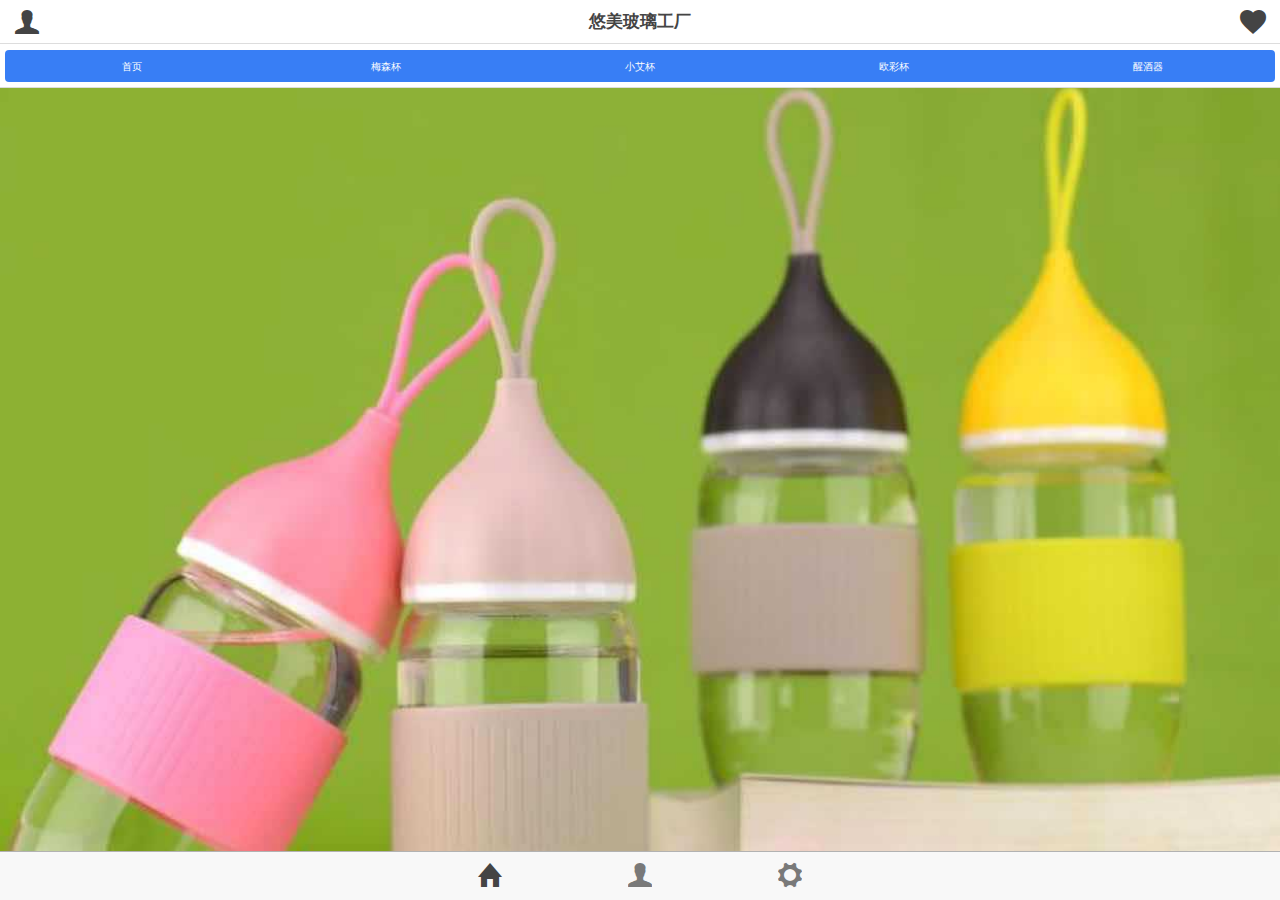
<file: index.html>
<!DOCTYPE html>
<html ng-app="YMGC">
<head lang="en">
  <meta name="viewport"
        content="width=device-width, user-scalable=no, initial-scale=1.0, maximum-scale=1.0, minimum-scale=1.0"/>
  <meta charset="UTF-8">
  <link rel="stylesheet" href="css/ionic.css"/>
  <link rel="stylesheet" href="css/all.css"/>
  <script src="js/ionic.bundle.js"></script>
  <script src="js/utilityModule.js"></script>
  <script src="js/YMGC.js"></script>
  <title></title>
</head>
<body ng-controller="bodyCtrl">

<ion-side-menus>
  <ion-side-menu side="left">
    <ul class="list list-inset">
      <li class="item" ui-sref="LOGIN_TWO"><i class="icon ion-person"></i>个人中心</li>
      <li class="item" ui-sref="settings"><i class="icon ion-gear-a"></i>设置</li>
      <li class="item"><i class="icon ion-paper-airplane"></i>切换用户</li>
      <li class="item" ui-sref="aboutUs"><i class="icon ion-android-bar"></i>关于我们</li>
      <li class="item" ui-sref="start"><button class="button button-full button-positive">返回首页</button></li>
    </ul>
  </ion-side-menu>
  <ion-side-menu-content>
    <ui-view>

    </ui-view>
  </ion-side-menu-content>
  </ion-side-menus>
</body>
</html>
</file>
<file: css/ionic.css>
@charset "UTF-8";
/*!
 * Copyright 2015 Drifty Co.
 * http://drifty.com/
 *
 * Ionic, v1.3.1
 * A powerful HTML5 mobile app framework.
 * http://ionicframework.com/
 *
 * By @maxlynch, @benjsperry, @adamdbradley <3
 *
 * Licensed under the MIT license. Please see LICENSE for more information.
 *
 */
/*!
  Ionicons, v2.0.1
  Created by Ben Sperry for the Ionic Framework, http://ionicons.com/
  https://twitter.com/benjsperry  https://twitter.com/ionicframework
  MIT License: https://github.com/driftyco/ionicons

  Android-style icons originally built by Google’s
  Material Design Icons: https://github.com/google/material-design-icons
  used under CC BY http://creativecommons.org/licenses/by/4.0/
  Modified icons to fit ionicon’s grid from original.
*/
@font-face {
  font-family: "Ionicons";
  src: url("../fonts/ionicons.eot?v=2.0.1");
  src: url("../fonts/ionicons.eot?v=2.0.1#iefix") format("embedded-opentype"), url("../fonts/ionicons.ttf?v=2.0.1") format("truetype"), url("../fonts/ionicons.woff?v=2.0.1") format("woff"), url("../fonts/ionicons.woff") format("woff"), url("../fonts/ionicons.svg?v=2.0.1#Ionicons") format("svg");
  font-weight: normal;
  font-style: normal; }

.ion, .ionicons,
.ion-alert:before,
.ion-alert-circled:before,
.ion-android-add:before,
.ion-android-add-circle:before,
.ion-android-alarm-clock:before,
.ion-android-alert:before,
.ion-android-apps:before,
.ion-android-archive:before,
.ion-android-arrow-back:before,
.ion-android-arrow-down:before,
.ion-android-arrow-dropdown:before,
.ion-android-arrow-dropdown-circle:before,
.ion-android-arrow-dropleft:before,
.ion-android-arrow-dropleft-circle:before,
.ion-android-arrow-dropright:before,
.ion-android-arrow-dropright-circle:before,
.ion-android-arrow-dropup:before,
.ion-android-arrow-dropup-circle:before,
.ion-android-arrow-forward:before,
.ion-android-arrow-up:before,
.ion-android-attach:before,
.ion-android-bar:before,
.ion-android-bicycle:before,
.ion-android-boat:before,
.ion-android-bookmark:before,
.ion-android-bulb:before,
.ion-android-bus:before,
.ion-android-calendar:before,
.ion-android-call:before,
.ion-android-camera:before,
.ion-android-cancel:before,
.ion-android-car:before,
.ion-android-cart:before,
.ion-android-chat:before,
.ion-android-checkbox:before,
.ion-android-checkbox-blank:before,
.ion-android-checkbox-outline:before,
.ion-android-checkbox-outline-blank:before,
.ion-android-checkmark-circle:before,
.ion-android-clipboard:before,
.ion-android-close:before,
.ion-android-cloud:before,
.ion-android-cloud-circle:before,
.ion-android-cloud-done:before,
.ion-android-cloud-outline:before,
.ion-android-color-palette:before,
.ion-android-compass:before,
.ion-android-contact:before,
.ion-android-contacts:before,
.ion-android-contract:before,
.ion-android-create:before,
.ion-android-delete:before,
.ion-android-desktop:before,
.ion-android-document:before,
.ion-android-done:before,
.ion-android-done-all:before,
.ion-android-download:before,
.ion-android-drafts:before,
.ion-android-exit:before,
.ion-android-expand:before,
.ion-android-favorite:before,
.ion-android-favorite-outline:before,
.ion-android-film:before,
.ion-android-folder:before,
.ion-android-folder-open:before,
.ion-android-funnel:before,
.ion-android-globe:before,
.ion-android-hand:before,
.ion-android-hangout:before,
.ion-android-happy:before,
.ion-android-home:before,
.ion-android-image:before,
.ion-android-laptop:before,
.ion-android-list:before,
.ion-android-locate:before,
.ion-android-lock:before,
.ion-android-mail:before,
.ion-android-map:before,
.ion-android-menu:before,
.ion-android-microphone:before,
.ion-android-microphone-off:before,
.ion-android-more-horizontal:before,
.ion-android-more-vertical:before,
.ion-android-navigate:before,
.ion-android-notifications:before,
.ion-android-notifications-none:before,
.ion-android-notifications-off:before,
.ion-android-open:before,
.ion-android-options:before,
.ion-android-people:before,
.ion-android-person:before,
.ion-android-person-add:before,
.ion-android-phone-landscape:before,
.ion-android-phone-portrait:before,
.ion-android-pin:before,
.ion-android-plane:before,
.ion-android-playstore:before,
.ion-android-print:before,
.ion-android-radio-button-off:before,
.ion-android-radio-button-on:before,
.ion-android-refresh:before,
.ion-android-remove:before,
.ion-android-remove-circle:before,
.ion-android-restaurant:before,
.ion-android-sad:before,
.ion-android-search:before,
.ion-android-send:before,
.ion-android-settings:before,
.ion-android-share:before,
.ion-android-share-alt:before,
.ion-android-star:before,
.ion-android-star-half:before,
.ion-android-star-outline:before,
.ion-android-stopwatch:before,
.ion-android-subway:before,
.ion-android-sunny:before,
.ion-android-sync:before,
.ion-android-textsms:before,
.ion-android-time:before,
.ion-android-train:before,
.ion-android-unlock:before,
.ion-android-upload:before,
.ion-android-volume-down:before,
.ion-android-volume-mute:before,
.ion-android-volume-off:before,
.ion-android-volume-up:before,
.ion-android-walk:before,
.ion-android-warning:before,
.ion-android-watch:before,
.ion-android-wifi:before,
.ion-aperture:before,
.ion-archive:before,
.ion-arrow-down-a:before,
.ion-arrow-down-b:before,
.ion-arrow-down-c:before,
.ion-arrow-expand:before,
.ion-arrow-graph-down-left:before,
.ion-arrow-graph-down-right:before,
.ion-arrow-graph-up-left:before,
.ion-arrow-graph-up-right:before,
.ion-arrow-left-a:before,
.ion-arrow-left-b:before,
.ion-arrow-left-c:before,
.ion-arrow-move:before,
.ion-arrow-resize:before,
.ion-arrow-return-left:before,
.ion-arrow-return-right:before,
.ion-arrow-right-a:before,
.ion-arrow-right-b:before,
.ion-arrow-right-c:before,
.ion-arrow-shrink:before,
.ion-arrow-swap:before,
.ion-arrow-up-a:before,
.ion-arrow-up-b:before,
.ion-arrow-up-c:before,
.ion-asterisk:before,
.ion-at:before,
.ion-backspace:before,
.ion-backspace-outline:before,
.ion-bag:before,
.ion-battery-charging:before,
.ion-battery-empty:before,
.ion-battery-full:before,
.ion-battery-half:before,
.ion-battery-low:before,
.ion-beaker:before,
.ion-beer:before,
.ion-bluetooth:before,
.ion-bonfire:before,
.ion-bookmark:before,
.ion-bowtie:before,
.ion-briefcase:before,
.ion-bug:before,
.ion-calculator:before,
.ion-calendar:before,
.ion-camera:before,
.ion-card:before,
.ion-cash:before,
.ion-chatbox:before,
.ion-chatbox-working:before,
.ion-chatboxes:before,
.ion-chatbubble:before,
.ion-chatbubble-working:before,
.ion-chatbubbles:before,
.ion-checkmark:before,
.ion-checkmark-circled:before,
.ion-checkmark-round:before,
.ion-chevron-down:before,
.ion-chevron-left:before,
.ion-chevron-right:before,
.ion-chevron-up:before,
.ion-clipboard:before,
.ion-clock:before,
.ion-close:before,
.ion-close-circled:before,
.ion-close-round:before,
.ion-closed-captioning:before,
.ion-cloud:before,
.ion-code:before,
.ion-code-download:before,
.ion-code-working:before,
.ion-coffee:before,
.ion-compass:before,
.ion-compose:before,
.ion-connection-bars:before,
.ion-contrast:before,
.ion-crop:before,
.ion-cube:before,
.ion-disc:before,
.ion-document:before,
.ion-document-text:before,
.ion-drag:before,
.ion-earth:before,
.ion-easel:before,
.ion-edit:before,
.ion-egg:before,
.ion-eject:before,
.ion-email:before,
.ion-email-unread:before,
.ion-erlenmeyer-flask:before,
.ion-erlenmeyer-flask-bubbles:before,
.ion-eye:before,
.ion-eye-disabled:before,
.ion-female:before,
.ion-filing:before,
.ion-film-marker:before,
.ion-fireball:before,
.ion-flag:before,
.ion-flame:before,
.ion-flash:before,
.ion-flash-off:before,
.ion-folder:before,
.ion-fork:before,
.ion-fork-repo:before,
.ion-forward:before,
.ion-funnel:before,
.ion-gear-a:before,
.ion-gear-b:before,
.ion-grid:before,
.ion-hammer:before,
.ion-happy:before,
.ion-happy-outline:before,
.ion-headphone:before,
.ion-heart:before,
.ion-heart-broken:before,
.ion-help:before,
.ion-help-buoy:before,
.ion-help-circled:before,
.ion-home:before,
.ion-icecream:before,
.ion-image:before,
.ion-images:before,
.ion-information:before,
.ion-information-circled:before,
.ion-ionic:before,
.ion-ios-alarm:before,
.ion-ios-alarm-outline:before,
.ion-ios-albums:before,
.ion-ios-albums-outline:before,
.ion-ios-americanfootball:before,
.ion-ios-americanfootball-outline:before,
.ion-ios-analytics:before,
.ion-ios-analytics-outline:before,
.ion-ios-arrow-back:before,
.ion-ios-arrow-down:before,
.ion-ios-arrow-forward:before,
.ion-ios-arrow-left:before,
.ion-ios-arrow-right:before,
.ion-ios-arrow-thin-down:before,
.ion-ios-arrow-thin-left:before,
.ion-ios-arrow-thin-right:before,
.ion-ios-arrow-thin-up:before,
.ion-ios-arrow-up:before,
.ion-ios-at:before,
.ion-ios-at-outline:before,
.ion-ios-barcode:before,
.ion-ios-barcode-outline:before,
.ion-ios-baseball:before,
.ion-ios-baseball-outline:before,
.ion-ios-basketball:before,
.ion-ios-basketball-outline:before,
.ion-ios-bell:before,
.ion-ios-bell-outline:before,
.ion-ios-body:before,
.ion-ios-body-outline:before,
.ion-ios-bolt:before,
.ion-ios-bolt-outline:before,
.ion-ios-book:before,
.ion-ios-book-outline:before,
.ion-ios-bookmarks:before,
.ion-ios-bookmarks-outline:before,
.ion-ios-box:before,
.ion-ios-box-outline:before,
.ion-ios-briefcase:before,
.ion-ios-briefcase-outline:before,
.ion-ios-browsers:before,
.ion-ios-browsers-outline:before,
.ion-ios-calculator:before,
.ion-ios-calculator-outline:before,
.ion-ios-calendar:before,
.ion-ios-calendar-outline:before,
.ion-ios-camera:before,
.ion-ios-camera-outline:before,
.ion-ios-cart:before,
.ion-ios-cart-outline:before,
.ion-ios-chatboxes:before,
.ion-ios-chatboxes-outline:before,
.ion-ios-chatbubble:before,
.ion-ios-chatbubble-outline:before,
.ion-ios-checkmark:before,
.ion-ios-checkmark-empty:before,
.ion-ios-checkmark-outline:before,
.ion-ios-circle-filled:before,
.ion-ios-circle-outline:before,
.ion-ios-clock:before,
.ion-ios-clock-outline:before,
.ion-ios-close:before,
.ion-ios-close-empty:before,
.ion-ios-close-outline:before,
.ion-ios-cloud:before,
.ion-ios-cloud-download:before,
.ion-ios-cloud-download-outline:before,
.ion-ios-cloud-outline:before,
.ion-ios-cloud-upload:before,
.ion-ios-cloud-upload-outline:before,
.ion-ios-cloudy:before,
.ion-ios-cloudy-night:before,
.ion-ios-cloudy-night-outline:before,
.ion-ios-cloudy-outline:before,
.ion-ios-cog:before,
.ion-ios-cog-outline:before,
.ion-ios-color-filter:before,
.ion-ios-color-filter-outline:before,
.ion-ios-color-wand:before,
.ion-ios-color-wand-outline:before,
.ion-ios-compose:before,
.ion-ios-compose-outline:before,
.ion-ios-contact:before,
.ion-ios-contact-outline:before,
.ion-ios-copy:before,
.ion-ios-copy-outline:before,
.ion-ios-crop:before,
.ion-ios-crop-strong:before,
.ion-ios-download:before,
.ion-ios-download-outline:before,
.ion-ios-drag:before,
.ion-ios-email:before,
.ion-ios-email-outline:before,
.ion-ios-eye:before,
.ion-ios-eye-outline:before,
.ion-ios-fastforward:before,
.ion-ios-fastforward-outline:before,
.ion-ios-filing:before,
.ion-ios-filing-outline:before,
.ion-ios-film:before,
.ion-ios-film-outline:before,
.ion-ios-flag:before,
.ion-ios-flag-outline:before,
.ion-ios-flame:before,
.ion-ios-flame-outline:before,
.ion-ios-flask:before,
.ion-ios-flask-outline:before,
.ion-ios-flower:before,
.ion-ios-flower-outline:before,
.ion-ios-folder:before,
.ion-ios-folder-outline:before,
.ion-ios-football:before,
.ion-ios-football-outline:before,
.ion-ios-game-controller-a:before,
.ion-ios-game-controller-a-outline:before,
.ion-ios-game-controller-b:before,
.ion-ios-game-controller-b-outline:before,
.ion-ios-gear:before,
.ion-ios-gear-outline:before,
.ion-ios-glasses:before,
.ion-ios-glasses-outline:before,
.ion-ios-grid-view:before,
.ion-ios-grid-view-outline:before,
.ion-ios-heart:before,
.ion-ios-heart-outline:before,
.ion-ios-help:before,
.ion-ios-help-empty:before,
.ion-ios-help-outline:before,
.ion-ios-home:before,
.ion-ios-home-outline:before,
.ion-ios-infinite:before,
.ion-ios-infinite-outline:before,
.ion-ios-information:before,
.ion-ios-information-empty:before,
.ion-ios-information-outline:before,
.ion-ios-ionic-outline:before,
.ion-ios-keypad:before,
.ion-ios-keypad-outline:before,
.ion-ios-lightbulb:before,
.ion-ios-lightbulb-outline:before,
.ion-ios-list:before,
.ion-ios-list-outline:before,
.ion-ios-location:before,
.ion-ios-location-outline:before,
.ion-ios-locked:before,
.ion-ios-locked-outline:before,
.ion-ios-loop:before,
.ion-ios-loop-strong:before,
.ion-ios-medical:before,
.ion-ios-medical-outline:before,
.ion-ios-medkit:before,
.ion-ios-medkit-outline:before,
.ion-ios-mic:before,
.ion-ios-mic-off:before,
.ion-ios-mic-outline:before,
.ion-ios-minus:before,
.ion-ios-minus-empty:before,
.ion-ios-minus-outline:before,
.ion-ios-monitor:before,
.ion-ios-monitor-outline:before,
.ion-ios-moon:before,
.ion-ios-moon-outline:before,
.ion-ios-more:before,
.ion-ios-more-outline:before,
.ion-ios-musical-note:before,
.ion-ios-musical-notes:before,
.ion-ios-navigate:before,
.ion-ios-navigate-outline:before,
.ion-ios-nutrition:before,
.ion-ios-nutrition-outline:before,
.ion-ios-paper:before,
.ion-ios-paper-outline:before,
.ion-ios-paperplane:before,
.ion-ios-paperplane-outline:before,
.ion-ios-partlysunny:before,
.ion-ios-partlysunny-outline:before,
.ion-ios-pause:before,
.ion-ios-pause-outline:before,
.ion-ios-paw:before,
.ion-ios-paw-outline:before,
.ion-ios-people:before,
.ion-ios-people-outline:before,
.ion-ios-person:before,
.ion-ios-person-outline:before,
.ion-ios-personadd:before,
.ion-ios-personadd-outline:before,
.ion-ios-photos:before,
.ion-ios-photos-outline:before,
.ion-ios-pie:before,
.ion-ios-pie-outline:before,
.ion-ios-pint:before,
.ion-ios-pint-outline:before,
.ion-ios-play:before,
.ion-ios-play-outline:before,
.ion-ios-plus:before,
.ion-ios-plus-empty:before,
.ion-ios-plus-outline:before,
.ion-ios-pricetag:before,
.ion-ios-pricetag-outline:before,
.ion-ios-pricetags:before,
.ion-ios-pricetags-outline:before,
.ion-ios-printer:before,
.ion-ios-printer-outline:before,
.ion-ios-pulse:before,
.ion-ios-pulse-strong:before,
.ion-ios-rainy:before,
.ion-ios-rainy-outline:before,
.ion-ios-recording:before,
.ion-ios-recording-outline:before,
.ion-ios-redo:before,
.ion-ios-redo-outline:before,
.ion-ios-refresh:before,
.ion-ios-refresh-empty:before,
.ion-ios-refresh-outline:before,
.ion-ios-reload:before,
.ion-ios-reverse-camera:before,
.ion-ios-reverse-camera-outline:before,
.ion-ios-rewind:before,
.ion-ios-rewind-outline:before,
.ion-ios-rose:before,
.ion-ios-rose-outline:before,
.ion-ios-search:before,
.ion-ios-search-strong:before,
.ion-ios-settings:before,
.ion-ios-settings-strong:before,
.ion-ios-shuffle:before,
.ion-ios-shuffle-strong:before,
.ion-ios-skipbackward:before,
.ion-ios-skipbackward-outline:before,
.ion-ios-skipforward:before,
.ion-ios-skipforward-outline:before,
.ion-ios-snowy:before,
.ion-ios-speedometer:before,
.ion-ios-speedometer-outline:before,
.ion-ios-star:before,
.ion-ios-star-half:before,
.ion-ios-star-outline:before,
.ion-ios-stopwatch:before,
.ion-ios-stopwatch-outline:before,
.ion-ios-sunny:before,
.ion-ios-sunny-outline:before,
.ion-ios-telephone:before,
.ion-ios-telephone-outline:before,
.ion-ios-tennisball:before,
.ion-ios-tennisball-outline:before,
.ion-ios-thunderstorm:before,
.ion-ios-thunderstorm-outline:before,
.ion-ios-time:before,
.ion-ios-time-outline:before,
.ion-ios-timer:before,
.ion-ios-timer-outline:before,
.ion-ios-toggle:before,
.ion-ios-toggle-outline:before,
.ion-ios-trash:before,
.ion-ios-trash-outline:before,
.ion-ios-undo:before,
.ion-ios-undo-outline:before,
.ion-ios-unlocked:before,
.ion-ios-unlocked-outline:before,
.ion-ios-upload:before,
.ion-ios-upload-outline:before,
.ion-ios-videocam:before,
.ion-ios-videocam-outline:before,
.ion-ios-volume-high:before,
.ion-ios-volume-low:before,
.ion-ios-wineglass:before,
.ion-ios-wineglass-outline:before,
.ion-ios-world:before,
.ion-ios-world-outline:before,
.ion-ipad:before,
.ion-iphone:before,
.ion-ipod:before,
.ion-jet:before,
.ion-key:before,
.ion-knife:before,
.ion-laptop:before,
.ion-leaf:before,
.ion-levels:before,
.ion-lightbulb:before,
.ion-link:before,
.ion-load-a:before,
.ion-load-b:before,
.ion-load-c:before,
.ion-load-d:before,
.ion-location:before,
.ion-lock-combination:before,
.ion-locked:before,
.ion-log-in:before,
.ion-log-out:before,
.ion-loop:before,
.ion-magnet:before,
.ion-male:before,
.ion-man:before,
.ion-map:before,
.ion-medkit:before,
.ion-merge:before,
.ion-mic-a:before,
.ion-mic-b:before,
.ion-mic-c:before,
.ion-minus:before,
.ion-minus-circled:before,
.ion-minus-round:before,
.ion-model-s:before,
.ion-monitor:before,
.ion-more:before,
.ion-mouse:before,
.ion-music-note:before,
.ion-navicon:before,
.ion-navicon-round:before,
.ion-navigate:before,
.ion-network:before,
.ion-no-smoking:before,
.ion-nuclear:before,
.ion-outlet:before,
.ion-paintbrush:before,
.ion-paintbucket:before,
.ion-paper-airplane:before,
.ion-paperclip:before,
.ion-pause:before,
.ion-person:before,
.ion-person-add:before,
.ion-person-stalker:before,
.ion-pie-graph:before,
.ion-pin:before,
.ion-pinpoint:before,
.ion-pizza:before,
.ion-plane:before,
.ion-planet:before,
.ion-play:before,
.ion-playstation:before,
.ion-plus:before,
.ion-plus-circled:before,
.ion-plus-round:before,
.ion-podium:before,
.ion-pound:before,
.ion-power:before,
.ion-pricetag:before,
.ion-pricetags:before,
.ion-printer:before,
.ion-pull-request:before,
.ion-qr-scanner:before,
.ion-quote:before,
.ion-radio-waves:before,
.ion-record:before,
.ion-refresh:before,
.ion-reply:before,
.ion-reply-all:before,
.ion-ribbon-a:before,
.ion-ribbon-b:before,
.ion-sad:before,
.ion-sad-outline:before,
.ion-scissors:before,
.ion-search:before,
.ion-settings:before,
.ion-share:before,
.ion-shuffle:before,
.ion-skip-backward:before,
.ion-skip-forward:before,
.ion-social-android:before,
.ion-social-android-outline:before,
.ion-social-angular:before,
.ion-social-angular-outline:before,
.ion-social-apple:before,
.ion-social-apple-outline:before,
.ion-social-bitcoin:before,
.ion-social-bitcoin-outline:before,
.ion-social-buffer:before,
.ion-social-buffer-outline:before,
.ion-social-chrome:before,
.ion-social-chrome-outline:before,
.ion-social-codepen:before,
.ion-social-codepen-outline:before,
.ion-social-css3:before,
.ion-social-css3-outline:before,
.ion-social-designernews:before,
.ion-social-designernews-outline:before,
.ion-social-dribbble:before,
.ion-social-dribbble-outline:before,
.ion-social-dropbox:before,
.ion-social-dropbox-outline:before,
.ion-social-euro:before,
.ion-social-euro-outline:before,
.ion-social-facebook:before,
.ion-social-facebook-outline:before,
.ion-social-foursquare:before,
.ion-social-foursquare-outline:before,
.ion-social-freebsd-devil:before,
.ion-social-github:before,
.ion-social-github-outline:before,
.ion-social-google:before,
.ion-social-google-outline:before,
.ion-social-googleplus:before,
.ion-social-googleplus-outline:before,
.ion-social-hackernews:before,
.ion-social-hackernews-outline:before,
.ion-social-html5:before,
.ion-social-html5-outline:before,
.ion-social-instagram:before,
.ion-social-instagram-outline:before,
.ion-social-javascript:before,
.ion-social-javascript-outline:before,
.ion-social-linkedin:before,
.ion-social-linkedin-outline:before,
.ion-social-markdown:before,
.ion-social-nodejs:before,
.ion-social-octocat:before,
.ion-social-pinterest:before,
.ion-social-pinterest-outline:before,
.ion-social-python:before,
.ion-social-reddit:before,
.ion-social-reddit-outline:before,
.ion-social-rss:before,
.ion-social-rss-outline:before,
.ion-social-sass:before,
.ion-social-skype:before,
.ion-social-skype-outline:before,
.ion-social-snapchat:before,
.ion-social-snapchat-outline:before,
.ion-social-tumblr:before,
.ion-social-tumblr-outline:before,
.ion-social-tux:before,
.ion-social-twitch:before,
.ion-social-twitch-outline:before,
.ion-social-twitter:before,
.ion-social-twitter-outline:before,
.ion-social-usd:before,
.ion-social-usd-outline:before,
.ion-social-vimeo:before,
.ion-social-vimeo-outline:before,
.ion-social-whatsapp:before,
.ion-social-whatsapp-outline:before,
.ion-social-windows:before,
.ion-social-windows-outline:before,
.ion-social-wordpress:before,
.ion-social-wordpress-outline:before,
.ion-social-yahoo:before,
.ion-social-yahoo-outline:before,
.ion-social-yen:before,
.ion-social-yen-outline:before,
.ion-social-youtube:before,
.ion-social-youtube-outline:before,
.ion-soup-can:before,
.ion-soup-can-outline:before,
.ion-speakerphone:before,
.ion-speedometer:before,
.ion-spoon:before,
.ion-star:before,
.ion-stats-bars:before,
.ion-steam:before,
.ion-stop:before,
.ion-thermometer:before,
.ion-thumbsdown:before,
.ion-thumbsup:before,
.ion-toggle:before,
.ion-toggle-filled:before,
.ion-transgender:before,
.ion-trash-a:before,
.ion-trash-b:before,
.ion-trophy:before,
.ion-tshirt:before,
.ion-tshirt-outline:before,
.ion-umbrella:before,
.ion-university:before,
.ion-unlocked:before,
.ion-upload:before,
.ion-usb:before,
.ion-videocamera:before,
.ion-volume-high:before,
.ion-volume-low:before,
.ion-volume-medium:before,
.ion-volume-mute:before,
.ion-wand:before,
.ion-waterdrop:before,
.ion-wifi:before,
.ion-wineglass:before,
.ion-woman:before,
.ion-wrench:before,
.ion-xbox:before {
  display: inline-block;
  font-family: "Ionicons";
  speak: none;
  font-style: normal;
  font-weight: normal;
  font-variant: normal;
  text-transform: none;
  text-rendering: auto;
  line-height: 1;
  -webkit-font-smoothing: antialiased;
  -moz-osx-font-smoothing: grayscale; }

.ion-alert:before {
  content: ""; }

.ion-alert-circled:before {
  content: ""; }

.ion-android-add:before {
  content: ""; }

.ion-android-add-circle:before {
  content: ""; }

.ion-android-alarm-clock:before {
  content: ""; }

.ion-android-alert:before {
  content: ""; }

.ion-android-apps:before {
  content: ""; }

.ion-android-archive:before {
  content: ""; }

.ion-android-arrow-back:before {
  content: ""; }

.ion-android-arrow-down:before {
  content: ""; }

.ion-android-arrow-dropdown:before {
  content: ""; }

.ion-android-arrow-dropdown-circle:before {
  content: ""; }

.ion-android-arrow-dropleft:before {
  content: ""; }

.ion-android-arrow-dropleft-circle:before {
  content: ""; }

.ion-android-arrow-dropright:before {
  content: ""; }

.ion-android-arrow-dropright-circle:before {
  content: ""; }

.ion-android-arrow-dropup:before {
  content: ""; }

.ion-android-arrow-dropup-circle:before {
  content: ""; }

.ion-android-arrow-forward:before {
  content: ""; }

.ion-android-arrow-up:before {
  content: ""; }

.ion-android-attach:before {
  content: ""; }

.ion-android-bar:before {
  content: ""; }

.ion-android-bicycle:before {
  content: ""; }

.ion-android-boat:before {
  content: ""; }

.ion-android-bookmark:before {
  content: ""; }

.ion-android-bulb:before {
  content: ""; }

.ion-android-bus:before {
  content: ""; }

.ion-android-calendar:before {
  content: ""; }

.ion-android-call:before {
  content: ""; }

.ion-android-camera:before {
  content: ""; }

.ion-android-cancel:before {
  content: ""; }

.ion-android-car:before {
  content: ""; }

.ion-android-cart:before {
  content: ""; }

.ion-android-chat:before {
  content: ""; }

.ion-android-checkbox:before {
  content: ""; }

.ion-android-checkbox-blank:before {
  content: ""; }

.ion-android-checkbox-outline:before {
  content: ""; }

.ion-android-checkbox-outline-blank:before {
  content: ""; }

.ion-android-checkmark-circle:before {
  content: ""; }

.ion-android-clipboard:before {
  content: ""; }

.ion-android-close:before {
  content: ""; }

.ion-android-cloud:before {
  content: ""; }

.ion-android-cloud-circle:before {
  content: ""; }

.ion-android-cloud-done:before {
  content: ""; }

.ion-android-cloud-outline:before {
  content: ""; }

.ion-android-color-palette:before {
  content: ""; }

.ion-android-compass:before {
  content: ""; }

.ion-android-contact:before {
  content: ""; }

.ion-android-contacts:before {
  content: ""; }

.ion-android-contract:before {
  content: ""; }

.ion-android-create:before {
  content: ""; }

.ion-android-delete:before {
  content: ""; }

.ion-android-desktop:before {
  content: ""; }

.ion-android-document:before {
  content: ""; }

.ion-android-done:before {
  content: ""; }

.ion-android-done-all:before {
  content: ""; }

.ion-android-download:before {
  content: ""; }

.ion-android-drafts:before {
  content: ""; }

.ion-android-exit:before {
  content: ""; }

.ion-android-expand:before {
  content: ""; }

.ion-android-favorite:before {
  content: ""; }

.ion-android-favorite-outline:before {
  content: ""; }

.ion-android-film:before {
  content: ""; }

.ion-android-folder:before {
  content: ""; }

.ion-android-folder-open:before {
  content: ""; }

.ion-android-funnel:before {
  content: ""; }

.ion-android-globe:before {
  content: ""; }

.ion-android-hand:before {
  content: ""; }

.ion-android-hangout:before {
  content: ""; }

.ion-android-happy:before {
  content: ""; }

.ion-android-home:before {
  content: ""; }

.ion-android-image:before {
  content: ""; }

.ion-android-laptop:before {
  content: ""; }

.ion-android-list:before {
  content: ""; }

.ion-android-locate:before {
  content: ""; }

.ion-android-lock:before {
  content: ""; }

.ion-android-mail:before {
  content: ""; }

.ion-android-map:before {
  content: ""; }

.ion-android-menu:before {
  content: ""; }

.ion-android-microphone:before {
  content: ""; }

.ion-android-microphone-off:before {
  content: ""; }

.ion-android-more-horizontal:before {
  content: ""; }

.ion-android-more-vertical:before {
  content: ""; }

.ion-android-navigate:before {
  content: ""; }

.ion-android-notifications:before {
  content: ""; }

.ion-android-notifications-none:before {
  content: ""; }

.ion-android-notifications-off:before {
  content: ""; }

.ion-android-open:before {
  content: ""; }

.ion-android-options:before {
  content: ""; }

.ion-android-people:before {
  content: ""; }

.ion-android-person:before {
  content: ""; }

.ion-android-person-add:before {
  content: ""; }

.ion-android-phone-landscape:before {
  content: ""; }

.ion-android-phone-portrait:before {
  content: ""; }

.ion-android-pin:before {
  content: ""; }

.ion-android-plane:before {
  content: ""; }

.ion-android-playstore:before {
  content: ""; }

.ion-android-print:before {
  content: ""; }

.ion-android-radio-button-off:before {
  content: ""; }

.ion-android-radio-button-on:before {
  content: ""; }

.ion-android-refresh:before {
  content: ""; }

.ion-android-remove:before {
  content: ""; }

.ion-android-remove-circle:before {
  content: ""; }

.ion-android-restaurant:before {
  content: ""; }

.ion-android-sad:before {
  content: ""; }

.ion-android-search:before {
  content: ""; }

.ion-android-send:before {
  content: ""; }

.ion-android-settings:before {
  content: ""; }

.ion-android-share:before {
  content: ""; }

.ion-android-share-alt:before {
  content: ""; }

.ion-android-star:before {
  content: ""; }

.ion-android-star-half:before {
  content: ""; }

.ion-android-star-outline:before {
  content: ""; }

.ion-android-stopwatch:before {
  content: ""; }

.ion-android-subway:before {
  content: ""; }

.ion-android-sunny:before {
  content: ""; }

.ion-android-sync:before {
  content: ""; }

.ion-android-textsms:before {
  content: ""; }

.ion-android-time:before {
  content: ""; }

.ion-android-train:before {
  content: ""; }

.ion-android-unlock:before {
  content: ""; }

.ion-android-upload:before {
  content: ""; }

.ion-android-volume-down:before {
  content: ""; }

.ion-android-volume-mute:before {
  content: ""; }

.ion-android-volume-off:before {
  content: ""; }

.ion-android-volume-up:before {
  content: ""; }

.ion-android-walk:before {
  content: ""; }

.ion-android-warning:before {
  content: ""; }

.ion-android-watch:before {
  content: ""; }

.ion-android-wifi:before {
  content: ""; }

.ion-aperture:before {
  content: ""; }

.ion-archive:before {
  content: ""; }

.ion-arrow-down-a:before {
  content: ""; }

.ion-arrow-down-b:before {
  content: ""; }

.ion-arrow-down-c:before {
  content: ""; }

.ion-arrow-expand:before {
  content: ""; }

.ion-arrow-graph-down-left:before {
  content: ""; }

.ion-arrow-graph-down-right:before {
  content: ""; }

.ion-arrow-graph-up-left:before {
  content: ""; }

.ion-arrow-graph-up-right:before {
  content: ""; }

.ion-arrow-left-a:before {
  content: ""; }

.ion-arrow-left-b:before {
  content: ""; }

.ion-arrow-left-c:before {
  content: ""; }

.ion-arrow-move:before {
  content: ""; }

.ion-arrow-resize:before {
  content: ""; }

.ion-arrow-return-left:before {
  content: ""; }

.ion-arrow-return-right:before {
  content: ""; }

.ion-arrow-right-a:before {
  content: ""; }

.ion-arrow-right-b:before {
  content: ""; }

.ion-arrow-right-c:before {
  content: ""; }

.ion-arrow-shrink:before {
  content: ""; }

.ion-arrow-swap:before {
  content: ""; }

.ion-arrow-up-a:before {
  content: ""; }

.ion-arrow-up-b:before {
  content: ""; }

.ion-arrow-up-c:before {
  content: ""; }

.ion-asterisk:before {
  content: ""; }

.ion-at:before {
  content: ""; }

.ion-backspace:before {
  content: ""; }

.ion-backspace-outline:before {
  content: ""; }

.ion-bag:before {
  content: ""; }

.ion-battery-charging:before {
  content: ""; }

.ion-battery-empty:before {
  content: ""; }

.ion-battery-full:before {
  content: ""; }

.ion-battery-half:before {
  content: ""; }

.ion-battery-low:before {
  content: ""; }

.ion-beaker:before {
  content: ""; }

.ion-beer:before {
  content: ""; }

.ion-bluetooth:before {
  content: ""; }

.ion-bonfire:before {
  content: ""; }

.ion-bookmark:before {
  content: ""; }

.ion-bowtie:before {
  content: ""; }

.ion-briefcase:before {
  content: ""; }

.ion-bug:before {
  content: ""; }

.ion-calculator:before {
  content: ""; }

.ion-calendar:before {
  content: ""; }

.ion-camera:before {
  content: ""; }

.ion-card:before {
  content: ""; }

.ion-cash:before {
  content: ""; }

.ion-chatbox:before {
  content: ""; }

.ion-chatbox-working:before {
  content: ""; }

.ion-chatboxes:before {
  content: ""; }

.ion-chatbubble:before {
  content: ""; }

.ion-chatbubble-working:before {
  content: ""; }

.ion-chatbubbles:before {
  content: ""; }

.ion-checkmark:before {
  content: ""; }

.ion-checkmark-circled:before {
  content: ""; }

.ion-checkmark-round:before {
  content: ""; }

.ion-chevron-down:before {
  content: ""; }

.ion-chevron-left:before {
  content: ""; }

.ion-chevron-right:before {
  content: ""; }

.ion-chevron-up:before {
  content: ""; }

.ion-clipboard:before {
  content: ""; }

.ion-clock:before {
  content: ""; }

.ion-close:before {
  content: ""; }

.ion-close-circled:before {
  content: ""; }

.ion-close-round:before {
  content: ""; }

.ion-closed-captioning:before {
  content: ""; }

.ion-cloud:before {
  content: ""; }

.ion-code:before {
  content: ""; }

.ion-code-download:before {
  content: ""; }

.ion-code-working:before {
  content: ""; }

.ion-coffee:before {
  content: ""; }

.ion-compass:before {
  content: ""; }

.ion-compose:before {
  content: ""; }

.ion-connection-bars:before {
  content: ""; }

.ion-contrast:before {
  content: ""; }

.ion-crop:before {
  content: ""; }

.ion-cube:before {
  content: ""; }

.ion-disc:before {
  content: ""; }

.ion-document:before {
  content: ""; }

.ion-document-text:before {
  content: ""; }

.ion-drag:before {
  content: ""; }

.ion-earth:before {
  content: ""; }

.ion-easel:before {
  content: ""; }

.ion-edit:before {
  content: ""; }

.ion-egg:before {
  content: ""; }

.ion-eject:before {
  content: ""; }

.ion-email:before {
  content: ""; }

.ion-email-unread:before {
  content: ""; }

.ion-erlenmeyer-flask:before {
  content: ""; }

.ion-erlenmeyer-flask-bubbles:before {
  content: ""; }

.ion-eye:before {
  content: ""; }

.ion-eye-disabled:before {
  content: ""; }

.ion-female:before {
  content: ""; }

.ion-filing:before {
  content: ""; }

.ion-film-marker:before {
  content: ""; }

.ion-fireball:before {
  content: ""; }

.ion-flag:before {
  content: ""; }

.ion-flame:before {
  content: ""; }

.ion-flash:before {
  content: ""; }

.ion-flash-off:before {
  content: ""; }

.ion-folder:before {
  content: ""; }

.ion-fork:before {
  content: ""; }

.ion-fork-repo:before {
  content: ""; }

.ion-forward:before {
  content: ""; }

.ion-funnel:before {
  content: ""; }

.ion-gear-a:before {
  content: ""; }

.ion-gear-b:before {
  content: ""; }

.ion-grid:before {
  content: ""; }

.ion-hammer:before {
  content: ""; }

.ion-happy:before {
  content: ""; }

.ion-happy-outline:before {
  content: ""; }

.ion-headphone:before {
  content: ""; }

.ion-heart:before {
  content: ""; }

.ion-heart-broken:before {
  content: ""; }

.ion-help:before {
  content: ""; }

.ion-help-buoy:before {
  content: ""; }

.ion-help-circled:before {
  content: ""; }

.ion-home:before {
  content: ""; }

.ion-icecream:before {
  content: ""; }

.ion-image:before {
  content: ""; }

.ion-images:before {
  content: ""; }

.ion-information:before {
  content: ""; }

.ion-information-circled:before {
  content: ""; }

.ion-ionic:before {
  content: ""; }

.ion-ios-alarm:before {
  content: ""; }

.ion-ios-alarm-outline:before {
  content: ""; }

.ion-ios-albums:before {
  content: ""; }

.ion-ios-albums-outline:before {
  content: ""; }

.ion-ios-americanfootball:before {
  content: ""; }

.ion-ios-americanfootball-outline:before {
  content: ""; }

.ion-ios-analytics:before {
  content: ""; }

.ion-ios-analytics-outline:before {
  content: ""; }

.ion-ios-arrow-back:before {
  content: ""; }

.ion-ios-arrow-down:before {
  content: ""; }

.ion-ios-arrow-forward:before {
  content: ""; }

.ion-ios-arrow-left:before {
  content: ""; }

.ion-ios-arrow-right:before {
  content: ""; }

.ion-ios-arrow-thin-down:before {
  content: ""; }

.ion-ios-arrow-thin-left:before {
  content: ""; }

.ion-ios-arrow-thin-right:before {
  content: ""; }

.ion-ios-arrow-thin-up:before {
  content: ""; }

.ion-ios-arrow-up:before {
  content: ""; }

.ion-ios-at:before {
  content: ""; }

.ion-ios-at-outline:before {
  content: ""; }

.ion-ios-barcode:before {
  content: ""; }

.ion-ios-barcode-outline:before {
  content: ""; }

.ion-ios-baseball:before {
  content: ""; }

.ion-ios-baseball-outline:before {
  content: ""; }

.ion-ios-basketball:before {
  content: ""; }

.ion-ios-basketball-outline:before {
  content: ""; }

.ion-ios-bell:before {
  content: ""; }

.ion-ios-bell-outline:before {
  content: ""; }

.ion-ios-body:before {
  content: ""; }

.ion-ios-body-outline:before {
  content: ""; }

.ion-ios-bolt:before {
  content: ""; }

.ion-ios-bolt-outline:before {
  content: ""; }

.ion-ios-book:before {
  content: ""; }

.ion-ios-book-outline:before {
  content: ""; }

.ion-ios-bookmarks:before {
  content: ""; }

.ion-ios-bookmarks-outline:before {
  content: ""; }

.ion-ios-box:before {
  content: ""; }

.ion-ios-box-outline:before {
  content: ""; }

.ion-ios-briefcase:before {
  content: ""; }

.ion-ios-briefcase-outline:before {
  content: ""; }

.ion-ios-browsers:before {
  content: ""; }

.ion-ios-browsers-outline:before {
  content: ""; }

.ion-ios-calculator:before {
  content: ""; }

.ion-ios-calculator-outline:before {
  content: ""; }

.ion-ios-calendar:before {
  content: ""; }

.ion-ios-calendar-outline:before {
  content: ""; }

.ion-ios-camera:before {
  content: ""; }

.ion-ios-camera-outline:before {
  content: ""; }

.ion-ios-cart:before {
  content: ""; }

.ion-ios-cart-outline:before {
  content: ""; }

.ion-ios-chatboxes:before {
  content: ""; }

.ion-ios-chatboxes-outline:before {
  content: ""; }

.ion-ios-chatbubble:before {
  content: ""; }

.ion-ios-chatbubble-outline:before {
  content: ""; }

.ion-ios-checkmark:before {
  content: ""; }

.ion-ios-checkmark-empty:before {
  content: ""; }

.ion-ios-checkmark-outline:before {
  content: ""; }

.ion-ios-circle-filled:before {
  content: ""; }

.ion-ios-circle-outline:before {
  content: ""; }

.ion-ios-clock:before {
  content: ""; }

.ion-ios-clock-outline:before {
  content: ""; }

.ion-ios-close:before {
  content: ""; }

.ion-ios-close-empty:before {
  content: ""; }

.ion-ios-close-outline:before {
  content: ""; }

.ion-ios-cloud:before {
  content: ""; }

.ion-ios-cloud-download:before {
  content: ""; }

.ion-ios-cloud-download-outline:before {
  content: ""; }

.ion-ios-cloud-outline:before {
  content: ""; }

.ion-ios-cloud-upload:before {
  content: ""; }

.ion-ios-cloud-upload-outline:before {
  content: ""; }

.ion-ios-cloudy:before {
  content: ""; }

.ion-ios-cloudy-night:before {
  content: ""; }

.ion-ios-cloudy-night-outline:before {
  content: ""; }

.ion-ios-cloudy-outline:before {
  content: ""; }

.ion-ios-cog:before {
  content: ""; }

.ion-ios-cog-outline:before {
  content: ""; }

.ion-ios-color-filter:before {
  content: ""; }

.ion-ios-color-filter-outline:before {
  content: ""; }

.ion-ios-color-wand:before {
  content: ""; }

.ion-ios-color-wand-outline:before {
  content: ""; }

.ion-ios-compose:before {
  content: ""; }

.ion-ios-compose-outline:before {
  content: ""; }

.ion-ios-contact:before {
  content: ""; }

.ion-ios-contact-outline:before {
  content: ""; }

.ion-ios-copy:before {
  content: ""; }

.ion-ios-copy-outline:before {
  content: ""; }

.ion-ios-crop:before {
  content: ""; }

.ion-ios-crop-strong:before {
  content: ""; }

.ion-ios-download:before {
  content: ""; }

.ion-ios-download-outline:before {
  content: ""; }

.ion-ios-drag:before {
  content: ""; }

.ion-ios-email:before {
  content: ""; }

.ion-ios-email-outline:before {
  content: ""; }

.ion-ios-eye:before {
  content: ""; }

.ion-ios-eye-outline:before {
  content: ""; }

.ion-ios-fastforward:before {
  content: ""; }

.ion-ios-fastforward-outline:before {
  content: ""; }

.ion-ios-filing:before {
  content: ""; }

.ion-ios-filing-outline:before {
  content: ""; }

.ion-ios-film:before {
  content: ""; }

.ion-ios-film-outline:before {
  content: ""; }

.ion-ios-flag:before {
  content: ""; }

.ion-ios-flag-outline:before {
  content: ""; }

.ion-ios-flame:before {
  content: ""; }

.ion-ios-flame-outline:before {
  content: ""; }

.ion-ios-flask:before {
  content: ""; }

.ion-ios-flask-outline:before {
  content: ""; }

.ion-ios-flower:before {
  content: ""; }

.ion-ios-flower-outline:before {
  content: ""; }

.ion-ios-folder:before {
  content: ""; }

.ion-ios-folder-outline:before {
  content: ""; }

.ion-ios-football:before {
  content: ""; }

.ion-ios-football-outline:before {
  content: ""; }

.ion-ios-game-controller-a:before {
  content: ""; }

.ion-ios-game-controller-a-outline:before {
  content: ""; }

.ion-ios-game-controller-b:before {
  content: ""; }

.ion-ios-game-controller-b-outline:before {
  content: ""; }

.ion-ios-gear:before {
  content: ""; }

.ion-ios-gear-outline:before {
  content: ""; }

.ion-ios-glasses:before {
  content: ""; }

.ion-ios-glasses-outline:before {
  content: ""; }

.ion-ios-grid-view:before {
  content: ""; }

.ion-ios-grid-view-outline:before {
  content: ""; }

.ion-ios-heart:before {
  content: ""; }

.ion-ios-heart-outline:before {
  content: ""; }

.ion-ios-help:before {
  content: ""; }

.ion-ios-help-empty:before {
  content: ""; }

.ion-ios-help-outline:before {
  content: ""; }

.ion-ios-home:before {
  content: ""; }

.ion-ios-home-outline:before {
  content: ""; }

.ion-ios-infinite:before {
  content: ""; }

.ion-ios-infinite-outline:before {
  content: ""; }

.ion-ios-information:before {
  content: ""; }

.ion-ios-information-empty:before {
  content: ""; }

.ion-ios-information-outline:before {
  content: ""; }

.ion-ios-ionic-outline:before {
  content: ""; }

.ion-ios-keypad:before {
  content: ""; }

.ion-ios-keypad-outline:before {
  content: ""; }

.ion-ios-lightbulb:before {
  content: ""; }

.ion-ios-lightbulb-outline:before {
  content: ""; }

.ion-ios-list:before {
  content: ""; }

.ion-ios-list-outline:before {
  content: ""; }

.ion-ios-location:before {
  content: ""; }

.ion-ios-location-outline:before {
  content: ""; }

.ion-ios-locked:before {
  content: ""; }

.ion-ios-locked-outline:before {
  content: ""; }

.ion-ios-loop:before {
  content: ""; }

.ion-ios-loop-strong:before {
  content: ""; }

.ion-ios-medical:before {
  content: ""; }

.ion-ios-medical-outline:before {
  content: ""; }

.ion-ios-medkit:before {
  content: ""; }

.ion-ios-medkit-outline:before {
  content: ""; }

.ion-ios-mic:before {
  content: ""; }

.ion-ios-mic-off:before {
  content: ""; }

.ion-ios-mic-outline:before {
  content: ""; }

.ion-ios-minus:before {
  content: ""; }

.ion-ios-minus-empty:before {
  content: ""; }

.ion-ios-minus-outline:before {
  content: ""; }

.ion-ios-monitor:before {
  content: ""; }

.ion-ios-monitor-outline:before {
  content: ""; }

.ion-ios-moon:before {
  content: ""; }

.ion-ios-moon-outline:before {
  content: ""; }

.ion-ios-more:before {
  content: ""; }

.ion-ios-more-outline:before {
  content: ""; }

.ion-ios-musical-note:before {
  content: ""; }

.ion-ios-musical-notes:before {
  content: ""; }

.ion-ios-navigate:before {
  content: ""; }

.ion-ios-navigate-outline:before {
  content: ""; }

.ion-ios-nutrition:before {
  content: ""; }

.ion-ios-nutrition-outline:before {
  content: ""; }

.ion-ios-paper:before {
  content: ""; }

.ion-ios-paper-outline:before {
  content: ""; }

.ion-ios-paperplane:before {
  content: ""; }

.ion-ios-paperplane-outline:before {
  content: ""; }

.ion-ios-partlysunny:before {
  content: ""; }

.ion-ios-partlysunny-outline:before {
  content: ""; }

.ion-ios-pause:before {
  content: ""; }

.ion-ios-pause-outline:before {
  content: ""; }

.ion-ios-paw:before {
  content: ""; }

.ion-ios-paw-outline:before {
  content: ""; }

.ion-ios-people:before {
  content: ""; }

.ion-ios-people-outline:before {
  content: ""; }

.ion-ios-person:before {
  content: ""; }

.ion-ios-person-outline:before {
  content: ""; }

.ion-ios-personadd:before {
  content: ""; }

.ion-ios-personadd-outline:before {
  content: ""; }

.ion-ios-photos:before {
  content: ""; }

.ion-ios-photos-outline:before {
  content: ""; }

.ion-ios-pie:before {
  content: ""; }

.ion-ios-pie-outline:before {
  content: ""; }

.ion-ios-pint:before {
  content: ""; }

.ion-ios-pint-outline:before {
  content: ""; }

.ion-ios-play:before {
  content: ""; }

.ion-ios-play-outline:before {
  content: ""; }

.ion-ios-plus:before {
  content: ""; }

.ion-ios-plus-empty:before {
  content: ""; }

.ion-ios-plus-outline:before {
  content: ""; }

.ion-ios-pricetag:before {
  content: ""; }

.ion-ios-pricetag-outline:before {
  content: ""; }

.ion-ios-pricetags:before {
  content: ""; }

.ion-ios-pricetags-outline:before {
  content: ""; }

.ion-ios-printer:before {
  content: ""; }

.ion-ios-printer-outline:before {
  content: ""; }

.ion-ios-pulse:before {
  content: ""; }

.ion-ios-pulse-strong:before {
  content: ""; }

.ion-ios-rainy:before {
  content: ""; }

.ion-ios-rainy-outline:before {
  content: ""; }

.ion-ios-recording:before {
  content: ""; }

.ion-ios-recording-outline:before {
  content: ""; }

.ion-ios-redo:before {
  content: ""; }

.ion-ios-redo-outline:before {
  content: ""; }

.ion-ios-refresh:before {
  content: ""; }

.ion-ios-refresh-empty:before {
  content: ""; }

.ion-ios-refresh-outline:before {
  content: ""; }

.ion-ios-reload:before {
  content: ""; }

.ion-ios-reverse-camera:before {
  content: ""; }

.ion-ios-reverse-camera-outline:before {
  content: ""; }

.ion-ios-rewind:before {
  content: ""; }

.ion-ios-rewind-outline:before {
  content: ""; }

.ion-ios-rose:before {
  content: ""; }

.ion-ios-rose-outline:before {
  content: ""; }

.ion-ios-search:before {
  content: ""; }

.ion-ios-search-strong:before {
  content: ""; }

.ion-ios-settings:before {
  content: ""; }

.ion-ios-settings-strong:before {
  content: ""; }

.ion-ios-shuffle:before {
  content: ""; }

.ion-ios-shuffle-strong:before {
  content: ""; }

.ion-ios-skipbackward:before {
  content: ""; }

.ion-ios-skipbackward-outline:before {
  content: ""; }

.ion-ios-skipforward:before {
  content: ""; }

.ion-ios-skipforward-outline:before {
  content: ""; }

.ion-ios-snowy:before {
  content: ""; }

.ion-ios-speedometer:before {
  content: ""; }

.ion-ios-speedometer-outline:before {
  content: ""; }

.ion-ios-star:before {
  content: ""; }

.ion-ios-star-half:before {
  content: ""; }

.ion-ios-star-outline:before {
  content: ""; }

.ion-ios-stopwatch:before {
  content: ""; }

.ion-ios-stopwatch-outline:before {
  content: ""; }

.ion-ios-sunny:before {
  content: ""; }

.ion-ios-sunny-outline:before {
  content: ""; }

.ion-ios-telephone:before {
  content: ""; }

.ion-ios-telephone-outline:before {
  content: ""; }

.ion-ios-tennisball:before {
  content: ""; }

.ion-ios-tennisball-outline:before {
  content: ""; }

.ion-ios-thunderstorm:before {
  content: ""; }

.ion-ios-thunderstorm-outline:before {
  content: ""; }

.ion-ios-time:before {
  content: ""; }

.ion-ios-time-outline:before {
  content: ""; }

.ion-ios-timer:before {
  content: ""; }

.ion-ios-timer-outline:before {
  content: ""; }

.ion-ios-toggle:before {
  content: ""; }

.ion-ios-toggle-outline:before {
  content: ""; }

.ion-ios-trash:before {
  content: ""; }

.ion-ios-trash-outline:before {
  content: ""; }

.ion-ios-undo:before {
  content: ""; }

.ion-ios-undo-outline:before {
  content: ""; }

.ion-ios-unlocked:before {
  content: ""; }

.ion-ios-unlocked-outline:before {
  content: ""; }

.ion-ios-upload:before {
  content: ""; }

.ion-ios-upload-outline:before {
  content: ""; }

.ion-ios-videocam:before {
  content: ""; }

.ion-ios-videocam-outline:before {
  content: ""; }

.ion-ios-volume-high:before {
  content: ""; }

.ion-ios-volume-low:before {
  content: ""; }

.ion-ios-wineglass:before {
  content: ""; }

.ion-ios-wineglass-outline:before {
  content: ""; }

.ion-ios-world:before {
  content: ""; }

.ion-ios-world-outline:before {
  content: ""; }

.ion-ipad:before {
  content: ""; }

.ion-iphone:before {
  content: ""; }

.ion-ipod:before {
  content: ""; }

.ion-jet:before {
  content: ""; }

.ion-key:before {
  content: ""; }

.ion-knife:before {
  content: ""; }

.ion-laptop:before {
  content: ""; }

.ion-leaf:before {
  content: ""; }

.ion-levels:before {
  content: ""; }

.ion-lightbulb:before {
  content: ""; }

.ion-link:before {
  content: ""; }

.ion-load-a:before {
  content: ""; }

.ion-load-b:before {
  content: ""; }

.ion-load-c:before {
  content: ""; }

.ion-load-d:before {
  content: ""; }

.ion-location:before {
  content: ""; }

.ion-lock-combination:before {
  content: ""; }

.ion-locked:before {
  content: ""; }

.ion-log-in:before {
  content: ""; }

.ion-log-out:before {
  content: ""; }

.ion-loop:before {
  content: ""; }

.ion-magnet:before {
  content: ""; }

.ion-male:before {
  content: ""; }

.ion-man:before {
  content: ""; }

.ion-map:before {
  content: ""; }

.ion-medkit:before {
  content: ""; }

.ion-merge:before {
  content: ""; }

.ion-mic-a:before {
  content: ""; }

.ion-mic-b:before {
  content: ""; }

.ion-mic-c:before {
  content: ""; }

.ion-minus:before {
  content: ""; }

.ion-minus-circled:before {
  content: ""; }

.ion-minus-round:before {
  content: ""; }

.ion-model-s:before {
  content: ""; }

.ion-monitor:before {
  content: ""; }

.ion-more:before {
  content: ""; }

.ion-mouse:before {
  content: ""; }

.ion-music-note:before {
  content: ""; }

.ion-navicon:before {
  content: ""; }

.ion-navicon-round:before {
  content: ""; }

.ion-navigate:before {
  content: ""; }

.ion-network:before {
  content: ""; }

.ion-no-smoking:before {
  content: ""; }

.ion-nuclear:before {
  content: ""; }

.ion-outlet:before {
  content: ""; }

.ion-paintbrush:before {
  content: ""; }

.ion-paintbucket:before {
  content: ""; }

.ion-paper-airplane:before {
  content: ""; }

.ion-paperclip:before {
  content: ""; }

.ion-pause:before {
  content: ""; }

.ion-person:before {
  content: ""; }

.ion-person-add:before {
  content: ""; }

.ion-person-stalker:before {
  content: ""; }

.ion-pie-graph:before {
  content: ""; }

.ion-pin:before {
  content: ""; }

.ion-pinpoint:before {
  content: ""; }

.ion-pizza:before {
  content: ""; }

.ion-plane:before {
  content: ""; }

.ion-planet:before {
  content: ""; }

.ion-play:before {
  content: ""; }

.ion-playstation:before {
  content: ""; }

.ion-plus:before {
  content: ""; }

.ion-plus-circled:before {
  content: ""; }

.ion-plus-round:before {
  content: ""; }

.ion-podium:before {
  content: ""; }

.ion-pound:before {
  content: ""; }

.ion-power:before {
  content: ""; }

.ion-pricetag:before {
  content: ""; }

.ion-pricetags:before {
  content: ""; }

.ion-printer:before {
  content: ""; }

.ion-pull-request:before {
  content: ""; }

.ion-qr-scanner:before {
  content: ""; }

.ion-quote:before {
  content: ""; }

.ion-radio-waves:before {
  content: ""; }

.ion-record:before {
  content: ""; }

.ion-refresh:before {
  content: ""; }

.ion-reply:before {
  content: ""; }

.ion-reply-all:before {
  content: ""; }

.ion-ribbon-a:before {
  content: ""; }

.ion-ribbon-b:before {
  content: ""; }

.ion-sad:before {
  content: ""; }

.ion-sad-outline:before {
  content: ""; }

.ion-scissors:before {
  content: ""; }

.ion-search:before {
  content: ""; }

.ion-settings:before {
  content: ""; }

.ion-share:before {
  content: ""; }

.ion-shuffle:before {
  content: ""; }

.ion-skip-backward:before {
  content: ""; }

.ion-skip-forward:before {
  content: ""; }

.ion-social-android:before {
  content: ""; }

.ion-social-android-outline:before {
  content: ""; }

.ion-social-angular:before {
  content: ""; }

.ion-social-angular-outline:before {
  content: ""; }

.ion-social-apple:before {
  content: ""; }

.ion-social-apple-outline:before {
  content: ""; }

.ion-social-bitcoin:before {
  content: ""; }

.ion-social-bitcoin-outline:before {
  content: ""; }

.ion-social-buffer:before {
  content: ""; }

.ion-social-buffer-outline:before {
  content: ""; }

.ion-social-chrome:before {
  content: ""; }

.ion-social-chrome-outline:before {
  content: ""; }

.ion-social-codepen:before {
  content: ""; }

.ion-social-codepen-outline:before {
  content: ""; }

.ion-social-css3:before {
  content: ""; }

.ion-social-css3-outline:before {
  content: ""; }

.ion-social-designernews:before {
  content: ""; }

.ion-social-designernews-outline:before {
  content: ""; }

.ion-social-dribbble:before {
  content: ""; }

.ion-social-dribbble-outline:before {
  content: ""; }

.ion-social-dropbox:before {
  content: ""; }

.ion-social-dropbox-outline:before {
  content: ""; }

.ion-social-euro:before {
  content: ""; }

.ion-social-euro-outline:before {
  content: ""; }

.ion-social-facebook:before {
  content: ""; }

.ion-social-facebook-outline:before {
  content: ""; }

.ion-social-foursquare:before {
  content: ""; }

.ion-social-foursquare-outline:before {
  content: ""; }

.ion-social-freebsd-devil:before {
  content: ""; }

.ion-social-github:before {
  content: ""; }

.ion-social-github-outline:before {
  content: ""; }

.ion-social-google:before {
  content: ""; }

.ion-social-google-outline:before {
  content: ""; }

.ion-social-googleplus:before {
  content: ""; }

.ion-social-googleplus-outline:before {
  content: ""; }

.ion-social-hackernews:before {
  content: ""; }

.ion-social-hackernews-outline:before {
  content: ""; }

.ion-social-html5:before {
  content: ""; }

.ion-social-html5-outline:before {
  content: ""; }

.ion-social-instagram:before {
  content: ""; }

.ion-social-instagram-outline:before {
  content: ""; }

.ion-social-javascript:before {
  content: ""; }

.ion-social-javascript-outline:before {
  content: ""; }

.ion-social-linkedin:before {
  content: ""; }

.ion-social-linkedin-outline:before {
  content: ""; }

.ion-social-markdown:before {
  content: ""; }

.ion-social-nodejs:before {
  content: ""; }

.ion-social-octocat:before {
  content: ""; }

.ion-social-pinterest:before {
  content: ""; }

.ion-social-pinterest-outline:before {
  content: ""; }

.ion-social-python:before {
  content: ""; }

.ion-social-reddit:before {
  content: ""; }

.ion-social-reddit-outline:before {
  content: ""; }

.ion-social-rss:before {
  content: ""; }

.ion-social-rss-outline:before {
  content: ""; }

.ion-social-sass:before {
  content: ""; }

.ion-social-skype:before {
  content: ""; }

.ion-social-skype-outline:before {
  content: ""; }

.ion-social-snapchat:before {
  content: ""; }

.ion-social-snapchat-outline:before {
  content: ""; }

.ion-social-tumblr:before {
  content: ""; }

.ion-social-tumblr-outline:before {
  content: ""; }

.ion-social-tux:before {
  content: ""; }

.ion-social-twitch:before {
  content: ""; }

.ion-social-twitch-outline:before {
  content: ""; }

.ion-social-twitter:before {
  content: ""; }

.ion-social-twitter-outline:before {
  content: ""; }

.ion-social-usd:before {
  content: ""; }

.ion-social-usd-outline:before {
  content: ""; }

.ion-social-vimeo:before {
  content: ""; }

.ion-social-vimeo-outline:before {
  content: ""; }

.ion-social-whatsapp:before {
  content: ""; }

.ion-social-whatsapp-outline:before {
  content: ""; }

.ion-social-windows:before {
  content: ""; }

.ion-social-windows-outline:before {
  content: ""; }

.ion-social-wordpress:before {
  content: ""; }

.ion-social-wordpress-outline:before {
  content: ""; }

.ion-social-yahoo:before {
  content: ""; }

.ion-social-yahoo-outline:before {
  content: ""; }

.ion-social-yen:before {
  content: ""; }

.ion-social-yen-outline:before {
  content: ""; }

.ion-social-youtube:before {
  content: ""; }

.ion-social-youtube-outline:before {
  content: ""; }

.ion-soup-can:before {
  content: ""; }

.ion-soup-can-outline:before {
  content: ""; }

.ion-speakerphone:before {
  content: ""; }

.ion-speedometer:before {
  content: ""; }

.ion-spoon:before {
  content: ""; }

.ion-star:before {
  content: ""; }

.ion-stats-bars:before {
  content: ""; }

.ion-steam:before {
  content: ""; }

.ion-stop:before {
  content: ""; }

.ion-thermometer:before {
  content: ""; }

.ion-thumbsdown:before {
  content: ""; }

.ion-thumbsup:before {
  content: ""; }

.ion-toggle:before {
  content: ""; }

.ion-toggle-filled:before {
  content: ""; }

.ion-transgender:before {
  content: ""; }

.ion-trash-a:before {
  content: ""; }

.ion-trash-b:before {
  content: ""; }

.ion-trophy:before {
  content: ""; }

.ion-tshirt:before {
  content: ""; }

.ion-tshirt-outline:before {
  content: ""; }

.ion-umbrella:before {
  content: ""; }

.ion-university:before {
  content: ""; }

.ion-unlocked:before {
  content: ""; }

.ion-upload:before {
  content: ""; }

.ion-usb:before {
  content: ""; }

.ion-videocamera:before {
  content: ""; }

.ion-volume-high:before {
  content: ""; }

.ion-volume-low:before {
  content: ""; }

.ion-volume-medium:before {
  content: ""; }

.ion-volume-mute:before {
  content: ""; }

.ion-wand:before {
  content: ""; }

.ion-waterdrop:before {
  content: ""; }

.ion-wifi:before {
  content: ""; }

.ion-wineglass:before {
  content: ""; }

.ion-woman:before {
  content: ""; }

.ion-wrench:before {
  content: ""; }

.ion-xbox:before {
  content: ""; }

/**
 * Resets
 * --------------------------------------------------
 * Adapted from normalize.css and some reset.css. We don't care even one
 * bit about old IE, so we don't need any hacks for that in here.
 *
 * There are probably other things we could remove here, as well.
 *
 * normalize.css v2.1.2 | MIT License | git.io/normalize

 * Eric Meyer's Reset CSS v2.0 (http://meyerweb.com/eric/tools/css/reset/)
 * http://cssreset.com
 */
html, body, div, span, applet, object, iframe,
h1, h2, h3, h4, h5, h6, p, blockquote, pre,
a, abbr, acronym, address, big, cite, code,
del, dfn, em, img, ins, kbd, q, s, samp,
small, strike, strong, sub, sup, tt, var,
b, i, u, center,
dl, dt, dd, ol, ul, li,
fieldset, form, label, legend,
table, caption, tbody, tfoot, thead, tr, th, td,
article, aside, canvas, details, embed, fieldset,
figure, figcaption, footer, header, hgroup,
menu, nav, output, ruby, section, summary,
time, mark, audio, video {
  margin: 0;
  padding: 0;
  border: 0;
  vertical-align: baseline;
  font: inherit;
  font-size: 100%; }

ol, ul {
  list-style: none; }

blockquote, q {
  quotes: none; }

blockquote:before, blockquote:after,
q:before, q:after {
  content: '';
  content: none; }

/**
 * Prevent modern browsers from displaying `audio` without controls.
 * Remove excess height in iOS 5 devices.
 */
audio:not([controls]) {
  display: none;
  height: 0; }

/**
 * Hide the `template` element in IE, Safari, and Firefox < 22.
 */
[hidden],
template {
  display: none; }

script {
  display: none !important; }

/* ==========================================================================
   Base
   ========================================================================== */
/**
 * 1. Set default font family to sans-serif.
 * 2. Prevent iOS text size adjust after orientation change, without disabling
 *  user zoom.
 */
html {
  -webkit-user-select: none;
  -moz-user-select: none;
  -ms-user-select: none;
  user-select: none;
  font-family: sans-serif;
  /* 1 */
  -webkit-text-size-adjust: 100%;
  -ms-text-size-adjust: 100%;
  /* 2 */
  -webkit-text-size-adjust: 100%;
  /* 2 */ }

/**
 * Remove default margin.
 */
body {
  margin: 0;
  line-height: 1; }

/**
 * Remove default outlines.
 */
a,
button,
:focus,
a:focus,
button:focus,
a:active,
a:hover {
  outline: 0; }

/* *
 * Remove tap highlight color
 */
a {
  -webkit-user-drag: none;
  -webkit-tap-highlight-color: transparent;
  -webkit-tap-highlight-color: transparent; }
  a[href]:hover {
    cursor: pointer; }

/* ==========================================================================
   Typography
   ========================================================================== */
/**
 * Address style set to `bolder` in Firefox 4+, Safari 5, and Chrome.
 */
b,
strong {
  font-weight: bold; }

/**
 * Address styling not present in Safari 5 and Chrome.
 */
dfn {
  font-style: italic; }

/**
 * Address differences between Firefox and other browsers.
 */
hr {
  -moz-box-sizing: content-box;
  box-sizing: content-box;
  height: 0; }

/**
 * Correct font family set oddly in Safari 5 and Chrome.
 */
code,
kbd,
pre,
samp {
  font-size: 1em;
  font-family: monospace, serif; }

/**
 * Improve readability of pre-formatted text in all browsers.
 */
pre {
  white-space: pre-wrap; }

/**
 * Set consistent quote types.
 */
q {
  quotes: "\201C" "\201D" "\2018" "\2019"; }

/**
 * Address inconsistent and variable font size in all browsers.
 */
small {
  font-size: 80%; }

/**
 * Prevent `sub` and `sup` affecting `line-height` in all browsers.
 */
sub,
sup {
  position: relative;
  vertical-align: baseline;
  font-size: 75%;
  line-height: 0; }

sup {
  top: -0.5em; }

sub {
  bottom: -0.25em; }

/**
 * Define consistent border, margin, and padding.
 */
fieldset {
  margin: 0 2px;
  padding: 0.35em 0.625em 0.75em;
  border: 1px solid #c0c0c0; }

/**
 * 1. Correct `color` not being inherited in IE 8/9.
 * 2. Remove padding so people aren't caught out if they zero out fieldsets.
 */
legend {
  padding: 0;
  /* 2 */
  border: 0;
  /* 1 */ }

/**
 * 1. Correct font family not being inherited in all browsers.
 * 2. Correct font size not being inherited in all browsers.
 * 3. Address margins set differently in Firefox 4+, Safari 5, and Chrome.
 * 4. Remove any default :focus styles
 * 5. Make sure webkit font smoothing is being inherited
 * 6. Remove default gradient in Android Firefox / FirefoxOS
 */
button,
input,
select,
textarea {
  margin: 0;
  /* 3 */
  font-size: 100%;
  /* 2 */
  font-family: inherit;
  /* 1 */
  outline-offset: 0;
  /* 4 */
  outline-style: none;
  /* 4 */
  outline-width: 0;
  /* 4 */
  -webkit-font-smoothing: inherit;
  /* 5 */
  background-image: none;
  /* 6 */ }

/**
 * Address Firefox 4+ setting `line-height` on `input` using `importnt` in
 * the UA stylesheet.
 */
button,
input {
  line-height: normal; }

/**
 * Address inconsistent `text-transform` inheritance for `button` and `select`.
 * All other form control elements do not inherit `text-transform` values.
 * Correct `button` style inheritance in Chrome, Safari 5+, and IE 8+.
 * Correct `select` style inheritance in Firefox 4+ and Opera.
 */
button,
select {
  text-transform: none; }

/**
 * 1. Avoid the WebKit bug in Android 4.0.* where (2) destroys native `audio`
 *  and `video` controls.
 * 2. Correct inability to style clickable `input` types in iOS.
 * 3. Improve usability and consistency of cursor style between image-type
 *  `input` and others.
 */
button,
html input[type="button"],
input[type="reset"],
input[type="submit"] {
  cursor: pointer;
  /* 3 */
  -webkit-appearance: button;
  /* 2 */ }

/**
 * Re-set default cursor for disabled elements.
 */
button[disabled],
html input[disabled] {
  cursor: default; }

/**
 * 1. Address `appearance` set to `searchfield` in Safari 5 and Chrome.
 * 2. Address `box-sizing` set to `border-box` in Safari 5 and Chrome
 *  (include `-moz` to future-proof).
 */
input[type="search"] {
  -webkit-box-sizing: content-box;
  /* 2 */
  -moz-box-sizing: content-box;
  box-sizing: content-box;
  -webkit-appearance: textfield;
  /* 1 */ }

/**
 * Remove inner padding and search cancel button in Safari 5 and Chrome
 * on OS X.
 */
input[type="search"]::-webkit-search-cancel-button,
input[type="search"]::-webkit-search-decoration {
  -webkit-appearance: none; }

/**
 * Remove inner padding and border in Firefox 4+.
 */
button::-moz-focus-inner,
input::-moz-focus-inner {
  padding: 0;
  border: 0; }

/**
 * 1. Remove default vertical scrollbar in IE 8/9.
 * 2. Improve readability and alignment in all browsers.
 */
textarea {
  overflow: auto;
  /* 1 */
  vertical-align: top;
  /* 2 */ }

img {
  -webkit-user-drag: none; }

/* ==========================================================================
   Tables
   ========================================================================== */
/**
 * Remove most spacing between table cells.
 */
table {
  border-spacing: 0;
  border-collapse: collapse; }

/**
 * Scaffolding
 * --------------------------------------------------
 */
*,
*:before,
*:after {
  -webkit-box-sizing: border-box;
  -moz-box-sizing: border-box;
  box-sizing: border-box; }

html {
  overflow: hidden;
  -ms-touch-action: pan-y;
  touch-action: pan-y; }

body,
.ionic-body {
  -webkit-touch-callout: none;
  -webkit-font-smoothing: antialiased;
  font-smoothing: antialiased;
  -webkit-text-size-adjust: none;
  -moz-text-size-adjust: none;
  text-size-adjust: none;
  -webkit-tap-highlight-color: transparent;
  -webkit-tap-highlight-color: transparent;
  -webkit-user-select: none;
  -moz-user-select: none;
  -ms-user-select: none;
  user-select: none;
  top: 0;
  right: 0;
  bottom: 0;
  left: 0;
  overflow: hidden;
  margin: 0;
  padding: 0;
  color: #000;
  word-wrap: break-word;
  font-size: 14px;
  font-family: -apple-system;
  font-family: "-apple-system", "Helvetica Neue", "Roboto", "Segoe UI", sans-serif;
  line-height: 20px;
  text-rendering: optimizeLegibility;
  -webkit-backface-visibility: hidden;
  -webkit-user-drag: none;
  -ms-content-zooming: none; }

body.grade-b,
body.grade-c {
  text-rendering: auto; }

.content {
  position: relative; }

.scroll-content {
  position: absolute;
  top: 0;
  right: 0;
  bottom: 0;
  left: 0;
  overflow: hidden;
  margin-top: -1px;
  padding-top: 1px;
  margin-bottom: -1px;
  width: auto;
  height: auto; }

.menu .scroll-content.scroll-content-false {
  z-index: 11; }

.scroll-view {
  position: relative;
  display: block;
  overflow: hidden;
  margin-top: -1px; }
  .scroll-view.overflow-scroll {
    position: relative; }
  .scroll-view.scroll-x {
    overflow-x: scroll;
    overflow-y: hidden; }
  .scroll-view.scroll-y {
    overflow-x: hidden;
    overflow-y: scroll; }
  .scroll-view.scroll-xy {
    overflow-x: scroll;
    overflow-y: scroll; }

/**
 * Scroll is the scroll view component available for complex and custom
 * scroll view functionality.
 */
.scroll {
  -webkit-user-select: none;
  -moz-user-select: none;
  -ms-user-select: none;
  user-select: none;
  -webkit-touch-callout: none;
  -webkit-text-size-adjust: none;
  -moz-text-size-adjust: none;
  text-size-adjust: none;
  -webkit-transform-origin: left top;
  transform-origin: left top; }

/**
 * Set ms-viewport to prevent MS "page squish" and allow fluid scrolling
 * https://msdn.microsoft.com/en-us/library/ie/hh869615(v=vs.85).aspx
 */
@-ms-viewport {
  width: device-width; }

.scroll-bar {
  position: absolute;
  z-index: 9999; }

.ng-animate .scroll-bar {
  visibility: hidden; }

.scroll-bar-h {
  right: 2px;
  bottom: 3px;
  left: 2px;
  height: 3px; }
  .scroll-bar-h .scroll-bar-indicator {
    height: 100%; }

.scroll-bar-v {
  top: 2px;
  right: 3px;
  bottom: 2px;
  width: 3px; }
  .scroll-bar-v .scroll-bar-indicator {
    width: 100%; }

.scroll-bar-indicator {
  position: absolute;
  border-radius: 4px;
  background: rgba(0, 0, 0, 0.3);
  opacity: 1;
  -webkit-transition: opacity 0.3s linear;
  transition: opacity 0.3s linear; }
  .scroll-bar-indicator.scroll-bar-fade-out {
    opacity: 0; }

.platform-android .scroll-bar-indicator {
  border-radius: 0; }

.grade-b .scroll-bar-indicator,
.grade-c .scroll-bar-indicator {
  background: #aaa; }
  .grade-b .scroll-bar-indicator.scroll-bar-fade-out,
  .grade-c .scroll-bar-indicator.scroll-bar-fade-out {
    -webkit-transition: none;
    transition: none; }

ion-infinite-scroll {
  height: 60px;
  width: 100%;
  display: block;
  display: -webkit-box;
  display: -webkit-flex;
  display: -moz-box;
  display: -moz-flex;
  display: -ms-flexbox;
  display: flex;
  -webkit-box-direction: normal;
  -webkit-box-orient: horizontal;
  -webkit-flex-direction: row;
  -moz-flex-direction: row;
  -ms-flex-direction: row;
  flex-direction: row;
  -webkit-box-pack: center;
  -ms-flex-pack: center;
  -webkit-justify-content: center;
  -moz-justify-content: center;
  justify-content: center;
  -webkit-box-align: center;
  -ms-flex-align: center;
  -webkit-align-items: center;
  -moz-align-items: center;
  align-items: center; }
  ion-infinite-scroll .icon {
    color: #666666;
    font-size: 30px;
    color: #666666; }
  ion-infinite-scroll:not(.active) .spinner,
  ion-infinite-scroll:not(.active) .icon:before {
    display: none; }

.overflow-scroll {
  overflow-x: hidden;
  overflow-y: scroll;
  -webkit-overflow-scrolling: touch;
  -ms-overflow-style: -ms-autohiding-scrollbar;
  top: 0;
  right: 0;
  bottom: 0;
  left: 0;
  position: absolute; }
  .overflow-scroll.pane {
    overflow-x: hidden;
    overflow-y: scroll; }
  .overflow-scroll .scroll {
    position: static;
    height: 100%;
    -webkit-transform: translate3d(0, 0, 0); }

/* If you change these, change platform.scss as well */
.has-header {
  top: 44px; }

.no-header {
  top: 0; }

.has-subheader {
  top: 88px; }

.has-tabs-top {
  top: 93px; }

.has-header.has-subheader.has-tabs-top {
  top: 137px; }

.has-footer {
  bottom: 44px; }

.has-subfooter {
  bottom: 88px; }

.has-tabs,
.bar-footer.has-tabs {
  bottom: 49px; }
  .has-tabs.pane,
  .bar-footer.has-tabs.pane {
    bottom: 49px;
    height: auto; }

.bar-subfooter.has-tabs {
  bottom: 93px; }

.has-footer.has-tabs {
  bottom: 93px; }

.pane {
  -webkit-transform: translate3d(0, 0, 0);
  transform: translate3d(0, 0, 0);
  -webkit-transition-duration: 0;
  transition-duration: 0;
  z-index: 1; }

.view {
  z-index: 1; }

.pane,
.view {
  position: absolute;
  top: 0;
  right: 0;
  bottom: 0;
  left: 0;
  width: 100%;
  height: 100%;
  background-color: #fff;
  overflow: hidden; }

.view-container {
  position: absolute;
  display: block;
  width: 100%;
  height: 100%; }

/**
 * Typography
 * --------------------------------------------------
 */
p {
  margin: 0 0 10px; }

small {
  font-size: 85%; }

cite {
  font-style: normal; }

.text-left {
  text-align: left; }

.text-right {
  text-align: right; }

.text-center {
  text-align: center; }

h1, h2, h3, h4, h5, h6,
.h1, .h2, .h3, .h4, .h5, .h6 {
  color: #000;
  font-weight: 500;
  font-family: "-apple-system", "Helvetica Neue", "Roboto", "Segoe UI", sans-serif;
  line-height: 1.2; }
  h1 small, h2 small, h3 small, h4 small, h5 small, h6 small,
  .h1 small, .h2 small, .h3 small, .h4 small, .h5 small, .h6 small {
    font-weight: normal;
    line-height: 1; }

h1, .h1,
h2, .h2,
h3, .h3 {
  margin-top: 20px;
  margin-bottom: 10px; }
  h1:first-child, .h1:first-child,
  h2:first-child, .h2:first-child,
  h3:first-child, .h3:first-child {
    margin-top: 0; }
  h1 + h1, h1 + .h1,
  h1 + h2, h1 + .h2,
  h1 + h3, h1 + .h3, .h1 + h1, .h1 + .h1,
  .h1 + h2, .h1 + .h2,
  .h1 + h3, .h1 + .h3,
  h2 + h1,
  h2 + .h1,
  h2 + h2,
  h2 + .h2,
  h2 + h3,
  h2 + .h3, .h2 + h1, .h2 + .h1,
  .h2 + h2, .h2 + .h2,
  .h2 + h3, .h2 + .h3,
  h3 + h1,
  h3 + .h1,
  h3 + h2,
  h3 + .h2,
  h3 + h3,
  h3 + .h3, .h3 + h1, .h3 + .h1,
  .h3 + h2, .h3 + .h2,
  .h3 + h3, .h3 + .h3 {
    margin-top: 10px; }

h4, .h4,
h5, .h5,
h6, .h6 {
  margin-top: 10px;
  margin-bottom: 10px; }

h1, .h1 {
  font-size: 36px; }

h2, .h2 {
  font-size: 30px; }

h3, .h3 {
  font-size: 24px; }

h4, .h4 {
  font-size: 18px; }

h5, .h5 {
  font-size: 14px; }

h6, .h6 {
  font-size: 12px; }

h1 small, .h1 small {
  font-size: 24px; }

h2 small, .h2 small {
  font-size: 18px; }

h3 small, .h3 small,
h4 small, .h4 small {
  font-size: 14px; }

dl {
  margin-bottom: 20px; }

dt,
dd {
  line-height: 1.42857; }

dt {
  font-weight: bold; }

blockquote {
  margin: 0 0 20px;
  padding: 10px 20px;
  border-left: 5px solid gray; }
  blockquote p {
    font-weight: 300;
    font-size: 17.5px;
    line-height: 1.25; }
  blockquote p:last-child {
    margin-bottom: 0; }
  blockquote small {
    display: block;
    line-height: 1.42857; }
    blockquote small:before {
      content: '\2014 \00A0'; }

q:before,
q:after,
blockquote:before,
blockquote:after {
  content: ""; }

address {
  display: block;
  margin-bottom: 20px;
  font-style: normal;
  line-height: 1.42857; }

a {
  color: #387ef5; }

a.subdued {
  padding-right: 10px;
  color: #888;
  text-decoration: none; }
  a.subdued:hover {
    text-decoration: none; }
  a.subdued:last-child {
    padding-right: 0; }

/**
 * Action Sheets
 * --------------------------------------------------
 */
.action-sheet-backdrop {
  -webkit-transition: background-color 150ms ease-in-out;
  transition: background-color 150ms ease-in-out;
  position: fixed;
  top: 0;
  left: 0;
  z-index: 11;
  width: 100%;
  height: 100%;
  background-color: transparent; }
  .action-sheet-backdrop.active {
    background-color: rgba(0, 0, 0, 0.4); }

.action-sheet-wrapper {
  -webkit-transform: translate3d(0, 100%, 0);
  transform: translate3d(0, 100%, 0);
  -webkit-transition: all cubic-bezier(0.36, 0.66, 0.04, 1) 500ms;
  transition: all cubic-bezier(0.36, 0.66, 0.04, 1) 500ms;
  position: absolute;
  bottom: 0;
  left: 0;
  right: 0;
  width: 100%;
  max-width: 500px;
  margin: auto; }

.action-sheet-up {
  -webkit-transform: translate3d(0, 0, 0);
  transform: translate3d(0, 0, 0); }

.action-sheet {
  margin-left: 8px;
  margin-right: 8px;
  width: auto;
  z-index: 11;
  overflow: hidden; }
  .action-sheet .button {
    display: block;
    padding: 1px;
    width: 100%;
    border-radius: 0;
    border-color: #d1d3d6;
    background-color: transparent;
    color: #007aff;
    font-size: 21px; }
    .action-sheet .button:hover {
      color: #007aff; }
    .action-sheet .button.destructive {
      color: #ff3b30; }
      .action-sheet .button.destructive:hover {
        color: #ff3b30; }
  .action-sheet .button.active, .action-sheet .button.activated {
    box-shadow: none;
    border-color: #d1d3d6;
    color: #007aff;
    background: #e4e5e7; }

.action-sheet-has-icons .icon {
  position: absolute;
  left: 16px; }

.action-sheet-title {
  padding: 16px;
  color: #8f8f8f;
  text-align: center;
  font-size: 13px; }

.action-sheet-group {
  margin-bottom: 8px;
  border-radius: 4px;
  background-color: #fff;
  overflow: hidden; }
  .action-sheet-group .button {
    border-width: 1px 0px 0px 0px; }
  .action-sheet-group .button:first-child:last-child {
    border-width: 0; }

.action-sheet-options {
  background: #f1f2f3; }

.action-sheet-cancel .button {
  font-weight: 500; }

.action-sheet-open {
  pointer-events: none; }
  .action-sheet-open.modal-open .modal {
    pointer-events: none; }
  .action-sheet-open .action-sheet-backdrop {
    pointer-events: auto; }

.platform-android .action-sheet-backdrop.active {
  background-color: rgba(0, 0, 0, 0.2); }

.platform-android .action-sheet {
  margin: 0; }
  .platform-android .action-sheet .action-sheet-title,
  .platform-android .action-sheet .button {
    text-align: left;
    border-color: transparent;
    font-size: 16px;
    color: inherit; }
  .platform-android .action-sheet .action-sheet-title {
    font-size: 14px;
    padding: 16px;
    color: #666; }
  .platform-android .action-sheet .button.active,
  .platform-android .action-sheet .button.activated {
    background: #e8e8e8; }

.platform-android .action-sheet-group {
  margin: 0;
  border-radius: 0;
  background-color: #fafafa; }

.platform-android .action-sheet-cancel {
  display: none; }

.platform-android .action-sheet-has-icons .button {
  padding-left: 56px; }

.backdrop {
  position: fixed;
  top: 0;
  left: 0;
  z-index: 11;
  width: 100%;
  height: 100%;
  background-color: rgba(0, 0, 0, 0.4);
  visibility: hidden;
  opacity: 0;
  -webkit-transition: 0.1s opacity linear;
  transition: 0.1s opacity linear; }
  .backdrop.visible {
    visibility: visible; }
  .backdrop.active {
    opacity: 1; }

/**
 * Bar (Headers and Footers)
 * --------------------------------------------------
 */
.bar {
  display: -webkit-box;
  display: -webkit-flex;
  display: -moz-box;
  display: -moz-flex;
  display: -ms-flexbox;
  display: flex;
  -webkit-transform: translate3d(0, 0, 0);
  transform: translate3d(0, 0, 0);
  -webkit-user-select: none;
  -moz-user-select: none;
  -ms-user-select: none;
  user-select: none;
  position: absolute;
  right: 0;
  left: 0;
  z-index: 9;
  -webkit-box-sizing: border-box;
  -moz-box-sizing: border-box;
  box-sizing: border-box;
  padding: 5px;
  width: 100%;
  height: 44px;
  border-width: 0;
  border-style: solid;
  border-top: 1px solid transparent;
  border-bottom: 1px solid #ddd;
  background-color: white;
  /* border-width: 1px will actually create 2 device pixels on retina */
  /* this nifty trick sets an actual 1px border on hi-res displays */
  background-size: 0; }
  @media (min--moz-device-pixel-ratio: 1.5), (-webkit-min-device-pixel-ratio: 1.5), (min-device-pixel-ratio: 1.5), (min-resolution: 144dpi), (min-resolution: 1.5dppx) {
    .bar {
      border: none;
      background-image: linear-gradient(0deg, #ddd, #ddd 50%, transparent 50%);
      background-position: bottom;
      background-size: 100% 1px;
      background-repeat: no-repeat; } }
  .bar.bar-clear {
    border: none;
    background: none;
    color: #fff; }
    .bar.bar-clear .button {
      color: #fff; }
    .bar.bar-clear .title {
      color: #fff; }
  .bar.item-input-inset .item-input-wrapper {
    margin-top: -1px; }
    .bar.item-input-inset .item-input-wrapper input {
      padding-left: 8px;
      width: 94%;
      height: 28px;
      background: transparent; }
  .bar.bar-light {
    border-color: #ddd;
    background-color: white;
    background-image: linear-gradient(0deg, #ddd, #ddd 50%, transparent 50%);
    color: #444; }
    .bar.bar-light .title {
      color: #444; }
    .bar.bar-light.bar-footer {
      background-image: linear-gradient(180deg, #ddd, #ddd 50%, transparent 50%); }
  .bar.bar-stable {
    border-color: #b2b2b2;
    background-color: #f8f8f8;
    background-image: linear-gradient(0deg, #b2b2b2, #b2b2b2 50%, transparent 50%);
    color: #444; }
    .bar.bar-stable .title {
      color: #444; }
    .bar.bar-stable.bar-footer {
      background-image: linear-gradient(180deg, #b2b2b2, #b2b2b2 50%, transparent 50%); }
  .bar.bar-positive {
    border-color: #0c60ee;
    background-color: #387ef5;
    background-image: linear-gradient(0deg, #0c60ee, #0c60ee 50%, transparent 50%);
    color: #fff; }
    .bar.bar-positive .title {
      color: #fff; }
    .bar.bar-positive.bar-footer {
      background-image: linear-gradient(180deg, #0c60ee, #0c60ee 50%, transparent 50%); }
  .bar.bar-calm {
    border-color: #0a9dc7;
    background-color: #11c1f3;
    background-image: linear-gradient(0deg, #0a9dc7, #0a9dc7 50%, transparent 50%);
    color: #fff; }
    .bar.bar-calm .title {
      color: #fff; }
    .bar.bar-calm.bar-footer {
      background-image: linear-gradient(180deg, #0a9dc7, #0a9dc7 50%, transparent 50%); }
  .bar.bar-assertive {
    border-color: #e42112;
    background-color: #ef473a;
    background-image: linear-gradient(0deg, #e42112, #e42112 50%, transparent 50%);
    color: #fff; }
    .bar.bar-assertive .title {
      color: #fff; }
    .bar.bar-assertive.bar-footer {
      background-image: linear-gradient(180deg, #e42112, #e42112 50%, transparent 50%); }
  .bar.bar-balanced {
    border-color: #28a54c;
    background-color: #33cd5f;
    background-image: linear-gradient(0deg, #28a54c, #28a54c 50%, transparent 50%);
    color: #fff; }
    .bar.bar-balanced .title {
      color: #fff; }
    .bar.bar-balanced.bar-footer {
      background-image: linear-gradient(180deg, #28a54c, #28a54c 50%, transparent 50%); }
  .bar.bar-energized {
    border-color: #e6b500;
    background-color: #ffc900;
    background-image: linear-gradient(0deg, #e6b500, #e6b500 50%, transparent 50%);
    color: #fff; }
    .bar.bar-energized .title {
      color: #fff; }
    .bar.bar-energized.bar-footer {
      background-image: linear-gradient(180deg, #e6b500, #e6b500 50%, transparent 50%); }
  .bar.bar-royal {
    border-color: #6b46e5;
    background-color: #886aea;
    background-image: linear-gradient(0deg, #6b46e5, #6b46e5 50%, transparent 50%);
    color: #fff; }
    .bar.bar-royal .title {
      color: #fff; }
    .bar.bar-royal.bar-footer {
      background-image: linear-gradient(180deg, #6b46e5, #6b46e5 50%, transparent 50%); }
  .bar.bar-dark {
    border-color: #111;
    background-color: #444444;
    background-image: linear-gradient(0deg, #111, #111 50%, transparent 50%);
    color: #fff; }
    .bar.bar-dark .title {
      color: #fff; }
    .bar.bar-dark.bar-footer {
      background-image: linear-gradient(180deg, #111, #111 50%, transparent 50%); }
  .bar .title {
    display: block;
    position: absolute;
    top: 0;
    right: 0;
    left: 0;
    z-index: 0;
    overflow: hidden;
    margin: 0 10px;
    min-width: 30px;
    height: 43px;
    text-align: center;
    text-overflow: ellipsis;
    white-space: nowrap;
    font-size: 17px;
    font-weight: 500;
    line-height: 44px; }
    .bar .title.title-left {
      text-align: left; }
    .bar .title.title-right {
      text-align: right; }
  .bar .title a {
    color: inherit; }
  .bar .button, .bar button {
    z-index: 1;
    padding: 0 8px;
    min-width: initial;
    min-height: 31px;
    font-weight: 400;
    font-size: 13px;
    line-height: 32px; }
    .bar .button.button-icon:before,
    .bar .button .icon:before, .bar .button.icon:before, .bar .button.icon-left:before, .bar .button.icon-right:before, .bar button.button-icon:before,
    .bar button .icon:before, .bar button.icon:before, .bar button.icon-left:before, .bar button.icon-right:before {
      padding-right: 2px;
      padding-left: 2px;
      font-size: 20px;
      line-height: 32px; }
    .bar .button.button-icon, .bar button.button-icon {
      font-size: 17px; }
      .bar .button.button-icon .icon:before, .bar .button.button-icon:before, .bar .button.button-icon.icon-left:before, .bar .button.button-icon.icon-right:before, .bar button.button-icon .icon:before, .bar button.button-icon:before, .bar button.button-icon.icon-left:before, .bar button.button-icon.icon-right:before {
        vertical-align: top;
        font-size: 32px;
        line-height: 32px; }
    .bar .button.button-clear, .bar button.button-clear {
      padding-right: 2px;
      padding-left: 2px;
      font-weight: 300;
      font-size: 17px; }
      .bar .button.button-clear .icon:before, .bar .button.button-clear.icon:before, .bar .button.button-clear.icon-left:before, .bar .button.button-clear.icon-right:before, .bar button.button-clear .icon:before, .bar button.button-clear.icon:before, .bar button.button-clear.icon-left:before, .bar button.button-clear.icon-right:before {
        font-size: 32px;
        line-height: 32px; }
    .bar .button.back-button, .bar button.back-button {
      display: block;
      margin-right: 5px;
      padding: 0;
      white-space: nowrap;
      font-weight: 400; }
    .bar .button.back-button.active, .bar .button.back-button.activated, .bar button.back-button.active, .bar button.back-button.activated {
      opacity: 0.2; }
  .bar .button-bar > .button,
  .bar .buttons > .button {
    min-height: 31px;
    line-height: 32px; }
  .bar .button-bar + .button,
  .bar .button + .button-bar {
    margin-left: 5px; }
  .bar .buttons,
  .bar .buttons.primary-buttons,
  .bar .buttons.secondary-buttons {
    display: inherit; }
  .bar .buttons span {
    display: inline-block; }
  .bar .buttons-left span {
    margin-right: 5px;
    display: inherit; }
  .bar .buttons-right span {
    margin-left: 5px;
    display: inherit; }
  .bar .title + .button:last-child,
  .bar > .button + .button:last-child,
  .bar > .button.pull-right,
  .bar .buttons.pull-right,
  .bar .title + .buttons {
    position: absolute;
    top: 5px;
    right: 5px;
    bottom: 5px; }

.platform-android .nav-bar-has-subheader .bar {
  background-image: none; }

.platform-android .bar .back-button .icon:before {
  font-size: 24px; }

.platform-android .bar .title {
  font-size: 19px;
  line-height: 44px; }

.bar-light .button {
  border-color: #ddd;
  background-color: white;
  color: #444; }
  .bar-light .button:hover {
    color: #444;
    text-decoration: none; }
  .bar-light .button.active, .bar-light .button.activated {
    border-color: #ccc;
    background-color: #fafafa; }
  .bar-light .button.button-clear {
    border-color: transparent;
    background: none;
    box-shadow: none;
    color: #444;
    font-size: 17px; }
  .bar-light .button.button-icon {
    border-color: transparent;
    background: none; }

.bar-stable .button {
  border-color: #b2b2b2;
  background-color: #f8f8f8;
  color: #444; }
  .bar-stable .button:hover {
    color: #444;
    text-decoration: none; }
  .bar-stable .button.active, .bar-stable .button.activated {
    border-color: #a2a2a2;
    background-color: #e5e5e5; }
  .bar-stable .button.button-clear {
    border-color: transparent;
    background: none;
    box-shadow: none;
    color: #444;
    font-size: 17px; }
  .bar-stable .button.button-icon {
    border-color: transparent;
    background: none; }

.bar-positive .button {
  border-color: #0c60ee;
  background-color: #387ef5;
  color: #fff; }
  .bar-positive .button:hover {
    color: #fff;
    text-decoration: none; }
  .bar-positive .button.active, .bar-positive .button.activated {
    border-color: #0c60ee;
    background-color: #0c60ee; }
  .bar-positive .button.button-clear {
    border-color: transparent;
    background: none;
    box-shadow: none;
    color: #fff;
    font-size: 17px; }
  .bar-positive .button.button-icon {
    border-color: transparent;
    background: none; }

.bar-calm .button {
  border-color: #0a9dc7;
  background-color: #11c1f3;
  color: #fff; }
  .bar-calm .button:hover {
    color: #fff;
    text-decoration: none; }
  .bar-calm .button.active, .bar-calm .button.activated {
    border-color: #0a9dc7;
    background-color: #0a9dc7; }
  .bar-calm .button.button-clear {
    border-color: transparent;
    background: none;
    box-shadow: none;
    color: #fff;
    font-size: 17px; }
  .bar-calm .button.button-icon {
    border-color: transparent;
    background: none; }

.bar-assertive .button {
  border-color: #e42112;
  background-color: #ef473a;
  color: #fff; }
  .bar-assertive .button:hover {
    color: #fff;
    text-decoration: none; }
  .bar-assertive .button.active, .bar-assertive .button.activated {
    border-color: #e42112;
    background-color: #e42112; }
  .bar-assertive .button.button-clear {
    border-color: transparent;
    background: none;
    box-shadow: none;
    color: #fff;
    font-size: 17px; }
  .bar-assertive .button.button-icon {
    border-color: transparent;
    background: none; }

.bar-balanced .button {
  border-color: #28a54c;
  background-color: #33cd5f;
  color: #fff; }
  .bar-balanced .button:hover {
    color: #fff;
    text-decoration: none; }
  .bar-balanced .button.active, .bar-balanced .button.activated {
    border-color: #28a54c;
    background-color: #28a54c; }
  .bar-balanced .button.button-clear {
    border-color: transparent;
    background: none;
    box-shadow: none;
    color: #fff;
    font-size: 17px; }
  .bar-balanced .button.button-icon {
    border-color: transparent;
    background: none; }

.bar-energized .button {
  border-color: #e6b500;
  background-color: #ffc900;
  color: #fff; }
  .bar-energized .button:hover {
    color: #fff;
    text-decoration: none; }
  .bar-energized .button.active, .bar-energized .button.activated {
    border-color: #e6b500;
    background-color: #e6b500; }
  .bar-energized .button.button-clear {
    border-color: transparent;
    background: none;
    box-shadow: none;
    color: #fff;
    font-size: 17px; }
  .bar-energized .button.button-icon {
    border-color: transparent;
    background: none; }

.bar-royal .button {
  border-color: #6b46e5;
  background-color: #886aea;
  color: #fff; }
  .bar-royal .button:hover {
    color: #fff;
    text-decoration: none; }
  .bar-royal .button.active, .bar-royal .button.activated {
    border-color: #6b46e5;
    background-color: #6b46e5; }
  .bar-royal .button.button-clear {
    border-color: transparent;
    background: none;
    box-shadow: none;
    color: #fff;
    font-size: 17px; }
  .bar-royal .button.button-icon {
    border-color: transparent;
    background: none; }

.bar-dark .button {
  border-color: #111;
  background-color: #444444;
  color: #fff; }
  .bar-dark .button:hover {
    color: #fff;
    text-decoration: none; }
  .bar-dark .button.active, .bar-dark .button.activated {
    border-color: #000;
    background-color: #262626; }
  .bar-dark .button.button-clear {
    border-color: transparent;
    background: none;
    box-shadow: none;
    color: #fff;
    font-size: 17px; }
  .bar-dark .button.button-icon {
    border-color: transparent;
    background: none; }

.bar-header {
  top: 0;
  border-top-width: 0;
  border-bottom-width: 1px; }
  .bar-header.has-tabs-top {
    border-bottom-width: 0px;
    background-image: none; }

.tabs-top .bar-header {
  border-bottom-width: 0px;
  background-image: none; }

.bar-footer {
  bottom: 0;
  border-top-width: 1px;
  border-bottom-width: 0;
  background-position: top;
  height: 44px; }
  .bar-footer.item-input-inset {
    position: absolute; }
  .bar-footer .title {
    height: 43px;
    line-height: 44px; }

.bar-tabs {
  padding: 0; }

.bar-subheader {
  top: 44px;
  height: 44px; }
  .bar-subheader .title {
    height: 43px;
    line-height: 44px; }

.bar-subfooter {
  bottom: 44px;
  height: 44px; }
  .bar-subfooter .title {
    height: 43px;
    line-height: 44px; }

.nav-bar-block {
  position: absolute;
  top: 0;
  right: 0;
  left: 0;
  z-index: 9; }

.bar .back-button.hide,
.bar .buttons .hide {
  display: none; }

.nav-bar-tabs-top .bar {
  background-image: none; }

/**
 * Tabs
 * --------------------------------------------------
 * A navigation bar with any number of tab items supported.
 */
.tabs {
  display: -webkit-box;
  display: -webkit-flex;
  display: -moz-box;
  display: -moz-flex;
  display: -ms-flexbox;
  display: flex;
  -webkit-box-direction: normal;
  -webkit-box-orient: horizontal;
  -webkit-flex-direction: horizontal;
  -moz-flex-direction: horizontal;
  -ms-flex-direction: horizontal;
  flex-direction: horizontal;
  -webkit-box-pack: center;
  -ms-flex-pack: center;
  -webkit-justify-content: center;
  -moz-justify-content: center;
  justify-content: center;
  -webkit-transform: translate3d(0, 0, 0);
  transform: translate3d(0, 0, 0);
  border-color: #b2b2b2;
  background-color: #f8f8f8;
  background-image: linear-gradient(0deg, #b2b2b2, #b2b2b2 50%, transparent 50%);
  color: #444;
  position: absolute;
  bottom: 0;
  z-index: 5;
  width: 100%;
  height: 49px;
  border-style: solid;
  border-top-width: 1px;
  background-size: 0;
  line-height: 49px; }
  .tabs .tab-item .badge {
    background-color: #444;
    color: #f8f8f8; }
  @media (min--moz-device-pixel-ratio: 1.5), (-webkit-min-device-pixel-ratio: 1.5), (min-device-pixel-ratio: 1.5), (min-resolution: 144dpi), (min-resolution: 1.5dppx) {
    .tabs {
      padding-top: 2px;
      border-top: none !important;
      border-bottom: none;
      background-position: top;
      background-size: 100% 1px;
      background-repeat: no-repeat; } }

/* Allow parent element of tabs to define color, or just the tab itself */
.tabs-light > .tabs,
.tabs.tabs-light {
  border-color: #ddd;
  background-color: #fff;
  background-image: linear-gradient(0deg, #ddd, #ddd 50%, transparent 50%);
  color: #444; }
  .tabs-light > .tabs .tab-item .badge,
  .tabs.tabs-light .tab-item .badge {
    background-color: #444;
    color: #fff; }

.tabs-stable > .tabs,
.tabs.tabs-stable {
  border-color: #b2b2b2;
  background-color: #f8f8f8;
  background-image: linear-gradient(0deg, #b2b2b2, #b2b2b2 50%, transparent 50%);
  color: #444; }
  .tabs-stable > .tabs .tab-item .badge,
  .tabs.tabs-stable .tab-item .badge {
    background-color: #444;
    color: #f8f8f8; }

.tabs-positive > .tabs,
.tabs.tabs-positive {
  border-color: #0c60ee;
  background-color: #387ef5;
  background-image: linear-gradient(0deg, #0c60ee, #0c60ee 50%, transparent 50%);
  color: #fff; }
  .tabs-positive > .tabs .tab-item .badge,
  .tabs.tabs-positive .tab-item .badge {
    background-color: #fff;
    color: #387ef5; }

.tabs-calm > .tabs,
.tabs.tabs-calm {
  border-color: #0a9dc7;
  background-color: #11c1f3;
  background-image: linear-gradient(0deg, #0a9dc7, #0a9dc7 50%, transparent 50%);
  color: #fff; }
  .tabs-calm > .tabs .tab-item .badge,
  .tabs.tabs-calm .tab-item .badge {
    background-color: #fff;
    color: #11c1f3; }

.tabs-assertive > .tabs,
.tabs.tabs-assertive {
  border-color: #e42112;
  background-color: #ef473a;
  background-image: linear-gradient(0deg, #e42112, #e42112 50%, transparent 50%);
  color: #fff; }
  .tabs-assertive > .tabs .tab-item .badge,
  .tabs.tabs-assertive .tab-item .badge {
    background-color: #fff;
    color: #ef473a; }

.tabs-balanced > .tabs,
.tabs.tabs-balanced {
  border-color: #28a54c;
  background-color: #33cd5f;
  background-image: linear-gradient(0deg, #28a54c, #28a54c 50%, transparent 50%);
  color: #fff; }
  .tabs-balanced > .tabs .tab-item .badge,
  .tabs.tabs-balanced .tab-item .badge {
    background-color: #fff;
    color: #33cd5f; }

.tabs-energized > .tabs,
.tabs.tabs-energized {
  border-color: #e6b500;
  background-color: #ffc900;
  background-image: linear-gradient(0deg, #e6b500, #e6b500 50%, transparent 50%);
  color: #fff; }
  .tabs-energized > .tabs .tab-item .badge,
  .tabs.tabs-energized .tab-item .badge {
    background-color: #fff;
    color: #ffc900; }

.tabs-royal > .tabs,
.tabs.tabs-royal {
  border-color: #6b46e5;
  background-color: #886aea;
  background-image: linear-gradient(0deg, #6b46e5, #6b46e5 50%, transparent 50%);
  color: #fff; }
  .tabs-royal > .tabs .tab-item .badge,
  .tabs.tabs-royal .tab-item .badge {
    background-color: #fff;
    color: #886aea; }

.tabs-dark > .tabs,
.tabs.tabs-dark {
  border-color: #111;
  background-color: #444;
  background-image: linear-gradient(0deg, #111, #111 50%, transparent 50%);
  color: #fff; }
  .tabs-dark > .tabs .tab-item .badge,
  .tabs.tabs-dark .tab-item .badge {
    background-color: #fff;
    color: #444; }

.tabs-striped .tabs {
  background-color: white;
  background-image: none;
  border: none;
  border-bottom: 1px solid #ddd;
  padding-top: 2px; }

.tabs-striped .tab-item.tab-item-active, .tabs-striped .tab-item.active, .tabs-striped .tab-item.activated {
  margin-top: -2px;
  border-style: solid;
  border-width: 2px 0 0 0;
  border-color: #444; }
  .tabs-striped .tab-item.tab-item-active .badge, .tabs-striped .tab-item.active .badge, .tabs-striped .tab-item.activated .badge {
    top: 2px;
    opacity: 1; }

.tabs-striped.tabs-light .tabs {
  background-color: #fff; }

.tabs-striped.tabs-light .tab-item {
  color: rgba(68, 68, 68, 0.4);
  opacity: 1; }
  .tabs-striped.tabs-light .tab-item .badge {
    opacity: 0.4; }
  .tabs-striped.tabs-light .tab-item.tab-item-active, .tabs-striped.tabs-light .tab-item.active, .tabs-striped.tabs-light .tab-item.activated {
    margin-top: -2px;
    color: #444;
    border-style: solid;
    border-width: 2px 0 0 0;
    border-color: #444; }

.tabs-striped.tabs-top .tab-item.tab-item-active .badge, .tabs-striped.tabs-top .tab-item.active .badge, .tabs-striped.tabs-top .tab-item.activated .badge {
  top: 4%; }

.tabs-striped.tabs-stable .tabs {
  background-color: #f8f8f8; }

.tabs-striped.tabs-stable .tab-item {
  color: rgba(68, 68, 68, 0.4);
  opacity: 1; }
  .tabs-striped.tabs-stable .tab-item .badge {
    opacity: 0.4; }
  .tabs-striped.tabs-stable .tab-item.tab-item-active, .tabs-striped.tabs-stable .tab-item.active, .tabs-striped.tabs-stable .tab-item.activated {
    margin-top: -2px;
    color: #444;
    border-style: solid;
    border-width: 2px 0 0 0;
    border-color: #444; }

.tabs-striped.tabs-top .tab-item.tab-item-active .badge, .tabs-striped.tabs-top .tab-item.active .badge, .tabs-striped.tabs-top .tab-item.activated .badge {
  top: 4%; }

.tabs-striped.tabs-positive .tabs {
  background-color: #387ef5; }

.tabs-striped.tabs-positive .tab-item {
  color: rgba(255, 255, 255, 0.4);
  opacity: 1; }
  .tabs-striped.tabs-positive .tab-item .badge {
    opacity: 0.4; }
  .tabs-striped.tabs-positive .tab-item.tab-item-active, .tabs-striped.tabs-positive .tab-item.active, .tabs-striped.tabs-positive .tab-item.activated {
    margin-top: -2px;
    color: #fff;
    border-style: solid;
    border-width: 2px 0 0 0;
    border-color: #fff; }

.tabs-striped.tabs-top .tab-item.tab-item-active .badge, .tabs-striped.tabs-top .tab-item.active .badge, .tabs-striped.tabs-top .tab-item.activated .badge {
  top: 4%; }

.tabs-striped.tabs-calm .tabs {
  background-color: #11c1f3; }

.tabs-striped.tabs-calm .tab-item {
  color: rgba(255, 255, 255, 0.4);
  opacity: 1; }
  .tabs-striped.tabs-calm .tab-item .badge {
    opacity: 0.4; }
  .tabs-striped.tabs-calm .tab-item.tab-item-active, .tabs-striped.tabs-calm .tab-item.active, .tabs-striped.tabs-calm .tab-item.activated {
    margin-top: -2px;
    color: #fff;
    border-style: solid;
    border-width: 2px 0 0 0;
    border-color: #fff; }

.tabs-striped.tabs-top .tab-item.tab-item-active .badge, .tabs-striped.tabs-top .tab-item.active .badge, .tabs-striped.tabs-top .tab-item.activated .badge {
  top: 4%; }

.tabs-striped.tabs-assertive .tabs {
  background-color: #ef473a; }

.tabs-striped.tabs-assertive .tab-item {
  color: rgba(255, 255, 255, 0.4);
  opacity: 1; }
  .tabs-striped.tabs-assertive .tab-item .badge {
    opacity: 0.4; }
  .tabs-striped.tabs-assertive .tab-item.tab-item-active, .tabs-striped.tabs-assertive .tab-item.active, .tabs-striped.tabs-assertive .tab-item.activated {
    margin-top: -2px;
    color: #fff;
    border-style: solid;
    border-width: 2px 0 0 0;
    border-color: #fff; }

.tabs-striped.tabs-top .tab-item.tab-item-active .badge, .tabs-striped.tabs-top .tab-item.active .badge, .tabs-striped.tabs-top .tab-item.activated .badge {
  top: 4%; }

.tabs-striped.tabs-balanced .tabs {
  background-color: #33cd5f; }

.tabs-striped.tabs-balanced .tab-item {
  color: rgba(255, 255, 255, 0.4);
  opacity: 1; }
  .tabs-striped.tabs-balanced .tab-item .badge {
    opacity: 0.4; }
  .tabs-striped.tabs-balanced .tab-item.tab-item-active, .tabs-striped.tabs-balanced .tab-item.active, .tabs-striped.tabs-balanced .tab-item.activated {
    margin-top: -2px;
    color: #fff;
    border-style: solid;
    border-width: 2px 0 0 0;
    border-color: #fff; }

.tabs-striped.tabs-top .tab-item.tab-item-active .badge, .tabs-striped.tabs-top .tab-item.active .badge, .tabs-striped.tabs-top .tab-item.activated .badge {
  top: 4%; }

.tabs-striped.tabs-energized .tabs {
  background-color: #ffc900; }

.tabs-striped.tabs-energized .tab-item {
  color: rgba(255, 255, 255, 0.4);
  opacity: 1; }
  .tabs-striped.tabs-energized .tab-item .badge {
    opacity: 0.4; }
  .tabs-striped.tabs-energized .tab-item.tab-item-active, .tabs-striped.tabs-energized .tab-item.active, .tabs-striped.tabs-energized .tab-item.activated {
    margin-top: -2px;
    color: #fff;
    border-style: solid;
    border-width: 2px 0 0 0;
    border-color: #fff; }

.tabs-striped.tabs-top .tab-item.tab-item-active .badge, .tabs-striped.tabs-top .tab-item.active .badge, .tabs-striped.tabs-top .tab-item.activated .badge {
  top: 4%; }

.tabs-striped.tabs-royal .tabs {
  background-color: #886aea; }

.tabs-striped.tabs-royal .tab-item {
  color: rgba(255, 255, 255, 0.4);
  opacity: 1; }
  .tabs-striped.tabs-royal .tab-item .badge {
    opacity: 0.4; }
  .tabs-striped.tabs-royal .tab-item.tab-item-active, .tabs-striped.tabs-royal .tab-item.active, .tabs-striped.tabs-royal .tab-item.activated {
    margin-top: -2px;
    color: #fff;
    border-style: solid;
    border-width: 2px 0 0 0;
    border-color: #fff; }

.tabs-striped.tabs-top .tab-item.tab-item-active .badge, .tabs-striped.tabs-top .tab-item.active .badge, .tabs-striped.tabs-top .tab-item.activated .badge {
  top: 4%; }

.tabs-striped.tabs-dark .tabs {
  background-color: #444; }

.tabs-striped.tabs-dark .tab-item {
  color: rgba(255, 255, 255, 0.4);
  opacity: 1; }
  .tabs-striped.tabs-dark .tab-item .badge {
    opacity: 0.4; }
  .tabs-striped.tabs-dark .tab-item.tab-item-active, .tabs-striped.tabs-dark .tab-item.active, .tabs-striped.tabs-dark .tab-item.activated {
    margin-top: -2px;
    color: #fff;
    border-style: solid;
    border-width: 2px 0 0 0;
    border-color: #fff; }

.tabs-striped.tabs-top .tab-item.tab-item-active .badge, .tabs-striped.tabs-top .tab-item.active .badge, .tabs-striped.tabs-top .tab-item.activated .badge {
  top: 4%; }

.tabs-striped.tabs-background-light .tabs {
  background-color: #fff;
  background-image: none; }

.tabs-striped.tabs-background-stable .tabs {
  background-color: #f8f8f8;
  background-image: none; }

.tabs-striped.tabs-background-positive .tabs {
  background-color: #387ef5;
  background-image: none; }

.tabs-striped.tabs-background-calm .tabs {
  background-color: #11c1f3;
  background-image: none; }

.tabs-striped.tabs-background-assertive .tabs {
  background-color: #ef473a;
  background-image: none; }

.tabs-striped.tabs-background-balanced .tabs {
  background-color: #33cd5f;
  background-image: none; }

.tabs-striped.tabs-background-energized .tabs {
  background-color: #ffc900;
  background-image: none; }

.tabs-striped.tabs-background-royal .tabs {
  background-color: #886aea;
  background-image: none; }

.tabs-striped.tabs-background-dark .tabs {
  background-color: #444;
  background-image: none; }

.tabs-striped.tabs-color-light .tab-item {
  color: rgba(255, 255, 255, 0.4);
  opacity: 1; }
  .tabs-striped.tabs-color-light .tab-item .badge {
    opacity: 0.4; }
  .tabs-striped.tabs-color-light .tab-item.tab-item-active, .tabs-striped.tabs-color-light .tab-item.active, .tabs-striped.tabs-color-light .tab-item.activated {
    margin-top: -2px;
    color: #fff;
    border: 0 solid #fff;
    border-top-width: 2px; }
    .tabs-striped.tabs-color-light .tab-item.tab-item-active .badge, .tabs-striped.tabs-color-light .tab-item.active .badge, .tabs-striped.tabs-color-light .tab-item.activated .badge {
      top: 2px;
      opacity: 1; }

.tabs-striped.tabs-color-stable .tab-item {
  color: rgba(248, 248, 248, 0.4);
  opacity: 1; }
  .tabs-striped.tabs-color-stable .tab-item .badge {
    opacity: 0.4; }
  .tabs-striped.tabs-color-stable .tab-item.tab-item-active, .tabs-striped.tabs-color-stable .tab-item.active, .tabs-striped.tabs-color-stable .tab-item.activated {
    margin-top: -2px;
    color: #f8f8f8;
    border: 0 solid #f8f8f8;
    border-top-width: 2px; }
    .tabs-striped.tabs-color-stable .tab-item.tab-item-active .badge, .tabs-striped.tabs-color-stable .tab-item.active .badge, .tabs-striped.tabs-color-stable .tab-item.activated .badge {
      top: 2px;
      opacity: 1; }

.tabs-striped.tabs-color-positive .tab-item {
  color: rgba(56, 126, 245, 0.4);
  opacity: 1; }
  .tabs-striped.tabs-color-positive .tab-item .badge {
    opacity: 0.4; }
  .tabs-striped.tabs-color-positive .tab-item.tab-item-active, .tabs-striped.tabs-color-positive .tab-item.active, .tabs-striped.tabs-color-positive .tab-item.activated {
    margin-top: -2px;
    color: #387ef5;
    border: 0 solid #387ef5;
    border-top-width: 2px; }
    .tabs-striped.tabs-color-positive .tab-item.tab-item-active .badge, .tabs-striped.tabs-color-positive .tab-item.active .badge, .tabs-striped.tabs-color-positive .tab-item.activated .badge {
      top: 2px;
      opacity: 1; }

.tabs-striped.tabs-color-calm .tab-item {
  color: rgba(17, 193, 243, 0.4);
  opacity: 1; }
  .tabs-striped.tabs-color-calm .tab-item .badge {
    opacity: 0.4; }
  .tabs-striped.tabs-color-calm .tab-item.tab-item-active, .tabs-striped.tabs-color-calm .tab-item.active, .tabs-striped.tabs-color-calm .tab-item.activated {
    margin-top: -2px;
    color: #11c1f3;
    border: 0 solid #11c1f3;
    border-top-width: 2px; }
    .tabs-striped.tabs-color-calm .tab-item.tab-item-active .badge, .tabs-striped.tabs-color-calm .tab-item.active .badge, .tabs-striped.tabs-color-calm .tab-item.activated .badge {
      top: 2px;
      opacity: 1; }

.tabs-striped.tabs-color-assertive .tab-item {
  color: rgba(239, 71, 58, 0.4);
  opacity: 1; }
  .tabs-striped.tabs-color-assertive .tab-item .badge {
    opacity: 0.4; }
  .tabs-striped.tabs-color-assertive .tab-item.tab-item-active, .tabs-striped.tabs-color-assertive .tab-item.active, .tabs-striped.tabs-color-assertive .tab-item.activated {
    margin-top: -2px;
    color: #ef473a;
    border: 0 solid #ef473a;
    border-top-width: 2px; }
    .tabs-striped.tabs-color-assertive .tab-item.tab-item-active .badge, .tabs-striped.tabs-color-assertive .tab-item.active .badge, .tabs-striped.tabs-color-assertive .tab-item.activated .badge {
      top: 2px;
      opacity: 1; }

.tabs-striped.tabs-color-balanced .tab-item {
  color: rgba(51, 205, 95, 0.4);
  opacity: 1; }
  .tabs-striped.tabs-color-balanced .tab-item .badge {
    opacity: 0.4; }
  .tabs-striped.tabs-color-balanced .tab-item.tab-item-active, .tabs-striped.tabs-color-balanced .tab-item.active, .tabs-striped.tabs-color-balanced .tab-item.activated {
    margin-top: -2px;
    color: #33cd5f;
    border: 0 solid #33cd5f;
    border-top-width: 2px; }
    .tabs-striped.tabs-color-balanced .tab-item.tab-item-active .badge, .tabs-striped.tabs-color-balanced .tab-item.active .badge, .tabs-striped.tabs-color-balanced .tab-item.activated .badge {
      top: 2px;
      opacity: 1; }

.tabs-striped.tabs-color-energized .tab-item {
  color: rgba(255, 201, 0, 0.4);
  opacity: 1; }
  .tabs-striped.tabs-color-energized .tab-item .badge {
    opacity: 0.4; }
  .tabs-striped.tabs-color-energized .tab-item.tab-item-active, .tabs-striped.tabs-color-energized .tab-item.active, .tabs-striped.tabs-color-energized .tab-item.activated {
    margin-top: -2px;
    color: #ffc900;
    border: 0 solid #ffc900;
    border-top-width: 2px; }
    .tabs-striped.tabs-color-energized .tab-item.tab-item-active .badge, .tabs-striped.tabs-color-energized .tab-item.active .badge, .tabs-striped.tabs-color-energized .tab-item.activated .badge {
      top: 2px;
      opacity: 1; }

.tabs-striped.tabs-color-royal .tab-item {
  color: rgba(136, 106, 234, 0.4);
  opacity: 1; }
  .tabs-striped.tabs-color-royal .tab-item .badge {
    opacity: 0.4; }
  .tabs-striped.tabs-color-royal .tab-item.tab-item-active, .tabs-striped.tabs-color-royal .tab-item.active, .tabs-striped.tabs-color-royal .tab-item.activated {
    margin-top: -2px;
    color: #886aea;
    border: 0 solid #886aea;
    border-top-width: 2px; }
    .tabs-striped.tabs-color-royal .tab-item.tab-item-active .badge, .tabs-striped.tabs-color-royal .tab-item.active .badge, .tabs-striped.tabs-color-royal .tab-item.activated .badge {
      top: 2px;
      opacity: 1; }

.tabs-striped.tabs-color-dark .tab-item {
  color: rgba(68, 68, 68, 0.4);
  opacity: 1; }
  .tabs-striped.tabs-color-dark .tab-item .badge {
    opacity: 0.4; }
  .tabs-striped.tabs-color-dark .tab-item.tab-item-active, .tabs-striped.tabs-color-dark .tab-item.active, .tabs-striped.tabs-color-dark .tab-item.activated {
    margin-top: -2px;
    color: #444;
    border: 0 solid #444;
    border-top-width: 2px; }
    .tabs-striped.tabs-color-dark .tab-item.tab-item-active .badge, .tabs-striped.tabs-color-dark .tab-item.active .badge, .tabs-striped.tabs-color-dark .tab-item.activated .badge {
      top: 2px;
      opacity: 1; }

.tabs-background-light .tabs,
.tabs-background-light > .tabs {
  background-color: #fff;
  background-image: linear-gradient(0deg, #ddd, #ddd 50%, transparent 50%);
  border-color: #ddd; }

.tabs-background-stable .tabs,
.tabs-background-stable > .tabs {
  background-color: #f8f8f8;
  background-image: linear-gradient(0deg, #b2b2b2, #b2b2b2 50%, transparent 50%);
  border-color: #b2b2b2; }

.tabs-background-positive .tabs,
.tabs-background-positive > .tabs {
  background-color: #387ef5;
  background-image: linear-gradient(0deg, #0c60ee, #0c60ee 50%, transparent 50%);
  border-color: #0c60ee; }

.tabs-background-calm .tabs,
.tabs-background-calm > .tabs {
  background-color: #11c1f3;
  background-image: linear-gradient(0deg, #0a9dc7, #0a9dc7 50%, transparent 50%);
  border-color: #0a9dc7; }

.tabs-background-assertive .tabs,
.tabs-background-assertive > .tabs {
  background-color: #ef473a;
  background-image: linear-gradient(0deg, #e42112, #e42112 50%, transparent 50%);
  border-color: #e42112; }

.tabs-background-balanced .tabs,
.tabs-background-balanced > .tabs {
  background-color: #33cd5f;
  background-image: linear-gradient(0deg, #28a54c, #28a54c 50%, transparent 50%);
  border-color: #28a54c; }

.tabs-background-energized .tabs,
.tabs-background-energized > .tabs {
  background-color: #ffc900;
  background-image: linear-gradient(0deg, #e6b500, #e6b500 50%, transparent 50%);
  border-color: #e6b500; }

.tabs-background-royal .tabs,
.tabs-background-royal > .tabs {
  background-color: #886aea;
  background-image: linear-gradient(0deg, #6b46e5, #6b46e5 50%, transparent 50%);
  border-color: #6b46e5; }

.tabs-background-dark .tabs,
.tabs-background-dark > .tabs {
  background-color: #444;
  background-image: linear-gradient(0deg, #111, #111 50%, transparent 50%);
  border-color: #111; }

.tabs-color-light .tab-item {
  color: rgba(255, 255, 255, 0.4);
  opacity: 1; }
  .tabs-color-light .tab-item .badge {
    opacity: 0.4; }
  .tabs-color-light .tab-item.tab-item-active, .tabs-color-light .tab-item.active, .tabs-color-light .tab-item.activated {
    color: #fff;
    border: 0 solid #fff; }
    .tabs-color-light .tab-item.tab-item-active .badge, .tabs-color-light .tab-item.active .badge, .tabs-color-light .tab-item.activated .badge {
      opacity: 1; }

.tabs-color-stable .tab-item {
  color: rgba(248, 248, 248, 0.4);
  opacity: 1; }
  .tabs-color-stable .tab-item .badge {
    opacity: 0.4; }
  .tabs-color-stable .tab-item.tab-item-active, .tabs-color-stable .tab-item.active, .tabs-color-stable .tab-item.activated {
    color: #f8f8f8;
    border: 0 solid #f8f8f8; }
    .tabs-color-stable .tab-item.tab-item-active .badge, .tabs-color-stable .tab-item.active .badge, .tabs-color-stable .tab-item.activated .badge {
      opacity: 1; }

.tabs-color-positive .tab-item {
  color: rgba(56, 126, 245, 0.4);
  opacity: 1; }
  .tabs-color-positive .tab-item .badge {
    opacity: 0.4; }
  .tabs-color-positive .tab-item.tab-item-active, .tabs-color-positive .tab-item.active, .tabs-color-positive .tab-item.activated {
    color: #387ef5;
    border: 0 solid #387ef5; }
    .tabs-color-positive .tab-item.tab-item-active .badge, .tabs-color-positive .tab-item.active .badge, .tabs-color-positive .tab-item.activated .badge {
      opacity: 1; }

.tabs-color-calm .tab-item {
  color: rgba(17, 193, 243, 0.4);
  opacity: 1; }
  .tabs-color-calm .tab-item .badge {
    opacity: 0.4; }
  .tabs-color-calm .tab-item.tab-item-active, .tabs-color-calm .tab-item.active, .tabs-color-calm .tab-item.activated {
    color: #11c1f3;
    border: 0 solid #11c1f3; }
    .tabs-color-calm .tab-item.tab-item-active .badge, .tabs-color-calm .tab-item.active .badge, .tabs-color-calm .tab-item.activated .badge {
      opacity: 1; }

.tabs-color-assertive .tab-item {
  color: rgba(239, 71, 58, 0.4);
  opacity: 1; }
  .tabs-color-assertive .tab-item .badge {
    opacity: 0.4; }
  .tabs-color-assertive .tab-item.tab-item-active, .tabs-color-assertive .tab-item.active, .tabs-color-assertive .tab-item.activated {
    color: #ef473a;
    border: 0 solid #ef473a; }
    .tabs-color-assertive .tab-item.tab-item-active .badge, .tabs-color-assertive .tab-item.active .badge, .tabs-color-assertive .tab-item.activated .badge {
      opacity: 1; }

.tabs-color-balanced .tab-item {
  color: rgba(51, 205, 95, 0.4);
  opacity: 1; }
  .tabs-color-balanced .tab-item .badge {
    opacity: 0.4; }
  .tabs-color-balanced .tab-item.tab-item-active, .tabs-color-balanced .tab-item.active, .tabs-color-balanced .tab-item.activated {
    color: #33cd5f;
    border: 0 solid #33cd5f; }
    .tabs-color-balanced .tab-item.tab-item-active .badge, .tabs-color-balanced .tab-item.active .badge, .tabs-color-balanced .tab-item.activated .badge {
      opacity: 1; }

.tabs-color-energized .tab-item {
  color: rgba(255, 201, 0, 0.4);
  opacity: 1; }
  .tabs-color-energized .tab-item .badge {
    opacity: 0.4; }
  .tabs-color-energized .tab-item.tab-item-active, .tabs-color-energized .tab-item.active, .tabs-color-energized .tab-item.activated {
    color: #ffc900;
    border: 0 solid #ffc900; }
    .tabs-color-energized .tab-item.tab-item-active .badge, .tabs-color-energized .tab-item.active .badge, .tabs-color-energized .tab-item.activated .badge {
      opacity: 1; }

.tabs-color-royal .tab-item {
  color: rgba(136, 106, 234, 0.4);
  opacity: 1; }
  .tabs-color-royal .tab-item .badge {
    opacity: 0.4; }
  .tabs-color-royal .tab-item.tab-item-active, .tabs-color-royal .tab-item.active, .tabs-color-royal .tab-item.activated {
    color: #886aea;
    border: 0 solid #886aea; }
    .tabs-color-royal .tab-item.tab-item-active .badge, .tabs-color-royal .tab-item.active .badge, .tabs-color-royal .tab-item.activated .badge {
      opacity: 1; }

.tabs-color-dark .tab-item {
  color: rgba(68, 68, 68, 0.4);
  opacity: 1; }
  .tabs-color-dark .tab-item .badge {
    opacity: 0.4; }
  .tabs-color-dark .tab-item.tab-item-active, .tabs-color-dark .tab-item.active, .tabs-color-dark .tab-item.activated {
    color: #444;
    border: 0 solid #444; }
    .tabs-color-dark .tab-item.tab-item-active .badge, .tabs-color-dark .tab-item.active .badge, .tabs-color-dark .tab-item.activated .badge {
      opacity: 1; }

ion-tabs.tabs-color-active-light .tab-item {
  color: #444; }
  ion-tabs.tabs-color-active-light .tab-item.tab-item-active, ion-tabs.tabs-color-active-light .tab-item.active, ion-tabs.tabs-color-active-light .tab-item.activated {
    color: #fff; }

ion-tabs.tabs-striped.tabs-color-active-light .tab-item.tab-item-active, ion-tabs.tabs-striped.tabs-color-active-light .tab-item.active, ion-tabs.tabs-striped.tabs-color-active-light .tab-item.activated {
  border-color: #fff;
  color: #fff; }

ion-tabs.tabs-color-active-stable .tab-item {
  color: #444; }
  ion-tabs.tabs-color-active-stable .tab-item.tab-item-active, ion-tabs.tabs-color-active-stable .tab-item.active, ion-tabs.tabs-color-active-stable .tab-item.activated {
    color: #f8f8f8; }

ion-tabs.tabs-striped.tabs-color-active-stable .tab-item.tab-item-active, ion-tabs.tabs-striped.tabs-color-active-stable .tab-item.active, ion-tabs.tabs-striped.tabs-color-active-stable .tab-item.activated {
  border-color: #f8f8f8;
  color: #f8f8f8; }

ion-tabs.tabs-color-active-positive .tab-item {
  color: #444; }
  ion-tabs.tabs-color-active-positive .tab-item.tab-item-active, ion-tabs.tabs-color-active-positive .tab-item.active, ion-tabs.tabs-color-active-positive .tab-item.activated {
    color: #387ef5; }

ion-tabs.tabs-striped.tabs-color-active-positive .tab-item.tab-item-active, ion-tabs.tabs-striped.tabs-color-active-positive .tab-item.active, ion-tabs.tabs-striped.tabs-color-active-positive .tab-item.activated {
  border-color: #387ef5;
  color: #387ef5; }

ion-tabs.tabs-color-active-calm .tab-item {
  color: #444; }
  ion-tabs.tabs-color-active-calm .tab-item.tab-item-active, ion-tabs.tabs-color-active-calm .tab-item.active, ion-tabs.tabs-color-active-calm .tab-item.activated {
    color: #11c1f3; }

ion-tabs.tabs-striped.tabs-color-active-calm .tab-item.tab-item-active, ion-tabs.tabs-striped.tabs-color-active-calm .tab-item.active, ion-tabs.tabs-striped.tabs-color-active-calm .tab-item.activated {
  border-color: #11c1f3;
  color: #11c1f3; }

ion-tabs.tabs-color-active-assertive .tab-item {
  color: #444; }
  ion-tabs.tabs-color-active-assertive .tab-item.tab-item-active, ion-tabs.tabs-color-active-assertive .tab-item.active, ion-tabs.tabs-color-active-assertive .tab-item.activated {
    color: #ef473a; }

ion-tabs.tabs-striped.tabs-color-active-assertive .tab-item.tab-item-active, ion-tabs.tabs-striped.tabs-color-active-assertive .tab-item.active, ion-tabs.tabs-striped.tabs-color-active-assertive .tab-item.activated {
  border-color: #ef473a;
  color: #ef473a; }

ion-tabs.tabs-color-active-balanced .tab-item {
  color: #444; }
  ion-tabs.tabs-color-active-balanced .tab-item.tab-item-active, ion-tabs.tabs-color-active-balanced .tab-item.active, ion-tabs.tabs-color-active-balanced .tab-item.activated {
    color: #33cd5f; }

ion-tabs.tabs-striped.tabs-color-active-balanced .tab-item.tab-item-active, ion-tabs.tabs-striped.tabs-color-active-balanced .tab-item.active, ion-tabs.tabs-striped.tabs-color-active-balanced .tab-item.activated {
  border-color: #33cd5f;
  color: #33cd5f; }

ion-tabs.tabs-color-active-energized .tab-item {
  color: #444; }
  ion-tabs.tabs-color-active-energized .tab-item.tab-item-active, ion-tabs.tabs-color-active-energized .tab-item.active, ion-tabs.tabs-color-active-energized .tab-item.activated {
    color: #ffc900; }

ion-tabs.tabs-striped.tabs-color-active-energized .tab-item.tab-item-active, ion-tabs.tabs-striped.tabs-color-active-energized .tab-item.active, ion-tabs.tabs-striped.tabs-color-active-energized .tab-item.activated {
  border-color: #ffc900;
  color: #ffc900; }

ion-tabs.tabs-color-active-royal .tab-item {
  color: #444; }
  ion-tabs.tabs-color-active-royal .tab-item.tab-item-active, ion-tabs.tabs-color-active-royal .tab-item.active, ion-tabs.tabs-color-active-royal .tab-item.activated {
    color: #886aea; }

ion-tabs.tabs-striped.tabs-color-active-royal .tab-item.tab-item-active, ion-tabs.tabs-striped.tabs-color-active-royal .tab-item.active, ion-tabs.tabs-striped.tabs-color-active-royal .tab-item.activated {
  border-color: #886aea;
  color: #886aea; }

ion-tabs.tabs-color-active-dark .tab-item {
  color: #fff; }
  ion-tabs.tabs-color-active-dark .tab-item.tab-item-active, ion-tabs.tabs-color-active-dark .tab-item.active, ion-tabs.tabs-color-active-dark .tab-item.activated {
    color: #444; }

ion-tabs.tabs-striped.tabs-color-active-dark .tab-item.tab-item-active, ion-tabs.tabs-striped.tabs-color-active-dark .tab-item.active, ion-tabs.tabs-striped.tabs-color-active-dark .tab-item.activated {
  border-color: #444;
  color: #444; }

.tabs-top.tabs-striped {
  padding-bottom: 0; }
  .tabs-top.tabs-striped .tab-item {
    background: transparent;
    -webkit-transition: color .1s ease;
    -moz-transition: color .1s ease;
    -ms-transition: color .1s ease;
    -o-transition: color .1s ease;
    transition: color .1s ease; }
    .tabs-top.tabs-striped .tab-item.tab-item-active, .tabs-top.tabs-striped .tab-item.active, .tabs-top.tabs-striped .tab-item.activated {
      margin-top: 1px;
      border-width: 0px 0px 2px 0px !important;
      border-style: solid; }
      .tabs-top.tabs-striped .tab-item.tab-item-active > .badge, .tabs-top.tabs-striped .tab-item.tab-item-active > i, .tabs-top.tabs-striped .tab-item.active > .badge, .tabs-top.tabs-striped .tab-item.active > i, .tabs-top.tabs-striped .tab-item.activated > .badge, .tabs-top.tabs-striped .tab-item.activated > i {
        margin-top: -1px; }
    .tabs-top.tabs-striped .tab-item .badge {
      -webkit-transition: color .2s ease;
      -moz-transition: color .2s ease;
      -ms-transition: color .2s ease;
      -o-transition: color .2s ease;
      transition: color .2s ease; }
  .tabs-top.tabs-striped:not(.tabs-icon-left):not(.tabs-icon-top) .tab-item.tab-item-active .tab-title, .tabs-top.tabs-striped:not(.tabs-icon-left):not(.tabs-icon-top) .tab-item.tab-item-active i, .tabs-top.tabs-striped:not(.tabs-icon-left):not(.tabs-icon-top) .tab-item.active .tab-title, .tabs-top.tabs-striped:not(.tabs-icon-left):not(.tabs-icon-top) .tab-item.active i, .tabs-top.tabs-striped:not(.tabs-icon-left):not(.tabs-icon-top) .tab-item.activated .tab-title, .tabs-top.tabs-striped:not(.tabs-icon-left):not(.tabs-icon-top) .tab-item.activated i {
    display: block;
    margin-top: -1px; }
  .tabs-top.tabs-striped.tabs-icon-left .tab-item {
    margin-top: 1px; }
    .tabs-top.tabs-striped.tabs-icon-left .tab-item.tab-item-active .tab-title, .tabs-top.tabs-striped.tabs-icon-left .tab-item.tab-item-active i, .tabs-top.tabs-striped.tabs-icon-left .tab-item.active .tab-title, .tabs-top.tabs-striped.tabs-icon-left .tab-item.active i, .tabs-top.tabs-striped.tabs-icon-left .tab-item.activated .tab-title, .tabs-top.tabs-striped.tabs-icon-left .tab-item.activated i {
      margin-top: -0.1em; }

/* Allow parent element to have tabs-top */
/* If you change this, change platform.scss as well */
.tabs-top > .tabs,
.tabs.tabs-top {
  top: 44px;
  padding-top: 0;
  background-position: bottom;
  border-top-width: 0;
  border-bottom-width: 1px; }
  .tabs-top > .tabs .tab-item.tab-item-active .badge, .tabs-top > .tabs .tab-item.active .badge, .tabs-top > .tabs .tab-item.activated .badge,
  .tabs.tabs-top .tab-item.tab-item-active .badge,
  .tabs.tabs-top .tab-item.active .badge,
  .tabs.tabs-top .tab-item.activated .badge {
    top: 4%; }

.tabs-top ~ .bar-header {
  border-bottom-width: 0; }

.tab-item {
  -webkit-box-flex: 1;
  -webkit-flex: 1;
  -moz-box-flex: 1;
  -moz-flex: 1;
  -ms-flex: 1;
  flex: 1;
  display: block;
  overflow: hidden;
  max-width: 150px;
  height: 100%;
  color: inherit;
  text-align: center;
  text-decoration: none;
  text-overflow: ellipsis;
  white-space: nowrap;
  font-weight: 400;
  font-size: 14px;
  font-family: "-apple-system", "Helvetica Neue", "Roboto", "Segoe UI", sans-serif;
  opacity: 0.7; }
  .tab-item:hover {
    cursor: pointer; }
  .tab-item.tab-hidden {
    display: none; }

.tabs-item-hide > .tabs,
.tabs.tabs-item-hide {
  display: none; }

.tabs-icon-top > .tabs .tab-item,
.tabs-icon-top.tabs .tab-item,
.tabs-icon-bottom > .tabs .tab-item,
.tabs-icon-bottom.tabs .tab-item {
  font-size: 10px;
  line-height: 14px; }

.tab-item .icon {
  display: block;
  margin: 0 auto;
  height: 32px;
  font-size: 32px; }

.tabs-icon-left.tabs .tab-item,
.tabs-icon-left > .tabs .tab-item,
.tabs-icon-right.tabs .tab-item,
.tabs-icon-right > .tabs .tab-item {
  font-size: 10px; }
  .tabs-icon-left.tabs .tab-item .icon, .tabs-icon-left.tabs .tab-item .tab-title,
  .tabs-icon-left > .tabs .tab-item .icon,
  .tabs-icon-left > .tabs .tab-item .tab-title,
  .tabs-icon-right.tabs .tab-item .icon,
  .tabs-icon-right.tabs .tab-item .tab-title,
  .tabs-icon-right > .tabs .tab-item .icon,
  .tabs-icon-right > .tabs .tab-item .tab-title {
    display: inline-block;
    vertical-align: top;
    margin-top: -.1em; }
    .tabs-icon-left.tabs .tab-item .icon:before, .tabs-icon-left.tabs .tab-item .tab-title:before,
    .tabs-icon-left > .tabs .tab-item .icon:before,
    .tabs-icon-left > .tabs .tab-item .tab-title:before,
    .tabs-icon-right.tabs .tab-item .icon:before,
    .tabs-icon-right.tabs .tab-item .tab-title:before,
    .tabs-icon-right > .tabs .tab-item .icon:before,
    .tabs-icon-right > .tabs .tab-item .tab-title:before {
      font-size: 24px;
      line-height: 49px; }

.tabs-icon-left > .tabs .tab-item .icon,
.tabs-icon-left.tabs .tab-item .icon {
  padding-right: 3px; }

.tabs-icon-right > .tabs .tab-item .icon,
.tabs-icon-right.tabs .tab-item .icon {
  padding-left: 3px; }

.tabs-icon-only > .tabs .icon,
.tabs-icon-only.tabs .icon {
  line-height: inherit; }

.tab-item.has-badge {
  position: relative; }

.tab-item .badge {
  position: absolute;
  top: 4%;
  right: 33%;
  right: calc(50% - 26px);
  padding: 1px 6px;
  height: auto;
  font-size: 12px;
  line-height: 16px; }

/* Navigational tab */
/* Active state for tab */
.tab-item.tab-item-active,
.tab-item.active,
.tab-item.activated {
  opacity: 1; }
  .tab-item.tab-item-active.tab-item-light,
  .tab-item.active.tab-item-light,
  .tab-item.activated.tab-item-light {
    color: #fff; }
  .tab-item.tab-item-active.tab-item-stable,
  .tab-item.active.tab-item-stable,
  .tab-item.activated.tab-item-stable {
    color: #f8f8f8; }
  .tab-item.tab-item-active.tab-item-positive,
  .tab-item.active.tab-item-positive,
  .tab-item.activated.tab-item-positive {
    color: #387ef5; }
  .tab-item.tab-item-active.tab-item-calm,
  .tab-item.active.tab-item-calm,
  .tab-item.activated.tab-item-calm {
    color: #11c1f3; }
  .tab-item.tab-item-active.tab-item-assertive,
  .tab-item.active.tab-item-assertive,
  .tab-item.activated.tab-item-assertive {
    color: #ef473a; }
  .tab-item.tab-item-active.tab-item-balanced,
  .tab-item.active.tab-item-balanced,
  .tab-item.activated.tab-item-balanced {
    color: #33cd5f; }
  .tab-item.tab-item-active.tab-item-energized,
  .tab-item.active.tab-item-energized,
  .tab-item.activated.tab-item-energized {
    color: #ffc900; }
  .tab-item.tab-item-active.tab-item-royal,
  .tab-item.active.tab-item-royal,
  .tab-item.activated.tab-item-royal {
    color: #886aea; }
  .tab-item.tab-item-active.tab-item-dark,
  .tab-item.active.tab-item-dark,
  .tab-item.activated.tab-item-dark {
    color: #444; }

.item.tabs {
  display: -webkit-box;
  display: -webkit-flex;
  display: -moz-box;
  display: -moz-flex;
  display: -ms-flexbox;
  display: flex;
  padding: 0; }
  .item.tabs .icon:before {
    position: relative; }

.tab-item.disabled,
.tab-item[disabled] {
  opacity: .4;
  cursor: default;
  pointer-events: none; }

.nav-bar-tabs-top.hide ~ .view-container .tabs-top .tabs {
  top: 0; }

.pane[hide-nav-bar="true"] .has-tabs-top {
  top: 49px; }

/**
 * Menus
 * --------------------------------------------------
 * Side panel structure
 */
.menu {
  position: absolute;
  top: 0;
  bottom: 0;
  z-index: 0;
  overflow: hidden;
  min-height: 100%;
  max-height: 100%;
  width: 275px;
  background-color: #fff; }
  .menu .scroll-content {
    z-index: 10; }
  .menu .bar-header {
    z-index: 11; }

.menu-content {
  -webkit-transform: none;
  transform: none;
  box-shadow: -1px 0px 2px rgba(0, 0, 0, 0.2), 1px 0px 2px rgba(0, 0, 0, 0.2); }

.menu-open .menu-content .pane,
.menu-open .menu-content .scroll-content {
  pointer-events: none; }

.menu-open .menu-content .scroll-content .scroll {
  pointer-events: none; }

.menu-open .menu-content .scroll-content:not(.overflow-scroll) {
  overflow: hidden; }

.grade-b .menu-content,
.grade-c .menu-content {
  -webkit-box-sizing: content-box;
  -moz-box-sizing: content-box;
  box-sizing: content-box;
  right: -1px;
  left: -1px;
  border-right: 1px solid #ccc;
  border-left: 1px solid #ccc;
  box-shadow: none; }

.menu-left {
  left: 0; }

.menu-right {
  right: 0; }

.aside-open.aside-resizing .menu-right {
  display: none; }

.menu-animated {
  -webkit-transition: -webkit-transform 200ms ease;
  transition: transform 200ms ease; }

/**
 * Modals
 * --------------------------------------------------
 * Modals are independent windows that slide in from off-screen.
 */
.modal-backdrop,
.modal-backdrop-bg {
  position: fixed;
  top: 0;
  left: 0;
  z-index: 10;
  width: 100%;
  height: 100%; }

.modal-backdrop-bg {
  pointer-events: none; }

.modal {
  display: block;
  position: absolute;
  top: 0;
  z-index: 10;
  overflow: hidden;
  min-height: 100%;
  width: 100%;
  background-color: #fff; }

@media (min-width: 680px) {
  .modal {
    top: 20%;
    right: 20%;
    bottom: 20%;
    left: 20%;
    min-height: 240px;
    width: 60%; }
  .modal.ng-leave-active {
    bottom: 0; }
  .platform-ios.platform-cordova .modal-wrapper .modal .bar-header:not(.bar-subheader) {
    height: 44px; }
    .platform-ios.platform-cordova .modal-wrapper .modal .bar-header:not(.bar-subheader) > * {
      margin-top: 0; }
  .platform-ios.platform-cordova .modal-wrapper .modal .tabs-top > .tabs,
  .platform-ios.platform-cordova .modal-wrapper .modal .tabs.tabs-top {
    top: 44px; }
  .platform-ios.platform-cordova .modal-wrapper .modal .has-header,
  .platform-ios.platform-cordova .modal-wrapper .modal .bar-subheader {
    top: 44px; }
  .platform-ios.platform-cordova .modal-wrapper .modal .has-subheader {
    top: 88px; }
  .platform-ios.platform-cordova .modal-wrapper .modal .has-header.has-tabs-top {
    top: 93px; }
  .platform-ios.platform-cordova .modal-wrapper .modal .has-header.has-subheader.has-tabs-top {
    top: 137px; }
  .modal-backdrop-bg {
    -webkit-transition: opacity 300ms ease-in-out;
    transition: opacity 300ms ease-in-out;
    background-color: #000;
    opacity: 0; }
  .active .modal-backdrop-bg {
    opacity: 0.5; } }

.modal-open {
  pointer-events: none; }
  .modal-open .modal,
  .modal-open .modal-backdrop {
    pointer-events: auto; }
  .modal-open.loading-active .modal,
  .modal-open.loading-active .modal-backdrop {
    pointer-events: none; }

/**
 * Popovers
 * --------------------------------------------------
 * Popovers are independent views which float over content
 */
.popover-backdrop {
  position: fixed;
  top: 0;
  left: 0;
  z-index: 10;
  width: 100%;
  height: 100%;
  background-color: transparent; }
  .popover-backdrop.active {
    background-color: rgba(0, 0, 0, 0.1); }

.popover {
  position: absolute;
  top: 25%;
  left: 50%;
  z-index: 10;
  display: block;
  margin-top: 12px;
  margin-left: -110px;
  height: 280px;
  width: 220px;
  background-color: #fff;
  box-shadow: 0 1px 3px rgba(0, 0, 0, 0.4);
  opacity: 0; }
  .popover .item:first-child {
    border-top: 0; }
  .popover .item:last-child {
    border-bottom: 0; }
  .popover.popover-bottom {
    margin-top: -12px; }

.popover,
.popover .bar-header {
  border-radius: 2px; }

.popover .scroll-content {
  z-index: 1;
  margin: 2px 0; }

.popover .bar-header {
  border-bottom-right-radius: 0;
  border-bottom-left-radius: 0; }

.popover .has-header {
  border-top-right-radius: 0;
  border-top-left-radius: 0; }

.popover-arrow {
  display: none; }

.platform-ios .popover {
  box-shadow: 0 0 40px rgba(0, 0, 0, 0.08);
  border-radius: 10px; }

.platform-ios .popover .bar-header {
  -webkit-border-top-right-radius: 10px;
  border-top-right-radius: 10px;
  -webkit-border-top-left-radius: 10px;
  border-top-left-radius: 10px; }

.platform-ios .popover .scroll-content {
  margin: 8px 0;
  border-radius: 10px; }

.platform-ios .popover .scroll-content.has-header {
  margin-top: 0; }

.platform-ios .popover-arrow {
  position: absolute;
  display: block;
  top: -17px;
  width: 30px;
  height: 19px;
  overflow: hidden; }
  .platform-ios .popover-arrow:after {
    position: absolute;
    top: 12px;
    left: 5px;
    width: 20px;
    height: 20px;
    background-color: #fff;
    border-radius: 3px;
    content: '';
    -webkit-transform: rotate(-45deg);
    transform: rotate(-45deg); }

.platform-ios .popover-bottom .popover-arrow {
  top: auto;
  bottom: -10px; }
  .platform-ios .popover-bottom .popover-arrow:after {
    top: -6px; }

.platform-android .popover {
  margin-top: -32px;
  background-color: #fafafa;
  box-shadow: 0 2px 6px rgba(0, 0, 0, 0.35); }
  .platform-android .popover .item {
    border-color: #fafafa;
    background-color: #fafafa;
    color: #4d4d4d; }
  .platform-android .popover.popover-bottom {
    margin-top: 32px; }

.platform-android .popover-backdrop,
.platform-android .popover-backdrop.active {
  background-color: transparent; }

.popover-open {
  pointer-events: none; }
  .popover-open .popover,
  .popover-open .popover-backdrop {
    pointer-events: auto; }
  .popover-open.loading-active .popover,
  .popover-open.loading-active .popover-backdrop {
    pointer-events: none; }

@media (min-width: 680px) {
  .popover {
    width: 360px;
    margin-left: -180px; } }

/**
 * Popups
 * --------------------------------------------------
 */
.popup-container {
  position: absolute;
  top: 0;
  left: 0;
  bottom: 0;
  right: 0;
  background: transparent;
  display: -webkit-box;
  display: -webkit-flex;
  display: -moz-box;
  display: -moz-flex;
  display: -ms-flexbox;
  display: flex;
  -webkit-box-pack: center;
  -ms-flex-pack: center;
  -webkit-justify-content: center;
  -moz-justify-content: center;
  justify-content: center;
  -webkit-box-align: center;
  -ms-flex-align: center;
  -webkit-align-items: center;
  -moz-align-items: center;
  align-items: center;
  z-index: 12;
  visibility: hidden; }
  .popup-container.popup-showing {
    visibility: visible; }
  .popup-container.popup-hidden .popup {
    -webkit-animation-name: scaleOut;
    animation-name: scaleOut;
    -webkit-animation-duration: 0.1s;
    animation-duration: 0.1s;
    -webkit-animation-timing-function: ease-in-out;
    animation-timing-function: ease-in-out;
    -webkit-animation-fill-mode: both;
    animation-fill-mode: both; }
  .popup-container.active .popup {
    -webkit-animation-name: superScaleIn;
    animation-name: superScaleIn;
    -webkit-animation-duration: 0.2s;
    animation-duration: 0.2s;
    -webkit-animation-timing-function: ease-in-out;
    animation-timing-function: ease-in-out;
    -webkit-animation-fill-mode: both;
    animation-fill-mode: both; }
  .popup-container .popup {
    width: 250px;
    max-width: 100%;
    max-height: 90%;
    border-radius: 0px;
    background-color: rgba(255, 255, 255, 0.9);
    display: -webkit-box;
    display: -webkit-flex;
    display: -moz-box;
    display: -moz-flex;
    display: -ms-flexbox;
    display: flex;
    -webkit-box-direction: normal;
    -webkit-box-orient: vertical;
    -webkit-flex-direction: column;
    -moz-flex-direction: column;
    -ms-flex-direction: column;
    flex-direction: column; }
  .popup-container input,
  .popup-container textarea {
    width: 100%; }

.popup-head {
  padding: 15px 10px;
  border-bottom: 1px solid #eee;
  text-align: center; }

.popup-title {
  margin: 0;
  padding: 0;
  font-size: 15px; }

.popup-sub-title {
  margin: 5px 0 0 0;
  padding: 0;
  font-weight: normal;
  font-size: 11px; }

.popup-body {
  padding: 10px;
  overflow: auto; }

.popup-buttons {
  display: -webkit-box;
  display: -webkit-flex;
  display: -moz-box;
  display: -moz-flex;
  display: -ms-flexbox;
  display: flex;
  -webkit-box-direction: normal;
  -webkit-box-orient: horizontal;
  -webkit-flex-direction: row;
  -moz-flex-direction: row;
  -ms-flex-direction: row;
  flex-direction: row;
  padding: 10px;
  min-height: 65px; }
  .popup-buttons .button {
    -webkit-box-flex: 1;
    -webkit-flex: 1;
    -moz-box-flex: 1;
    -moz-flex: 1;
    -ms-flex: 1;
    flex: 1;
    display: block;
    min-height: 45px;
    border-radius: 2px;
    line-height: 20px;
    margin-right: 5px; }
    .popup-buttons .button:last-child {
      margin-right: 0px; }

.popup-open {
  pointer-events: none; }
  .popup-open.modal-open .modal {
    pointer-events: none; }
  .popup-open .popup-backdrop, .popup-open .popup {
    pointer-events: auto; }

/**
 * Loading
 * --------------------------------------------------
 */
.loading-container {
  position: absolute;
  left: 0;
  top: 0;
  right: 0;
  bottom: 0;
  z-index: 13;
  display: -webkit-box;
  display: -webkit-flex;
  display: -moz-box;
  display: -moz-flex;
  display: -ms-flexbox;
  display: flex;
  -webkit-box-pack: center;
  -ms-flex-pack: center;
  -webkit-justify-content: center;
  -moz-justify-content: center;
  justify-content: center;
  -webkit-box-align: center;
  -ms-flex-align: center;
  -webkit-align-items: center;
  -moz-align-items: center;
  align-items: center;
  -webkit-transition: 0.2s opacity linear;
  transition: 0.2s opacity linear;
  visibility: hidden;
  opacity: 0; }
  .loading-container:not(.visible) .icon,
  .loading-container:not(.visible) .spinner {
    display: none; }
  .loading-container.visible {
    visibility: visible; }
  .loading-container.active {
    opacity: 1; }
  .loading-container .loading {
    padding: 20px;
    border-radius: 5px;
    background-color: rgba(0, 0, 0, 0.7);
    color: #fff;
    text-align: center;
    text-overflow: ellipsis;
    font-size: 15px; }
    .loading-container .loading h1, .loading-container .loading h2, .loading-container .loading h3, .loading-container .loading h4, .loading-container .loading h5, .loading-container .loading h6 {
      color: #fff; }

/**
 * Items
 * --------------------------------------------------
 */
.item {
  border-color: #ddd;
  background-color: #fff;
  color: #444;
  position: relative;
  z-index: 2;
  display: block;
  margin: -1px;
  padding: 16px;
  border-width: 1px;
  border-style: solid;
  font-size: 16px; }
  .item h2 {
    margin: 0 0 2px 0;
    font-size: 16px;
    font-weight: normal; }
  .item h3 {
    margin: 0 0 4px 0;
    font-size: 14px; }
  .item h4 {
    margin: 0 0 4px 0;
    font-size: 12px; }
  .item h5, .item h6 {
    margin: 0 0 3px 0;
    font-size: 10px; }
  .item p {
    color: #666;
    font-size: 14px;
    margin-bottom: 2px; }
  .item h1:last-child,
  .item h2:last-child,
  .item h3:last-child,
  .item h4:last-child,
  .item h5:last-child,
  .item h6:last-child,
  .item p:last-child {
    margin-bottom: 0; }
  .item .badge {
    display: -webkit-box;
    display: -webkit-flex;
    display: -moz-box;
    display: -moz-flex;
    display: -ms-flexbox;
    display: flex;
    position: absolute;
    top: 16px;
    right: 32px; }
  .item.item-button-right .badge {
    right: 67px; }
  .item.item-divider .badge {
    top: 8px; }
  .item .badge + .badge {
    margin-right: 5px; }
  .item.item-light {
    border-color: #ddd;
    background-color: #fff;
    color: #444; }
  .item.item-stable {
    border-color: #b2b2b2;
    background-color: #f8f8f8;
    color: #444; }
  .item.item-positive {
    border-color: #0c60ee;
    background-color: #387ef5;
    color: #fff; }
  .item.item-calm {
    border-color: #0a9dc7;
    background-color: #11c1f3;
    color: #fff; }
  .item.item-assertive {
    border-color: #e42112;
    background-color: #ef473a;
    color: #fff; }
  .item.item-balanced {
    border-color: #28a54c;
    background-color: #33cd5f;
    color: #fff; }
  .item.item-energized {
    border-color: #e6b500;
    background-color: #ffc900;
    color: #fff; }
  .item.item-royal {
    border-color: #6b46e5;
    background-color: #886aea;
    color: #fff; }
  .item.item-dark {
    border-color: #111;
    background-color: #444;
    color: #fff; }
  .item[ng-click]:hover {
    cursor: pointer; }

.list-borderless .item,
.item-borderless {
  border-width: 0; }

.item.active,
.item.activated,
.item-complex.active .item-content,
.item-complex.activated .item-content,
.item .item-content.active,
.item .item-content.activated {
  border-color: #ccc;
  background-color: #D9D9D9; }
  .item.active.item-complex > .item-content,
  .item.activated.item-complex > .item-content,
  .item-complex.active .item-content.item-complex > .item-content,
  .item-complex.activated .item-content.item-complex > .item-content,
  .item .item-content.active.item-complex > .item-content,
  .item .item-content.activated.item-complex > .item-content {
    border-color: #ccc;
    background-color: #D9D9D9; }
  .item.active.item-light,
  .item.activated.item-light,
  .item-complex.active .item-content.item-light,
  .item-complex.activated .item-content.item-light,
  .item .item-content.active.item-light,
  .item .item-content.activated.item-light {
    border-color: #ccc;
    background-color: #fafafa; }
    .item.active.item-light.item-complex > .item-content,
    .item.activated.item-light.item-complex > .item-content,
    .item-complex.active .item-content.item-light.item-complex > .item-content,
    .item-complex.activated .item-content.item-light.item-complex > .item-content,
    .item .item-content.active.item-light.item-complex > .item-content,
    .item .item-content.activated.item-light.item-complex > .item-content {
      border-color: #ccc;
      background-color: #fafafa; }
  .item.active.item-stable,
  .item.activated.item-stable,
  .item-complex.active .item-content.item-stable,
  .item-complex.activated .item-content.item-stable,
  .item .item-content.active.item-stable,
  .item .item-content.activated.item-stable {
    border-color: #a2a2a2;
    background-color: #e5e5e5; }
    .item.active.item-stable.item-complex > .item-content,
    .item.activated.item-stable.item-complex > .item-content,
    .item-complex.active .item-content.item-stable.item-complex > .item-content,
    .item-complex.activated .item-content.item-stable.item-complex > .item-content,
    .item .item-content.active.item-stable.item-complex > .item-content,
    .item .item-content.activated.item-stable.item-complex > .item-content {
      border-color: #a2a2a2;
      background-color: #e5e5e5; }
  .item.active.item-positive,
  .item.activated.item-positive,
  .item-complex.active .item-content.item-positive,
  .item-complex.activated .item-content.item-positive,
  .item .item-content.active.item-positive,
  .item .item-content.activated.item-positive {
    border-color: #0c60ee;
    background-color: #0c60ee; }
    .item.active.item-positive.item-complex > .item-content,
    .item.activated.item-positive.item-complex > .item-content,
    .item-complex.active .item-content.item-positive.item-complex > .item-content,
    .item-complex.activated .item-content.item-positive.item-complex > .item-content,
    .item .item-content.active.item-positive.item-complex > .item-content,
    .item .item-content.activated.item-positive.item-complex > .item-content {
      border-color: #0c60ee;
      background-color: #0c60ee; }
  .item.active.item-calm,
  .item.activated.item-calm,
  .item-complex.active .item-content.item-calm,
  .item-complex.activated .item-content.item-calm,
  .item .item-content.active.item-calm,
  .item .item-content.activated.item-calm {
    border-color: #0a9dc7;
    background-color: #0a9dc7; }
    .item.active.item-calm.item-complex > .item-content,
    .item.activated.item-calm.item-complex > .item-content,
    .item-complex.active .item-content.item-calm.item-complex > .item-content,
    .item-complex.activated .item-content.item-calm.item-complex > .item-content,
    .item .item-content.active.item-calm.item-complex > .item-content,
    .item .item-content.activated.item-calm.item-complex > .item-content {
      border-color: #0a9dc7;
      background-color: #0a9dc7; }
  .item.active.item-assertive,
  .item.activated.item-assertive,
  .item-complex.active .item-content.item-assertive,
  .item-complex.activated .item-content.item-assertive,
  .item .item-content.active.item-assertive,
  .item .item-content.activated.item-assertive {
    border-color: #e42112;
    background-color: #e42112; }
    .item.active.item-assertive.item-complex > .item-content,
    .item.activated.item-assertive.item-complex > .item-content,
    .item-complex.active .item-content.item-assertive.item-complex > .item-content,
    .item-complex.activated .item-content.item-assertive.item-complex > .item-content,
    .item .item-content.active.item-assertive.item-complex > .item-content,
    .item .item-content.activated.item-assertive.item-complex > .item-content {
      border-color: #e42112;
      background-color: #e42112; }
  .item.active.item-balanced,
  .item.activated.item-balanced,
  .item-complex.active .item-content.item-balanced,
  .item-complex.activated .item-content.item-balanced,
  .item .item-content.active.item-balanced,
  .item .item-content.activated.item-balanced {
    border-color: #28a54c;
    background-color: #28a54c; }
    .item.active.item-balanced.item-complex > .item-content,
    .item.activated.item-balanced.item-complex > .item-content,
    .item-complex.active .item-content.item-balanced.item-complex > .item-content,
    .item-complex.activated .item-content.item-balanced.item-complex > .item-content,
    .item .item-content.active.item-balanced.item-complex > .item-content,
    .item .item-content.activated.item-balanced.item-complex > .item-content {
      border-color: #28a54c;
      background-color: #28a54c; }
  .item.active.item-energized,
  .item.activated.item-energized,
  .item-complex.active .item-content.item-energized,
  .item-complex.activated .item-content.item-energized,
  .item .item-content.active.item-energized,
  .item .item-content.activated.item-energized {
    border-color: #e6b500;
    background-color: #e6b500; }
    .item.active.item-energized.item-complex > .item-content,
    .item.activated.item-energized.item-complex > .item-content,
    .item-complex.active .item-content.item-energized.item-complex > .item-content,
    .item-complex.activated .item-content.item-energized.item-complex > .item-content,
    .item .item-content.active.item-energized.item-complex > .item-content,
    .item .item-content.activated.item-energized.item-complex > .item-content {
      border-color: #e6b500;
      background-color: #e6b500; }
  .item.active.item-royal,
  .item.activated.item-royal,
  .item-complex.active .item-content.item-royal,
  .item-complex.activated .item-content.item-royal,
  .item .item-content.active.item-royal,
  .item .item-content.activated.item-royal {
    border-color: #6b46e5;
    background-color: #6b46e5; }
    .item.active.item-royal.item-complex > .item-content,
    .item.activated.item-royal.item-complex > .item-content,
    .item-complex.active .item-content.item-royal.item-complex > .item-content,
    .item-complex.activated .item-content.item-royal.item-complex > .item-content,
    .item .item-content.active.item-royal.item-complex > .item-content,
    .item .item-content.activated.item-royal.item-complex > .item-content {
      border-color: #6b46e5;
      background-color: #6b46e5; }
  .item.active.item-dark,
  .item.activated.item-dark,
  .item-complex.active .item-content.item-dark,
  .item-complex.activated .item-content.item-dark,
  .item .item-content.active.item-dark,
  .item .item-content.activated.item-dark {
    border-color: #000;
    background-color: #262626; }
    .item.active.item-dark.item-complex > .item-content,
    .item.activated.item-dark.item-complex > .item-content,
    .item-complex.active .item-content.item-dark.item-complex > .item-content,
    .item-complex.activated .item-content.item-dark.item-complex > .item-content,
    .item .item-content.active.item-dark.item-complex > .item-content,
    .item .item-content.activated.item-dark.item-complex > .item-content {
      border-color: #000;
      background-color: #262626; }

.item,
.item h1,
.item h2,
.item h3,
.item h4,
.item h5,
.item h6,
.item p,
.item-content,
.item-content h1,
.item-content h2,
.item-content h3,
.item-content h4,
.item-content h5,
.item-content h6,
.item-content p {
  overflow: hidden;
  text-overflow: ellipsis;
  white-space: nowrap; }

a.item {
  color: inherit;
  text-decoration: none; }
  a.item:hover, a.item:focus {
    text-decoration: none; }

/**
 * Complex Items
 * --------------------------------------------------
 * Adding .item-complex allows the .item to be slidable and
 * have options underneath the button, but also requires an
 * additional .item-content element inside .item.
 * Basically .item-complex removes any default settings which
 * .item added, so that .item-content looks them as just .item.
 */
.item-complex,
a.item.item-complex,
button.item.item-complex {
  padding: 0; }

.item-complex .item-content,
.item-radio .item-content {
  position: relative;
  z-index: 2;
  padding: 16px 49px 16px 16px;
  border: none;
  background-color: #fff; }

a.item-content {
  display: block;
  color: inherit;
  text-decoration: none; }

.item-text-wrap .item,
.item-text-wrap .item-content,
.item-text-wrap,
.item-text-wrap h1,
.item-text-wrap h2,
.item-text-wrap h3,
.item-text-wrap h4,
.item-text-wrap h5,
.item-text-wrap h6,
.item-text-wrap p,
.item-complex.item-text-wrap .item-content,
.item-body h1,
.item-body h2,
.item-body h3,
.item-body h4,
.item-body h5,
.item-body h6,
.item-body p {
  overflow: visible;
  white-space: normal; }

.item-complex.item-text-wrap,
.item-complex.item-text-wrap h1,
.item-complex.item-text-wrap h2,
.item-complex.item-text-wrap h3,
.item-complex.item-text-wrap h4,
.item-complex.item-text-wrap h5,
.item-complex.item-text-wrap h6,
.item-complex.item-text-wrap p {
  overflow: visible;
  white-space: normal; }

.item-complex.item-light > .item-content {
  border-color: #ddd;
  background-color: #fff;
  color: #444; }
  .item-complex.item-light > .item-content.active, .item-complex.item-light > .item-content:active {
    border-color: #ccc;
    background-color: #fafafa; }
    .item-complex.item-light > .item-content.active.item-complex > .item-content, .item-complex.item-light > .item-content:active.item-complex > .item-content {
      border-color: #ccc;
      background-color: #fafafa; }

.item-complex.item-stable > .item-content {
  border-color: #b2b2b2;
  background-color: #f8f8f8;
  color: #444; }
  .item-complex.item-stable > .item-content.active, .item-complex.item-stable > .item-content:active {
    border-color: #a2a2a2;
    background-color: #e5e5e5; }
    .item-complex.item-stable > .item-content.active.item-complex > .item-content, .item-complex.item-stable > .item-content:active.item-complex > .item-content {
      border-color: #a2a2a2;
      background-color: #e5e5e5; }

.item-complex.item-positive > .item-content {
  border-color: #0c60ee;
  background-color: #387ef5;
  color: #fff; }
  .item-complex.item-positive > .item-content.active, .item-complex.item-positive > .item-content:active {
    border-color: #0c60ee;
    background-color: #0c60ee; }
    .item-complex.item-positive > .item-content.active.item-complex > .item-content, .item-complex.item-positive > .item-content:active.item-complex > .item-content {
      border-color: #0c60ee;
      background-color: #0c60ee; }

.item-complex.item-calm > .item-content {
  border-color: #0a9dc7;
  background-color: #11c1f3;
  color: #fff; }
  .item-complex.item-calm > .item-content.active, .item-complex.item-calm > .item-content:active {
    border-color: #0a9dc7;
    background-color: #0a9dc7; }
    .item-complex.item-calm > .item-content.active.item-complex > .item-content, .item-complex.item-calm > .item-content:active.item-complex > .item-content {
      border-color: #0a9dc7;
      background-color: #0a9dc7; }

.item-complex.item-assertive > .item-content {
  border-color: #e42112;
  background-color: #ef473a;
  color: #fff; }
  .item-complex.item-assertive > .item-content.active, .item-complex.item-assertive > .item-content:active {
    border-color: #e42112;
    background-color: #e42112; }
    .item-complex.item-assertive > .item-content.active.item-complex > .item-content, .item-complex.item-assertive > .item-content:active.item-complex > .item-content {
      border-color: #e42112;
      background-color: #e42112; }

.item-complex.item-balanced > .item-content {
  border-color: #28a54c;
  background-color: #33cd5f;
  color: #fff; }
  .item-complex.item-balanced > .item-content.active, .item-complex.item-balanced > .item-content:active {
    border-color: #28a54c;
    background-color: #28a54c; }
    .item-complex.item-balanced > .item-content.active.item-complex > .item-content, .item-complex.item-balanced > .item-content:active.item-complex > .item-content {
      border-color: #28a54c;
      background-color: #28a54c; }

.item-complex.item-energized > .item-content {
  border-color: #e6b500;
  background-color: #ffc900;
  color: #fff; }
  .item-complex.item-energized > .item-content.active, .item-complex.item-energized > .item-content:active {
    border-color: #e6b500;
    background-color: #e6b500; }
    .item-complex.item-energized > .item-content.active.item-complex > .item-content, .item-complex.item-energized > .item-content:active.item-complex > .item-content {
      border-color: #e6b500;
      background-color: #e6b500; }

.item-complex.item-royal > .item-content {
  border-color: #6b46e5;
  background-color: #886aea;
  color: #fff; }
  .item-complex.item-royal > .item-content.active, .item-complex.item-royal > .item-content:active {
    border-color: #6b46e5;
    background-color: #6b46e5; }
    .item-complex.item-royal > .item-content.active.item-complex > .item-content, .item-complex.item-royal > .item-content:active.item-complex > .item-content {
      border-color: #6b46e5;
      background-color: #6b46e5; }

.item-complex.item-dark > .item-content {
  border-color: #111;
  background-color: #444;
  color: #fff; }
  .item-complex.item-dark > .item-content.active, .item-complex.item-dark > .item-content:active {
    border-color: #000;
    background-color: #262626; }
    .item-complex.item-dark > .item-content.active.item-complex > .item-content, .item-complex.item-dark > .item-content:active.item-complex > .item-content {
      border-color: #000;
      background-color: #262626; }

/**
 * Item Icons
 * --------------------------------------------------
 */
.item-icon-left .icon,
.item-icon-right .icon {
  display: -webkit-box;
  display: -webkit-flex;
  display: -moz-box;
  display: -moz-flex;
  display: -ms-flexbox;
  display: flex;
  -webkit-box-align: center;
  -ms-flex-align: center;
  -webkit-align-items: center;
  -moz-align-items: center;
  align-items: center;
  position: absolute;
  top: 0;
  height: 100%;
  font-size: 32px; }
  .item-icon-left .icon:before,
  .item-icon-right .icon:before {
    display: block;
    width: 32px;
    text-align: center; }

.item .fill-icon {
  min-width: 30px;
  min-height: 30px;
  font-size: 28px; }

.item-icon-left {
  padding-left: 54px; }
  .item-icon-left .icon {
    left: 11px; }

.item-complex.item-icon-left {
  padding-left: 0; }
  .item-complex.item-icon-left .item-content {
    padding-left: 54px; }

.item-icon-right {
  padding-right: 54px; }
  .item-icon-right .icon {
    right: 11px; }

.item-complex.item-icon-right {
  padding-right: 0; }
  .item-complex.item-icon-right .item-content {
    padding-right: 54px; }

.item-icon-left.item-icon-right .icon:first-child {
  right: auto; }

.item-icon-left.item-icon-right .icon:last-child,
.item-icon-left .item-delete .icon {
  left: auto; }

.item-icon-left .icon-accessory,
.item-icon-right .icon-accessory {
  color: #ccc;
  font-size: 16px; }

.item-icon-left .icon-accessory {
  left: 3px; }

.item-icon-right .icon-accessory {
  right: 3px; }

/**
 * Item Button
 * --------------------------------------------------
 * An item button is a child button inside an .item (not the entire .item)
 */
.item-button-left {
  padding-left: 72px; }

.item-button-left > .button,
.item-button-left .item-content > .button {
  display: -webkit-box;
  display: -webkit-flex;
  display: -moz-box;
  display: -moz-flex;
  display: -ms-flexbox;
  display: flex;
  -webkit-box-align: center;
  -ms-flex-align: center;
  -webkit-align-items: center;
  -moz-align-items: center;
  align-items: center;
  position: absolute;
  top: 8px;
  left: 11px;
  min-width: 34px;
  min-height: 34px;
  font-size: 18px;
  line-height: 32px; }
  .item-button-left > .button .icon:before,
  .item-button-left .item-content > .button .icon:before {
    position: relative;
    left: auto;
    width: auto;
    line-height: 31px; }
  .item-button-left > .button > .button,
  .item-button-left .item-content > .button > .button {
    margin: 0px 2px;
    min-height: 34px;
    font-size: 18px;
    line-height: 32px; }

.item-button-right,
a.item.item-button-right,
button.item.item-button-right {
  padding-right: 80px; }

.item-button-right > .button,
.item-button-right .item-content > .button,
.item-button-right > .buttons,
.item-button-right .item-content > .buttons {
  display: -webkit-box;
  display: -webkit-flex;
  display: -moz-box;
  display: -moz-flex;
  display: -ms-flexbox;
  display: flex;
  -webkit-box-align: center;
  -ms-flex-align: center;
  -webkit-align-items: center;
  -moz-align-items: center;
  align-items: center;
  position: absolute;
  top: 8px;
  right: 16px;
  min-width: 34px;
  min-height: 34px;
  font-size: 18px;
  line-height: 32px; }
  .item-button-right > .button .icon:before,
  .item-button-right .item-content > .button .icon:before,
  .item-button-right > .buttons .icon:before,
  .item-button-right .item-content > .buttons .icon:before {
    position: relative;
    left: auto;
    width: auto;
    line-height: 31px; }
  .item-button-right > .button > .button,
  .item-button-right .item-content > .button > .button,
  .item-button-right > .buttons > .button,
  .item-button-right .item-content > .buttons > .button {
    margin: 0px 2px;
    min-width: 34px;
    min-height: 34px;
    font-size: 18px;
    line-height: 32px; }

.item-button-left.item-button-right .button:first-child {
  right: auto; }

.item-button-left.item-button-right .button:last-child {
  left: auto; }

.item-avatar,
.item-avatar .item-content,
.item-avatar-left,
.item-avatar-left .item-content {
  padding-left: 72px;
  min-height: 72px; }
  .item-avatar > img:first-child,
  .item-avatar .item-image,
  .item-avatar .item-content > img:first-child,
  .item-avatar .item-content .item-image,
  .item-avatar-left > img:first-child,
  .item-avatar-left .item-image,
  .item-avatar-left .item-content > img:first-child,
  .item-avatar-left .item-content .item-image {
    position: absolute;
    top: 16px;
    left: 16px;
    max-width: 40px;
    max-height: 40px;
    width: 100%;
    height: 100%;
    border-radius: 50%; }

.item-avatar-right,
.item-avatar-right .item-content {
  padding-right: 72px;
  min-height: 72px; }
  .item-avatar-right > img:first-child,
  .item-avatar-right .item-image,
  .item-avatar-right .item-content > img:first-child,
  .item-avatar-right .item-content .item-image {
    position: absolute;
    top: 16px;
    right: 16px;
    max-width: 40px;
    max-height: 40px;
    width: 100%;
    height: 100%;
    border-radius: 50%; }

.item-thumbnail-left,
.item-thumbnail-left .item-content {
  padding-top: 8px;
  padding-left: 106px;
  min-height: 100px; }
  .item-thumbnail-left > img:first-child,
  .item-thumbnail-left .item-image,
  .item-thumbnail-left .item-content > img:first-child,
  .item-thumbnail-left .item-content .item-image {
    position: absolute;
    top: 10px;
    left: 10px;
    max-width: 80px;
    max-height: 80px;
    width: 100%;
    height: 100%; }

.item-avatar.item-complex,
.item-avatar-left.item-complex,
.item-thumbnail-left.item-complex {
  padding-top: 0;
  padding-left: 0; }

.item-thumbnail-right,
.item-thumbnail-right .item-content {
  padding-top: 8px;
  padding-right: 106px;
  min-height: 100px; }
  .item-thumbnail-right > img:first-child,
  .item-thumbnail-right .item-image,
  .item-thumbnail-right .item-content > img:first-child,
  .item-thumbnail-right .item-content .item-image {
    position: absolute;
    top: 10px;
    right: 10px;
    max-width: 80px;
    max-height: 80px;
    width: 100%;
    height: 100%; }

.item-avatar-right.item-complex,
.item-thumbnail-right.item-complex {
  padding-top: 0;
  padding-right: 0; }

.item-image {
  padding: 0;
  text-align: center; }
  .item-image img:first-child, .item-image .list-img {
    width: 100%;
    vertical-align: middle; }

.item-body {
  overflow: auto;
  padding: 16px;
  text-overflow: inherit;
  white-space: normal; }
  .item-body h1, .item-body h2, .item-body h3, .item-body h4, .item-body h5, .item-body h6, .item-body p {
    margin-top: 16px;
    margin-bottom: 16px; }

.item-divider {
  padding-top: 8px;
  padding-bottom: 8px;
  min-height: 30px;
  background-color: #f5f5f5;
  color: #222;
  font-weight: 500; }

.platform-ios .item-divider-platform,
.item-divider-ios {
  padding-top: 26px;
  text-transform: uppercase;
  font-weight: 300;
  font-size: 13px;
  background-color: #efeff4;
  color: #555; }

.platform-android .item-divider-platform,
.item-divider-android {
  font-weight: 300;
  font-size: 13px; }

.item-note {
  float: right;
  color: #aaa;
  font-size: 14px; }

.item-left-editable .item-content,
.item-right-editable .item-content {
  -webkit-transition-duration: 250ms;
  transition-duration: 250ms;
  -webkit-transition-timing-function: ease-in-out;
  transition-timing-function: ease-in-out;
  -webkit-transition-property: -webkit-transform;
  -moz-transition-property: -moz-transform;
  transition-property: transform; }

.list-left-editing .item-left-editable .item-content,
.item-left-editing.item-left-editable .item-content {
  -webkit-transform: translate3d(50px, 0, 0);
  transform: translate3d(50px, 0, 0); }

.item-remove-animate.ng-leave {
  -webkit-transition-duration: 300ms;
  transition-duration: 300ms; }

.item-remove-animate.ng-leave .item-content, .item-remove-animate.ng-leave:last-of-type {
  -webkit-transition-duration: 300ms;
  transition-duration: 300ms;
  -webkit-transition-timing-function: ease-in;
  transition-timing-function: ease-in;
  -webkit-transition-property: all;
  transition-property: all; }

.item-remove-animate.ng-leave.ng-leave-active .item-content {
  opacity: 0;
  -webkit-transform: translate3d(-100%, 0, 0) !important;
  transform: translate3d(-100%, 0, 0) !important; }

.item-remove-animate.ng-leave.ng-leave-active:last-of-type {
  opacity: 0; }

.item-remove-animate.ng-leave.ng-leave-active ~ ion-item:not(.ng-leave) {
  -webkit-transform: translate3d(0, -webkit-calc(-100% + 1px), 0);
  transform: translate3d(0, calc(-100% + 1px), 0);
  -webkit-transition-duration: 300ms;
  transition-duration: 300ms;
  -webkit-transition-timing-function: cubic-bezier(0.25, 0.81, 0.24, 1);
  transition-timing-function: cubic-bezier(0.25, 0.81, 0.24, 1);
  -webkit-transition-property: all;
  transition-property: all; }

.item-left-edit {
  -webkit-transition: all ease-in-out 125ms;
  transition: all ease-in-out 125ms;
  position: absolute;
  top: 0;
  left: 0;
  z-index: 0;
  width: 50px;
  height: 100%;
  line-height: 100%;
  display: none;
  opacity: 0;
  -webkit-transform: translate3d(-21px, 0, 0);
  transform: translate3d(-21px, 0, 0); }
  .item-left-edit .button {
    height: 100%; }
    .item-left-edit .button.icon {
      display: -webkit-box;
      display: -webkit-flex;
      display: -moz-box;
      display: -moz-flex;
      display: -ms-flexbox;
      display: flex;
      -webkit-box-align: center;
      -ms-flex-align: center;
      -webkit-align-items: center;
      -moz-align-items: center;
      align-items: center;
      position: absolute;
      top: 0;
      height: 100%; }
  .item-left-edit.visible {
    display: block; }
    .item-left-edit.visible.active {
      opacity: 1;
      -webkit-transform: translate3d(8px, 0, 0);
      transform: translate3d(8px, 0, 0); }

.list-left-editing .item-left-edit {
  -webkit-transition-delay: 125ms;
  transition-delay: 125ms; }

.item-delete .button.icon {
  color: #ef473a;
  font-size: 24px; }
  .item-delete .button.icon:hover {
    opacity: .7; }

.item-right-edit {
  -webkit-transition: all ease-in-out 250ms;
  transition: all ease-in-out 250ms;
  position: absolute;
  top: 0;
  right: 0;
  z-index: 3;
  width: 75px;
  height: 100%;
  background: inherit;
  padding-left: 20px;
  display: block;
  opacity: 0;
  -webkit-transform: translate3d(75px, 0, 0);
  transform: translate3d(75px, 0, 0); }
  .item-right-edit .button {
    min-width: 50px;
    height: 100%; }
    .item-right-edit .button.icon {
      display: -webkit-box;
      display: -webkit-flex;
      display: -moz-box;
      display: -moz-flex;
      display: -ms-flexbox;
      display: flex;
      -webkit-box-align: center;
      -ms-flex-align: center;
      -webkit-align-items: center;
      -moz-align-items: center;
      align-items: center;
      position: absolute;
      top: 0;
      height: 100%;
      font-size: 32px; }
  .item-right-edit.visible {
    display: block; }
    .item-right-edit.visible.active {
      opacity: 1;
      -webkit-transform: translate3d(0, 0, 0);
      transform: translate3d(0, 0, 0); }

.item-reorder .button.icon {
  color: #444;
  font-size: 32px; }

.item-reordering {
  position: absolute;
  left: 0;
  top: 0;
  z-index: 9;
  width: 100%;
  box-shadow: 0px 0px 10px 0px #aaa; }
  .item-reordering .item-reorder {
    z-index: 9; }

.item-placeholder {
  opacity: 0.7; }

/**
 * The hidden right-side buttons that can be exposed under a list item
 * with dragging.
 */
.item-options {
  position: absolute;
  top: 0;
  right: 0;
  z-index: 1;
  height: 100%; }
  .item-options .button {
    height: 100%;
    border: none;
    border-radius: 0;
    display: -webkit-inline-box;
    display: -webkit-inline-flex;
    display: -moz-inline-flex;
    display: -ms-inline-flexbox;
    display: inline-flex;
    -webkit-box-align: center;
    -ms-flex-align: center;
    -webkit-align-items: center;
    -moz-align-items: center;
    align-items: center; }
    .item-options .button:before {
      margin: 0 auto; }

/**
 * Lists
 * --------------------------------------------------
 */
.list {
  position: relative;
  padding-top: 1px;
  padding-bottom: 1px;
  padding-left: 0;
  margin-bottom: 20px; }

.list:last-child {
  margin-bottom: 0px; }
  .list:last-child.card {
    margin-bottom: 40px; }

/**
 * List Header
 * --------------------------------------------------
 */
.list-header {
  margin-top: 20px;
  padding: 5px 15px;
  background-color: transparent;
  color: #222;
  font-weight: bold; }

.card.list .list-item {
  padding-right: 1px;
  padding-left: 1px; }

/**
 * Cards and Inset Lists
 * --------------------------------------------------
 * A card and list-inset are close to the same thing, except a card as a box shadow.
 */
.card,
.list-inset {
  overflow: hidden;
  margin: 20px 10px;
  border-radius: 2px;
  background-color: #fff; }

.card {
  padding-top: 1px;
  padding-bottom: 1px;
  box-shadow: 0 1px 3px rgba(0, 0, 0, 0.3); }
  .card .item {
    border-left: 0;
    border-right: 0; }
  .card .item:first-child {
    border-top: 0; }
  .card .item:last-child {
    border-bottom: 0; }

.padding .card, .padding .list-inset {
  margin-left: 0;
  margin-right: 0; }

.card .item:first-child,
.list-inset .item:first-child,
.padding > .list .item:first-child {
  border-top-left-radius: 2px;
  border-top-right-radius: 2px; }
  .card .item:first-child .item-content,
  .list-inset .item:first-child .item-content,
  .padding > .list .item:first-child .item-content {
    border-top-left-radius: 2px;
    border-top-right-radius: 2px; }

.card .item:last-child,
.list-inset .item:last-child,
.padding > .list .item:last-child {
  border-bottom-right-radius: 2px;
  border-bottom-left-radius: 2px; }
  .card .item:last-child .item-content,
  .list-inset .item:last-child .item-content,
  .padding > .list .item:last-child .item-content {
    border-bottom-right-radius: 2px;
    border-bottom-left-radius: 2px; }

.card .item:last-child,
.list-inset .item:last-child {
  margin-bottom: -1px; }

.card .item,
.list-inset .item,
.padding > .list .item,
.padding-horizontal > .list .item {
  margin-right: 0;
  margin-left: 0; }
  .card .item.item-input input,
  .list-inset .item.item-input input,
  .padding > .list .item.item-input input,
  .padding-horizontal > .list .item.item-input input {
    padding-right: 44px; }

.padding-left > .list .item {
  margin-left: 0; }

.padding-right > .list .item {
  margin-right: 0; }

/**
 * Badges
 * --------------------------------------------------
 */
.badge {
  background-color: transparent;
  color: #AAAAAA;
  z-index: 1;
  display: inline-block;
  padding: 3px 8px;
  min-width: 10px;
  border-radius: 10px;
  vertical-align: baseline;
  text-align: center;
  white-space: nowrap;
  font-weight: bold;
  font-size: 14px;
  line-height: 16px; }
  .badge:empty {
    display: none; }

.tabs .tab-item .badge.badge-light,
.badge.badge-light {
  background-color: #fff;
  color: #444; }

.tabs .tab-item .badge.badge-stable,
.badge.badge-stable {
  background-color: #f8f8f8;
  color: #444; }

.tabs .tab-item .badge.badge-positive,
.badge.badge-positive {
  background-color: #387ef5;
  color: #fff; }

.tabs .tab-item .badge.badge-calm,
.badge.badge-calm {
  background-color: #11c1f3;
  color: #fff; }

.tabs .tab-item .badge.badge-assertive,
.badge.badge-assertive {
  background-color: #ef473a;
  color: #fff; }

.tabs .tab-item .badge.badge-balanced,
.badge.badge-balanced {
  background-color: #33cd5f;
  color: #fff; }

.tabs .tab-item .badge.badge-energized,
.badge.badge-energized {
  background-color: #ffc900;
  color: #fff; }

.tabs .tab-item .badge.badge-royal,
.badge.badge-royal {
  background-color: #886aea;
  color: #fff; }

.tabs .tab-item .badge.badge-dark,
.badge.badge-dark {
  background-color: #444;
  color: #fff; }

.button .badge {
  position: relative;
  top: -1px; }

/**
 * Slide Box
 * --------------------------------------------------
 */
.slider {
  position: relative;
  visibility: hidden;
  overflow: hidden; }

.slider-slides {
  position: relative;
  height: 100%; }

.slider-slide {
  position: relative;
  display: block;
  float: left;
  width: 100%;
  height: 100%;
  vertical-align: top; }

.slider-slide-image > img {
  width: 100%; }

.slider-pager {
  position: absolute;
  bottom: 20px;
  z-index: 1;
  width: 100%;
  height: 15px;
  text-align: center; }
  .slider-pager .slider-pager-page {
    display: inline-block;
    margin: 0px 3px;
    width: 15px;
    color: #000;
    text-decoration: none;
    opacity: 0.3; }
    .slider-pager .slider-pager-page.active {
      -webkit-transition: opacity 0.4s ease-in;
      transition: opacity 0.4s ease-in;
      opacity: 1; }

.slider-slide.ng-enter, .slider-slide.ng-leave, .slider-slide.ng-animate,
.slider-pager-page.ng-enter,
.slider-pager-page.ng-leave,
.slider-pager-page.ng-animate {
  -webkit-transition: none !important;
  transition: none !important; }

.slider-slide.ng-animate,
.slider-pager-page.ng-animate {
  -webkit-animation: none 0s;
  animation: none 0s; }

/**
 * Swiper 3.2.7
 * Most modern mobile touch slider and framework with hardware accelerated transitions
 *
 * http://www.idangero.us/swiper/
 *
 * Copyright 2015, Vladimir Kharlampidi
 * The iDangero.us
 * http://www.idangero.us/
 *
 * Licensed under MIT
 *
 * Released on: December 7, 2015
 */
.swiper-container {
  margin: 0 auto;
  position: relative;
  overflow: hidden;
  /* Fix of Webkit flickering */
  z-index: 1; }

.swiper-container-no-flexbox .swiper-slide {
  float: left; }

.swiper-container-vertical > .swiper-wrapper {
  -webkit-box-orient: vertical;
  -moz-box-orient: vertical;
  -ms-flex-direction: column;
  -webkit-flex-direction: column;
  flex-direction: column; }

.swiper-wrapper {
  position: relative;
  width: 100%;
  height: 100%;
  z-index: 1;
  display: -webkit-box;
  display: -moz-box;
  display: -ms-flexbox;
  display: -webkit-flex;
  display: flex;
  -webkit-transition-property: -webkit-transform;
  -moz-transition-property: -moz-transform;
  -o-transition-property: -o-transform;
  -ms-transition-property: -ms-transform;
  transition-property: transform;
  -webkit-box-sizing: content-box;
  -moz-box-sizing: content-box;
  box-sizing: content-box; }

.swiper-container-android .swiper-slide,
.swiper-wrapper {
  -webkit-transform: translate3d(0px, 0, 0);
  -moz-transform: translate3d(0px, 0, 0);
  -o-transform: translate(0px, 0px);
  -ms-transform: translate3d(0px, 0, 0);
  transform: translate3d(0px, 0, 0); }

.swiper-container-multirow > .swiper-wrapper {
  -webkit-box-lines: multiple;
  -moz-box-lines: multiple;
  -ms-flex-wrap: wrap;
  -webkit-flex-wrap: wrap;
  flex-wrap: wrap; }

.swiper-container-free-mode > .swiper-wrapper {
  -webkit-transition-timing-function: ease-out;
  -moz-transition-timing-function: ease-out;
  -ms-transition-timing-function: ease-out;
  -o-transition-timing-function: ease-out;
  transition-timing-function: ease-out;
  margin: 0 auto; }

.swiper-slide {
  display: block;
  -webkit-flex-shrink: 0;
  -ms-flex: 0 0 auto;
  flex-shrink: 0;
  width: 100%;
  height: 100%;
  position: relative; }

/* Auto Height */
.swiper-container-autoheight,
.swiper-container-autoheight .swiper-slide {
  height: auto; }

.swiper-container-autoheight .swiper-wrapper {
  -webkit-box-align: start;
  -ms-flex-align: start;
  -webkit-align-items: flex-start;
  align-items: flex-start;
  -webkit-transition-property: -webkit-transform, height;
  -moz-transition-property: -moz-transform;
  -o-transition-property: -o-transform;
  -ms-transition-property: -ms-transform;
  transition-property: transform, height; }

/* a11y */
.swiper-container .swiper-notification {
  position: absolute;
  left: 0;
  top: 0;
  pointer-events: none;
  opacity: 0;
  z-index: -1000; }

/* IE10 Windows Phone 8 Fixes */
.swiper-wp8-horizontal {
  -ms-touch-action: pan-y;
  touch-action: pan-y; }

.swiper-wp8-vertical {
  -ms-touch-action: pan-x;
  touch-action: pan-x; }

/* Arrows */
.swiper-button-prev,
.swiper-button-next {
  position: absolute;
  top: 50%;
  width: 27px;
  height: 44px;
  margin-top: -22px;
  z-index: 10;
  cursor: pointer;
  -moz-background-size: 27px 44px;
  -webkit-background-size: 27px 44px;
  background-size: 27px 44px;
  background-position: center;
  background-repeat: no-repeat; }

.swiper-button-prev.swiper-button-disabled,
.swiper-button-next.swiper-button-disabled {
  opacity: 0.35;
  cursor: auto;
  pointer-events: none; }

.swiper-button-prev,
.swiper-container-rtl .swiper-button-next {
  background-image: url("data:image/svg+xml;charset=utf-8,%3Csvg%20xmlns%3D'http%3A%2F%2Fwww.w3.org%2F2000%2Fsvg'%20viewBox%3D'0%200%2027%2044'%3E%3Cpath%20d%3D'M0%2C22L22%2C0l2.1%2C2.1L4.2%2C22l19.9%2C19.9L22%2C44L0%2C22L0%2C22L0%2C22z'%20fill%3D'%23007aff'%2F%3E%3C%2Fsvg%3E");
  left: 10px;
  right: auto; }

.swiper-button-prev.swiper-button-black,
.swiper-container-rtl .swiper-button-next.swiper-button-black {
  background-image: url("data:image/svg+xml;charset=utf-8,%3Csvg%20xmlns%3D'http%3A%2F%2Fwww.w3.org%2F2000%2Fsvg'%20viewBox%3D'0%200%2027%2044'%3E%3Cpath%20d%3D'M0%2C22L22%2C0l2.1%2C2.1L4.2%2C22l19.9%2C19.9L22%2C44L0%2C22L0%2C22L0%2C22z'%20fill%3D'%23000000'%2F%3E%3C%2Fsvg%3E"); }

.swiper-button-prev.swiper-button-white,
.swiper-container-rtl .swiper-button-next.swiper-button-white {
  background-image: url("data:image/svg+xml;charset=utf-8,%3Csvg%20xmlns%3D'http%3A%2F%2Fwww.w3.org%2F2000%2Fsvg'%20viewBox%3D'0%200%2027%2044'%3E%3Cpath%20d%3D'M0%2C22L22%2C0l2.1%2C2.1L4.2%2C22l19.9%2C19.9L22%2C44L0%2C22L0%2C22L0%2C22z'%20fill%3D'%23ffffff'%2F%3E%3C%2Fsvg%3E"); }

.swiper-button-next,
.swiper-container-rtl .swiper-button-prev {
  background-image: url("data:image/svg+xml;charset=utf-8,%3Csvg%20xmlns%3D'http%3A%2F%2Fwww.w3.org%2F2000%2Fsvg'%20viewBox%3D'0%200%2027%2044'%3E%3Cpath%20d%3D'M27%2C22L27%2C22L5%2C44l-2.1-2.1L22.8%2C22L2.9%2C2.1L5%2C0L27%2C22L27%2C22z'%20fill%3D'%23007aff'%2F%3E%3C%2Fsvg%3E");
  right: 10px;
  left: auto; }

.swiper-button-next.swiper-button-black,
.swiper-container-rtl .swiper-button-prev.swiper-button-black {
  background-image: url("data:image/svg+xml;charset=utf-8,%3Csvg%20xmlns%3D'http%3A%2F%2Fwww.w3.org%2F2000%2Fsvg'%20viewBox%3D'0%200%2027%2044'%3E%3Cpath%20d%3D'M27%2C22L27%2C22L5%2C44l-2.1-2.1L22.8%2C22L2.9%2C2.1L5%2C0L27%2C22L27%2C22z'%20fill%3D'%23000000'%2F%3E%3C%2Fsvg%3E"); }

.swiper-button-next.swiper-button-white,
.swiper-container-rtl .swiper-button-prev.swiper-button-white {
  background-image: url("data:image/svg+xml;charset=utf-8,%3Csvg%20xmlns%3D'http%3A%2F%2Fwww.w3.org%2F2000%2Fsvg'%20viewBox%3D'0%200%2027%2044'%3E%3Cpath%20d%3D'M27%2C22L27%2C22L5%2C44l-2.1-2.1L22.8%2C22L2.9%2C2.1L5%2C0L27%2C22L27%2C22z'%20fill%3D'%23ffffff'%2F%3E%3C%2Fsvg%3E"); }

/* Pagination Styles */
.swiper-pagination {
  position: absolute;
  text-align: center;
  -webkit-transition: 300ms;
  -moz-transition: 300ms;
  -o-transition: 300ms;
  transition: 300ms;
  -webkit-transform: translate3d(0, 0, 0);
  -ms-transform: translate3d(0, 0, 0);
  -o-transform: translate3d(0, 0, 0);
  transform: translate3d(0, 0, 0);
  z-index: 10; }

.swiper-pagination.swiper-pagination-hidden {
  opacity: 0; }

.swiper-pagination-bullet {
  width: 8px;
  height: 8px;
  display: inline-block;
  border-radius: 100%;
  background: #000;
  opacity: 0.2; }

button.swiper-pagination-bullet {
  border: none;
  margin: 0;
  padding: 0;
  box-shadow: none;
  -moz-appearance: none;
  -ms-appearance: none;
  -webkit-appearance: none;
  appearance: none; }

.swiper-pagination-clickable .swiper-pagination-bullet {
  cursor: pointer; }

.swiper-pagination-white .swiper-pagination-bullet {
  background: #fff; }

.swiper-pagination-bullet-active {
  opacity: 1; }

.swiper-pagination-white .swiper-pagination-bullet-active {
  background: #fff; }

.swiper-pagination-black .swiper-pagination-bullet-active {
  background: #000; }

.swiper-container-vertical > .swiper-pagination {
  right: 10px;
  top: 50%;
  -webkit-transform: translate3d(0px, -50%, 0);
  -moz-transform: translate3d(0px, -50%, 0);
  -o-transform: translate(0px, -50%);
  -ms-transform: translate3d(0px, -50%, 0);
  transform: translate3d(0px, -50%, 0); }

.swiper-container-vertical > .swiper-pagination .swiper-pagination-bullet {
  margin: 5px 0;
  display: block; }

.swiper-container-horizontal > .swiper-pagination {
  bottom: 10px;
  left: 0;
  width: 100%; }

.swiper-container-horizontal > .swiper-pagination .swiper-pagination-bullet {
  margin: 0 5px; }

/* 3D Container */
.swiper-container-3d {
  -webkit-perspective: 1200px;
  -moz-perspective: 1200px;
  -o-perspective: 1200px;
  perspective: 1200px; }

.swiper-container-3d .swiper-wrapper,
.swiper-container-3d .swiper-slide,
.swiper-container-3d .swiper-slide-shadow-left,
.swiper-container-3d .swiper-slide-shadow-right,
.swiper-container-3d .swiper-slide-shadow-top,
.swiper-container-3d .swiper-slide-shadow-bottom,
.swiper-container-3d .swiper-cube-shadow {
  -webkit-transform-style: preserve-3d;
  -moz-transform-style: preserve-3d;
  -ms-transform-style: preserve-3d;
  transform-style: preserve-3d; }

.swiper-container-3d .swiper-slide-shadow-left,
.swiper-container-3d .swiper-slide-shadow-right,
.swiper-container-3d .swiper-slide-shadow-top,
.swiper-container-3d .swiper-slide-shadow-bottom {
  position: absolute;
  left: 0;
  top: 0;
  width: 100%;
  height: 100%;
  pointer-events: none;
  z-index: 10; }

.swiper-container-3d .swiper-slide-shadow-left {
  background-image: -webkit-gradient(linear, left top, right top, from(rgba(0, 0, 0, 0.5)), to(transparent));
  /* Safari 4+, Chrome */
  background-image: -webkit-linear-gradient(right, rgba(0, 0, 0, 0.5), transparent);
  /* Chrome 10+, Safari 5.1+, iOS 5+ */
  background-image: -moz-linear-gradient(right, rgba(0, 0, 0, 0.5), transparent);
  /* Firefox 3.6-15 */
  background-image: -o-linear-gradient(right, rgba(0, 0, 0, 0.5), transparent);
  /* Opera 11.10-12.00 */
  background-image: linear-gradient(to left, rgba(0, 0, 0, 0.5), transparent);
  /* Firefox 16+, IE10, Opera 12.50+ */ }

.swiper-container-3d .swiper-slide-shadow-right {
  background-image: -webkit-gradient(linear, right top, left top, from(rgba(0, 0, 0, 0.5)), to(transparent));
  /* Safari 4+, Chrome */
  background-image: -webkit-linear-gradient(left, rgba(0, 0, 0, 0.5), transparent);
  /* Chrome 10+, Safari 5.1+, iOS 5+ */
  background-image: -moz-linear-gradient(left, rgba(0, 0, 0, 0.5), transparent);
  /* Firefox 3.6-15 */
  background-image: -o-linear-gradient(left, rgba(0, 0, 0, 0.5), transparent);
  /* Opera 11.10-12.00 */
  background-image: linear-gradient(to right, rgba(0, 0, 0, 0.5), transparent);
  /* Firefox 16+, IE10, Opera 12.50+ */ }

.swiper-container-3d .swiper-slide-shadow-top {
  background-image: -webkit-gradient(linear, left top, left bottom, from(rgba(0, 0, 0, 0.5)), to(transparent));
  /* Safari 4+, Chrome */
  background-image: -webkit-linear-gradient(bottom, rgba(0, 0, 0, 0.5), transparent);
  /* Chrome 10+, Safari 5.1+, iOS 5+ */
  background-image: -moz-linear-gradient(bottom, rgba(0, 0, 0, 0.5), transparent);
  /* Firefox 3.6-15 */
  background-image: -o-linear-gradient(bottom, rgba(0, 0, 0, 0.5), transparent);
  /* Opera 11.10-12.00 */
  background-image: linear-gradient(to top, rgba(0, 0, 0, 0.5), transparent);
  /* Firefox 16+, IE10, Opera 12.50+ */ }

.swiper-container-3d .swiper-slide-shadow-bottom {
  background-image: -webkit-gradient(linear, left bottom, left top, from(rgba(0, 0, 0, 0.5)), to(transparent));
  /* Safari 4+, Chrome */
  background-image: -webkit-linear-gradient(top, rgba(0, 0, 0, 0.5), transparent);
  /* Chrome 10+, Safari 5.1+, iOS 5+ */
  background-image: -moz-linear-gradient(top, rgba(0, 0, 0, 0.5), transparent);
  /* Firefox 3.6-15 */
  background-image: -o-linear-gradient(top, rgba(0, 0, 0, 0.5), transparent);
  /* Opera 11.10-12.00 */
  background-image: linear-gradient(to bottom, rgba(0, 0, 0, 0.5), transparent);
  /* Firefox 16+, IE10, Opera 12.50+ */ }

/* Coverflow */
.swiper-container-coverflow .swiper-wrapper {
  /* Windows 8 IE 10 fix */
  -ms-perspective: 1200px; }

/* Fade */
.swiper-container-fade.swiper-container-free-mode .swiper-slide {
  -webkit-transition-timing-function: ease-out;
  -moz-transition-timing-function: ease-out;
  -ms-transition-timing-function: ease-out;
  -o-transition-timing-function: ease-out;
  transition-timing-function: ease-out; }

.swiper-container-fade .swiper-slide {
  pointer-events: none; }

.swiper-container-fade .swiper-slide .swiper-slide {
  pointer-events: none; }

.swiper-container-fade .swiper-slide-active,
.swiper-container-fade .swiper-slide-active .swiper-slide-active {
  pointer-events: auto; }

/* Cube */
.swiper-container-cube {
  overflow: visible; }

.swiper-container-cube .swiper-slide {
  pointer-events: none;
  visibility: hidden;
  -webkit-transform-origin: 0 0;
  -moz-transform-origin: 0 0;
  -ms-transform-origin: 0 0;
  transform-origin: 0 0;
  -webkit-backface-visibility: hidden;
  -moz-backface-visibility: hidden;
  -ms-backface-visibility: hidden;
  backface-visibility: hidden;
  width: 100%;
  height: 100%;
  z-index: 1; }

.swiper-container-cube.swiper-container-rtl .swiper-slide {
  -webkit-transform-origin: 100% 0;
  -moz-transform-origin: 100% 0;
  -ms-transform-origin: 100% 0;
  transform-origin: 100% 0; }

.swiper-container-cube .swiper-slide-active,
.swiper-container-cube .swiper-slide-next,
.swiper-container-cube .swiper-slide-prev,
.swiper-container-cube .swiper-slide-next + .swiper-slide {
  pointer-events: auto;
  visibility: visible; }

.swiper-container-cube .swiper-slide-shadow-top,
.swiper-container-cube .swiper-slide-shadow-bottom,
.swiper-container-cube .swiper-slide-shadow-left,
.swiper-container-cube .swiper-slide-shadow-right {
  z-index: 0;
  -webkit-backface-visibility: hidden;
  -moz-backface-visibility: hidden;
  -ms-backface-visibility: hidden;
  backface-visibility: hidden; }

.swiper-container-cube .swiper-cube-shadow {
  position: absolute;
  left: 0;
  bottom: 0px;
  width: 100%;
  height: 100%;
  background: #000;
  opacity: 0.6;
  -webkit-filter: blur(50px);
  filter: blur(50px);
  z-index: 0; }

/* Scrollbar */
.swiper-scrollbar {
  border-radius: 10px;
  position: relative;
  -ms-touch-action: none;
  background: rgba(0, 0, 0, 0.1); }

.swiper-container-horizontal > .swiper-scrollbar {
  position: absolute;
  left: 1%;
  bottom: 3px;
  z-index: 50;
  height: 5px;
  width: 98%; }

.swiper-container-vertical > .swiper-scrollbar {
  position: absolute;
  right: 3px;
  top: 1%;
  z-index: 50;
  width: 5px;
  height: 98%; }

.swiper-scrollbar-drag {
  height: 100%;
  width: 100%;
  position: relative;
  background: rgba(0, 0, 0, 0.5);
  border-radius: 10px;
  left: 0;
  top: 0; }

.swiper-scrollbar-cursor-drag {
  cursor: move; }

/* Preloader */
.swiper-lazy-preloader {
  width: 42px;
  height: 42px;
  position: absolute;
  left: 50%;
  top: 50%;
  margin-left: -21px;
  margin-top: -21px;
  z-index: 10;
  -webkit-transform-origin: 50%;
  -moz-transform-origin: 50%;
  transform-origin: 50%;
  -webkit-animation: swiper-preloader-spin 1s steps(12, end) infinite;
  -moz-animation: swiper-preloader-spin 1s steps(12, end) infinite;
  animation: swiper-preloader-spin 1s steps(12, end) infinite; }

.swiper-lazy-preloader:after {
  display: block;
  content: "";
  width: 100%;
  height: 100%;
  background-image: url("data:image/svg+xml;charset=utf-8,%3Csvg%20viewBox%3D'0%200%20120%20120'%20xmlns%3D'http%3A%2F%2Fwww.w3.org%2F2000%2Fsvg'%20xmlns%3Axlink%3D'http%3A%2F%2Fwww.w3.org%2F1999%2Fxlink'%3E%3Cdefs%3E%3Cline%20id%3D'l'%20x1%3D'60'%20x2%3D'60'%20y1%3D'7'%20y2%3D'27'%20stroke%3D'%236c6c6c'%20stroke-width%3D'11'%20stroke-linecap%3D'round'%2F%3E%3C%2Fdefs%3E%3Cg%3E%3Cuse%20xlink%3Ahref%3D'%23l'%20opacity%3D'.27'%2F%3E%3Cuse%20xlink%3Ahref%3D'%23l'%20opacity%3D'.27'%20transform%3D'rotate(30%2060%2C60)'%2F%3E%3Cuse%20xlink%3Ahref%3D'%23l'%20opacity%3D'.27'%20transform%3D'rotate(60%2060%2C60)'%2F%3E%3Cuse%20xlink%3Ahref%3D'%23l'%20opacity%3D'.27'%20transform%3D'rotate(90%2060%2C60)'%2F%3E%3Cuse%20xlink%3Ahref%3D'%23l'%20opacity%3D'.27'%20transform%3D'rotate(120%2060%2C60)'%2F%3E%3Cuse%20xlink%3Ahref%3D'%23l'%20opacity%3D'.27'%20transform%3D'rotate(150%2060%2C60)'%2F%3E%3Cuse%20xlink%3Ahref%3D'%23l'%20opacity%3D'.37'%20transform%3D'rotate(180%2060%2C60)'%2F%3E%3Cuse%20xlink%3Ahref%3D'%23l'%20opacity%3D'.46'%20transform%3D'rotate(210%2060%2C60)'%2F%3E%3Cuse%20xlink%3Ahref%3D'%23l'%20opacity%3D'.56'%20transform%3D'rotate(240%2060%2C60)'%2F%3E%3Cuse%20xlink%3Ahref%3D'%23l'%20opacity%3D'.66'%20transform%3D'rotate(270%2060%2C60)'%2F%3E%3Cuse%20xlink%3Ahref%3D'%23l'%20opacity%3D'.75'%20transform%3D'rotate(300%2060%2C60)'%2F%3E%3Cuse%20xlink%3Ahref%3D'%23l'%20opacity%3D'.85'%20transform%3D'rotate(330%2060%2C60)'%2F%3E%3C%2Fg%3E%3C%2Fsvg%3E");
  background-position: 50%;
  -webkit-background-size: 100%;
  background-size: 100%;
  background-repeat: no-repeat; }

.swiper-lazy-preloader-white:after {
  background-image: url("data:image/svg+xml;charset=utf-8,%3Csvg%20viewBox%3D'0%200%20120%20120'%20xmlns%3D'http%3A%2F%2Fwww.w3.org%2F2000%2Fsvg'%20xmlns%3Axlink%3D'http%3A%2F%2Fwww.w3.org%2F1999%2Fxlink'%3E%3Cdefs%3E%3Cline%20id%3D'l'%20x1%3D'60'%20x2%3D'60'%20y1%3D'7'%20y2%3D'27'%20stroke%3D'%23fff'%20stroke-width%3D'11'%20stroke-linecap%3D'round'%2F%3E%3C%2Fdefs%3E%3Cg%3E%3Cuse%20xlink%3Ahref%3D'%23l'%20opacity%3D'.27'%2F%3E%3Cuse%20xlink%3Ahref%3D'%23l'%20opacity%3D'.27'%20transform%3D'rotate(30%2060%2C60)'%2F%3E%3Cuse%20xlink%3Ahref%3D'%23l'%20opacity%3D'.27'%20transform%3D'rotate(60%2060%2C60)'%2F%3E%3Cuse%20xlink%3Ahref%3D'%23l'%20opacity%3D'.27'%20transform%3D'rotate(90%2060%2C60)'%2F%3E%3Cuse%20xlink%3Ahref%3D'%23l'%20opacity%3D'.27'%20transform%3D'rotate(120%2060%2C60)'%2F%3E%3Cuse%20xlink%3Ahref%3D'%23l'%20opacity%3D'.27'%20transform%3D'rotate(150%2060%2C60)'%2F%3E%3Cuse%20xlink%3Ahref%3D'%23l'%20opacity%3D'.37'%20transform%3D'rotate(180%2060%2C60)'%2F%3E%3Cuse%20xlink%3Ahref%3D'%23l'%20opacity%3D'.46'%20transform%3D'rotate(210%2060%2C60)'%2F%3E%3Cuse%20xlink%3Ahref%3D'%23l'%20opacity%3D'.56'%20transform%3D'rotate(240%2060%2C60)'%2F%3E%3Cuse%20xlink%3Ahref%3D'%23l'%20opacity%3D'.66'%20transform%3D'rotate(270%2060%2C60)'%2F%3E%3Cuse%20xlink%3Ahref%3D'%23l'%20opacity%3D'.75'%20transform%3D'rotate(300%2060%2C60)'%2F%3E%3Cuse%20xlink%3Ahref%3D'%23l'%20opacity%3D'.85'%20transform%3D'rotate(330%2060%2C60)'%2F%3E%3C%2Fg%3E%3C%2Fsvg%3E"); }

@-webkit-keyframes swiper-preloader-spin {
  100% {
    -webkit-transform: rotate(360deg); } }

@keyframes swiper-preloader-spin {
  100% {
    transform: rotate(360deg); } }

ion-slides {
  width: 100%;
  height: 100%;
  display: block; }

.slide-zoom {
  display: block;
  width: 100%;
  text-align: center; }

.swiper-container {
  width: 100%;
  height: 100%;
  padding: 0;
  overflow: hidden; }

.swiper-wrapper {
  position: absolute;
  left: 0;
  top: 0;
  width: 100%;
  height: 100%;
  padding: 0; }

.swiper-slide {
  width: 100%;
  height: 100%;
  box-sizing: border-box;
  /* Center slide text vertically */ }
  .swiper-slide img {
    width: auto;
    height: auto;
    max-width: 100%;
    max-height: 100%; }

.scroll-refresher {
  position: absolute;
  top: -60px;
  right: 0;
  left: 0;
  overflow: hidden;
  margin: auto;
  height: 60px; }
  .scroll-refresher .ionic-refresher-content {
    position: absolute;
    bottom: 15px;
    left: 0;
    width: 100%;
    color: #666666;
    text-align: center;
    font-size: 30px; }
    .scroll-refresher .ionic-refresher-content .text-refreshing,
    .scroll-refresher .ionic-refresher-content .text-pulling {
      font-size: 16px;
      line-height: 16px; }
    .scroll-refresher .ionic-refresher-content.ionic-refresher-with-text {
      bottom: 10px; }
  .scroll-refresher .icon-refreshing,
  .scroll-refresher .icon-pulling {
    width: 100%;
    -webkit-backface-visibility: hidden;
    backface-visibility: hidden;
    -webkit-transform-style: preserve-3d;
    transform-style: preserve-3d; }
  .scroll-refresher .icon-pulling {
    -webkit-animation-name: refresh-spin-back;
    animation-name: refresh-spin-back;
    -webkit-animation-duration: 200ms;
    animation-duration: 200ms;
    -webkit-animation-timing-function: linear;
    animation-timing-function: linear;
    -webkit-animation-fill-mode: none;
    animation-fill-mode: none;
    -webkit-transform: translate3d(0, 0, 0) rotate(0deg);
    transform: translate3d(0, 0, 0) rotate(0deg); }
  .scroll-refresher .icon-refreshing,
  .scroll-refresher .text-refreshing {
    display: none; }
  .scroll-refresher .icon-refreshing {
    -webkit-animation-duration: 1.5s;
    animation-duration: 1.5s; }
  .scroll-refresher.active .icon-pulling:not(.pulling-rotation-disabled) {
    -webkit-animation-name: refresh-spin;
    animation-name: refresh-spin;
    -webkit-transform: translate3d(0, 0, 0) rotate(-180deg);
    transform: translate3d(0, 0, 0) rotate(-180deg); }
  .scroll-refresher.active.refreshing {
    -webkit-transition: -webkit-transform 0.2s;
    transition: -webkit-transform 0.2s;
    -webkit-transition: transform 0.2s;
    transition: transform 0.2s;
    -webkit-transform: scale(1, 1);
    transform: scale(1, 1); }
    .scroll-refresher.active.refreshing .icon-pulling,
    .scroll-refresher.active.refreshing .text-pulling {
      display: none; }
    .scroll-refresher.active.refreshing .icon-refreshing,
    .scroll-refresher.active.refreshing .text-refreshing {
      display: block; }
    .scroll-refresher.active.refreshing.refreshing-tail {
      -webkit-transform: scale(0, 0);
      transform: scale(0, 0); }

.overflow-scroll > .scroll {
  -webkit-overflow-scrolling: touch;
  width: 100%; }
  .overflow-scroll > .scroll.overscroll {
    position: fixed;
    right: 0;
    left: 0; }

.overflow-scroll.padding > .scroll.overscroll {
  padding: 10px; }

@-webkit-keyframes refresh-spin {
  0% {
    -webkit-transform: translate3d(0, 0, 0) rotate(0); }
  100% {
    -webkit-transform: translate3d(0, 0, 0) rotate(180deg); } }

@keyframes refresh-spin {
  0% {
    transform: translate3d(0, 0, 0) rotate(0); }
  100% {
    transform: translate3d(0, 0, 0) rotate(180deg); } }

@-webkit-keyframes refresh-spin-back {
  0% {
    -webkit-transform: translate3d(0, 0, 0) rotate(180deg); }
  100% {
    -webkit-transform: translate3d(0, 0, 0) rotate(0); } }

@keyframes refresh-spin-back {
  0% {
    transform: translate3d(0, 0, 0) rotate(180deg); }
  100% {
    transform: translate3d(0, 0, 0) rotate(0); } }

/**
 * Spinners
 * --------------------------------------------------
 */
.spinner {
  stroke: #444;
  fill: #444; }
  .spinner svg {
    width: 28px;
    height: 28px; }
  .spinner.spinner-light {
    stroke: #fff;
    fill: #fff; }
  .spinner.spinner-stable {
    stroke: #f8f8f8;
    fill: #f8f8f8; }
  .spinner.spinner-positive {
    stroke: #387ef5;
    fill: #387ef5; }
  .spinner.spinner-calm {
    stroke: #11c1f3;
    fill: #11c1f3; }
  .spinner.spinner-balanced {
    stroke: #33cd5f;
    fill: #33cd5f; }
  .spinner.spinner-assertive {
    stroke: #ef473a;
    fill: #ef473a; }
  .spinner.spinner-energized {
    stroke: #ffc900;
    fill: #ffc900; }
  .spinner.spinner-royal {
    stroke: #886aea;
    fill: #886aea; }
  .spinner.spinner-dark {
    stroke: #444;
    fill: #444; }

.spinner-android {
  stroke: #4b8bf4; }

.spinner-ios,
.spinner-ios-small {
  stroke: #69717d; }

.spinner-spiral .stop1 {
  stop-color: #fff;
  stop-opacity: 0; }

.spinner-spiral.spinner-light .stop1 {
  stop-color: #444; }

.spinner-spiral.spinner-light .stop2 {
  stop-color: #fff; }

.spinner-spiral.spinner-stable .stop2 {
  stop-color: #f8f8f8; }

.spinner-spiral.spinner-positive .stop2 {
  stop-color: #387ef5; }

.spinner-spiral.spinner-calm .stop2 {
  stop-color: #11c1f3; }

.spinner-spiral.spinner-balanced .stop2 {
  stop-color: #33cd5f; }

.spinner-spiral.spinner-assertive .stop2 {
  stop-color: #ef473a; }

.spinner-spiral.spinner-energized .stop2 {
  stop-color: #ffc900; }

.spinner-spiral.spinner-royal .stop2 {
  stop-color: #886aea; }

.spinner-spiral.spinner-dark .stop2 {
  stop-color: #444; }

/**
 * Forms
 * --------------------------------------------------
 */
form {
  margin: 0 0 1.42857; }

legend {
  display: block;
  margin-bottom: 1.42857;
  padding: 0;
  width: 100%;
  border: 1px solid #ddd;
  color: #444;
  font-size: 21px;
  line-height: 2.85714; }
  legend small {
    color: #f8f8f8;
    font-size: 1.07143; }

label,
input,
button,
select,
textarea {
  font-weight: normal;
  font-size: 14px;
  line-height: 1.42857; }

input,
button,
select,
textarea {
  font-family: "-apple-system", "Helvetica Neue", "Roboto", "Segoe UI", sans-serif; }

.item-input {
  display: -webkit-box;
  display: -webkit-flex;
  display: -moz-box;
  display: -moz-flex;
  display: -ms-flexbox;
  display: flex;
  -webkit-box-align: center;
  -ms-flex-align: center;
  -webkit-align-items: center;
  -moz-align-items: center;
  align-items: center;
  position: relative;
  overflow: hidden;
  padding: 6px 0 5px 16px; }
  .item-input input {
    -webkit-border-radius: 0;
    border-radius: 0;
    -webkit-box-flex: 1;
    -webkit-flex: 1 220px;
    -moz-box-flex: 1;
    -moz-flex: 1 220px;
    -ms-flex: 1 220px;
    flex: 1 220px;
    -webkit-appearance: none;
    -moz-appearance: none;
    appearance: none;
    margin: 0;
    padding-right: 24px;
    background-color: transparent; }
  .item-input .button .icon {
    -webkit-box-flex: 0;
    -webkit-flex: 0 0 24px;
    -moz-box-flex: 0;
    -moz-flex: 0 0 24px;
    -ms-flex: 0 0 24px;
    flex: 0 0 24px;
    position: static;
    display: inline-block;
    height: auto;
    text-align: center;
    font-size: 16px; }
  .item-input .button-bar {
    -webkit-border-radius: 0;
    border-radius: 0;
    -webkit-box-flex: 1;
    -webkit-flex: 1 0 220px;
    -moz-box-flex: 1;
    -moz-flex: 1 0 220px;
    -ms-flex: 1 0 220px;
    flex: 1 0 220px;
    -webkit-appearance: none;
    -moz-appearance: none;
    appearance: none; }
  .item-input .icon {
    min-width: 14px; }

.platform-windowsphone .item-input input {
  flex-shrink: 1; }

.item-input-inset {
  display: -webkit-box;
  display: -webkit-flex;
  display: -moz-box;
  display: -moz-flex;
  display: -ms-flexbox;
  display: flex;
  -webkit-box-align: center;
  -ms-flex-align: center;
  -webkit-align-items: center;
  -moz-align-items: center;
  align-items: center;
  position: relative;
  overflow: hidden;
  padding: 10.66667px; }

.item-input-wrapper {
  display: -webkit-box;
  display: -webkit-flex;
  display: -moz-box;
  display: -moz-flex;
  display: -ms-flexbox;
  display: flex;
  -webkit-box-flex: 1;
  -webkit-flex: 1 0;
  -moz-box-flex: 1;
  -moz-flex: 1 0;
  -ms-flex: 1 0;
  flex: 1 0;
  -webkit-box-align: center;
  -ms-flex-align: center;
  -webkit-align-items: center;
  -moz-align-items: center;
  align-items: center;
  -webkit-border-radius: 4px;
  border-radius: 4px;
  padding-right: 8px;
  padding-left: 8px;
  background: #eee; }

.item-input-inset .item-input-wrapper input {
  padding-left: 4px;
  height: 29px;
  background: transparent;
  line-height: 18px; }

.item-input-wrapper ~ .button {
  margin-left: 10.66667px; }

.input-label {
  display: table;
  padding: 7px 10px 7px 0px;
  max-width: 200px;
  width: 35%;
  color: #444;
  font-size: 16px; }

.placeholder-icon {
  color: #aaa; }
  .placeholder-icon:first-child {
    padding-right: 6px; }
  .placeholder-icon:last-child {
    padding-left: 6px; }

.item-stacked-label {
  display: block;
  background-color: transparent;
  box-shadow: none; }
  .item-stacked-label .input-label, .item-stacked-label .icon {
    display: inline-block;
    padding: 4px 0 0 0px;
    vertical-align: middle; }

.item-stacked-label input,
.item-stacked-label textarea {
  -webkit-border-radius: 2px;
  border-radius: 2px;
  padding: 4px 8px 3px 0;
  border: none;
  background-color: #fff; }

.item-stacked-label input {
  overflow: hidden;
  height: 46px; }

.item-select.item-stacked-label select {
  position: relative;
  padding: 0px;
  max-width: 90%;
  direction: ltr;
  white-space: pre-wrap;
  margin: -3px; }

.item-floating-label {
  display: block;
  background-color: transparent;
  box-shadow: none; }
  .item-floating-label .input-label {
    position: relative;
    padding: 5px 0 0 0;
    opacity: 0;
    top: 10px;
    -webkit-transition: opacity 0.15s ease-in, top 0.2s linear;
    transition: opacity 0.15s ease-in, top 0.2s linear; }
    .item-floating-label .input-label.has-input {
      opacity: 1;
      top: 0;
      -webkit-transition: opacity 0.15s ease-in, top 0.2s linear;
      transition: opacity 0.15s ease-in, top 0.2s linear; }

textarea,
input[type="text"],
input[type="password"],
input[type="datetime"],
input[type="datetime-local"],
input[type="date"],
input[type="month"],
input[type="time"],
input[type="week"],
input[type="number"],
input[type="email"],
input[type="url"],
input[type="search"],
input[type="tel"],
input[type="color"] {
  display: block;
  padding-top: 2px;
  padding-left: 0;
  height: 34px;
  color: #111;
  vertical-align: middle;
  font-size: 14px;
  line-height: 16px; }

.platform-ios input[type="datetime-local"],
.platform-ios input[type="date"],
.platform-ios input[type="month"],
.platform-ios input[type="time"],
.platform-ios input[type="week"],
.platform-android input[type="datetime-local"],
.platform-android input[type="date"],
.platform-android input[type="month"],
.platform-android input[type="time"],
.platform-android input[type="week"] {
  padding-top: 8px; }

.item-input input,
.item-input textarea {
  width: 100%; }

textarea {
  padding-left: 0; }
  textarea::-moz-placeholder {
    color: #aaaaaa; }
  textarea:-ms-input-placeholder {
    color: #aaaaaa; }
  textarea::-webkit-input-placeholder {
    color: #aaaaaa;
    text-indent: -3px; }

textarea {
  height: auto; }

textarea,
input[type="text"],
input[type="password"],
input[type="datetime"],
input[type="datetime-local"],
input[type="date"],
input[type="month"],
input[type="time"],
input[type="week"],
input[type="number"],
input[type="email"],
input[type="url"],
input[type="search"],
input[type="tel"],
input[type="color"] {
  border: 0; }

input[type="radio"],
input[type="checkbox"] {
  margin: 0;
  line-height: normal; }

.item-input input[type="file"],
.item-input input[type="image"],
.item-input input[type="submit"],
.item-input input[type="reset"],
.item-input input[type="button"],
.item-input input[type="radio"],
.item-input input[type="checkbox"] {
  width: auto; }

input[type="file"] {
  line-height: 34px; }

.previous-input-focus,
.cloned-text-input + input,
.cloned-text-input + textarea {
  position: absolute !important;
  left: -9999px;
  width: 200px; }

input::-moz-placeholder,
textarea::-moz-placeholder {
  color: #aaaaaa; }

input:-ms-input-placeholder,
textarea:-ms-input-placeholder {
  color: #aaaaaa; }

input::-webkit-input-placeholder,
textarea::-webkit-input-placeholder {
  color: #aaaaaa;
  text-indent: 0; }

input[disabled],
select[disabled],
textarea[disabled],
input[readonly]:not(.cloned-text-input),
textarea[readonly]:not(.cloned-text-input),
select[readonly] {
  background-color: #f8f8f8;
  cursor: not-allowed; }

input[type="radio"][disabled],
input[type="checkbox"][disabled],
input[type="radio"][readonly],
input[type="checkbox"][readonly] {
  background-color: transparent; }

/**
 * Checkbox
 * --------------------------------------------------
 */
.checkbox {
  position: relative;
  display: inline-block;
  padding: 7px 7px;
  cursor: pointer; }
  .checkbox input:before,
  .checkbox .checkbox-icon:before {
    border-color: #ddd; }
  .checkbox input:checked:before,
  .checkbox input:checked + .checkbox-icon:before {
    background: #387ef5;
    border-color: #387ef5; }

.checkbox-light input:before,
.checkbox-light .checkbox-icon:before {
  border-color: #ddd; }

.checkbox-light input:checked:before,
.checkbox-light input:checked + .checkbox-icon:before {
  background: #ddd;
  border-color: #ddd; }

.checkbox-stable input:before,
.checkbox-stable .checkbox-icon:before {
  border-color: #b2b2b2; }

.checkbox-stable input:checked:before,
.checkbox-stable input:checked + .checkbox-icon:before {
  background: #b2b2b2;
  border-color: #b2b2b2; }

.checkbox-positive input:before,
.checkbox-positive .checkbox-icon:before {
  border-color: #387ef5; }

.checkbox-positive input:checked:before,
.checkbox-positive input:checked + .checkbox-icon:before {
  background: #387ef5;
  border-color: #387ef5; }

.checkbox-calm input:before,
.checkbox-calm .checkbox-icon:before {
  border-color: #11c1f3; }

.checkbox-calm input:checked:before,
.checkbox-calm input:checked + .checkbox-icon:before {
  background: #11c1f3;
  border-color: #11c1f3; }

.checkbox-assertive input:before,
.checkbox-assertive .checkbox-icon:before {
  border-color: #ef473a; }

.checkbox-assertive input:checked:before,
.checkbox-assertive input:checked + .checkbox-icon:before {
  background: #ef473a;
  border-color: #ef473a; }

.checkbox-balanced input:before,
.checkbox-balanced .checkbox-icon:before {
  border-color: #33cd5f; }

.checkbox-balanced input:checked:before,
.checkbox-balanced input:checked + .checkbox-icon:before {
  background: #33cd5f;
  border-color: #33cd5f; }

.checkbox-energized input:before,
.checkbox-energized .checkbox-icon:before {
  border-color: #ffc900; }

.checkbox-energized input:checked:before,
.checkbox-energized input:checked + .checkbox-icon:before {
  background: #ffc900;
  border-color: #ffc900; }

.checkbox-royal input:before,
.checkbox-royal .checkbox-icon:before {
  border-color: #886aea; }

.checkbox-royal input:checked:before,
.checkbox-royal input:checked + .checkbox-icon:before {
  background: #886aea;
  border-color: #886aea; }

.checkbox-dark input:before,
.checkbox-dark .checkbox-icon:before {
  border-color: #444; }

.checkbox-dark input:checked:before,
.checkbox-dark input:checked + .checkbox-icon:before {
  background: #444;
  border-color: #444; }

.checkbox input:disabled:before,
.checkbox input:disabled + .checkbox-icon:before {
  border-color: #ddd; }

.checkbox input:disabled:checked:before,
.checkbox input:disabled:checked + .checkbox-icon:before {
  background: #ddd; }

.checkbox.checkbox-input-hidden input {
  display: none !important; }

.checkbox input,
.checkbox-icon {
  position: relative;
  width: 28px;
  height: 28px;
  display: block;
  border: 0;
  background: transparent;
  cursor: pointer;
  -webkit-appearance: none; }
  .checkbox input:before,
  .checkbox-icon:before {
    display: table;
    width: 100%;
    height: 100%;
    border-width: 1px;
    border-style: solid;
    border-radius: 28px;
    background: #fff;
    content: ' ';
    -webkit-transition: background-color 20ms ease-in-out;
    transition: background-color 20ms ease-in-out; }

.checkbox input:checked:before,
input:checked + .checkbox-icon:before {
  border-width: 2px; }

.checkbox input:after,
.checkbox-icon:after {
  -webkit-transition: opacity 0.05s ease-in-out;
  transition: opacity 0.05s ease-in-out;
  -webkit-transform: rotate(-45deg);
  transform: rotate(-45deg);
  position: absolute;
  top: 33%;
  left: 25%;
  display: table;
  width: 14px;
  height: 6px;
  border: 1px solid #fff;
  border-top: 0;
  border-right: 0;
  content: ' ';
  opacity: 0; }

.platform-android .checkbox-platform input:before,
.platform-android .checkbox-platform .checkbox-icon:before,
.checkbox-square input:before,
.checkbox-square .checkbox-icon:before {
  border-radius: 2px;
  width: 72%;
  height: 72%;
  margin-top: 14%;
  margin-left: 14%;
  border-width: 2px; }

.platform-android .checkbox-platform input:after,
.platform-android .checkbox-platform .checkbox-icon:after,
.checkbox-square input:after,
.checkbox-square .checkbox-icon:after {
  border-width: 2px;
  top: 19%;
  left: 25%;
  width: 13px;
  height: 7px; }

.platform-android .item-checkbox-right .checkbox-square .checkbox-icon::after {
  top: 31%; }

.grade-c .checkbox input:after,
.grade-c .checkbox-icon:after {
  -webkit-transform: rotate(0);
  transform: rotate(0);
  top: 3px;
  left: 4px;
  border: none;
  color: #fff;
  content: '\2713';
  font-weight: bold;
  font-size: 20px; }

.checkbox input:checked:after,
input:checked + .checkbox-icon:after {
  opacity: 1; }

.item-checkbox {
  padding-left: 60px; }
  .item-checkbox.active {
    box-shadow: none; }

.item-checkbox .checkbox {
  position: absolute;
  top: 50%;
  right: 8px;
  left: 8px;
  z-index: 3;
  margin-top: -21px; }

.item-checkbox.item-checkbox-right {
  padding-right: 60px;
  padding-left: 16px; }

.item-checkbox-right .checkbox input,
.item-checkbox-right .checkbox-icon {
  float: right; }

/**
 * Toggle
 * --------------------------------------------------
 */
.item-toggle {
  pointer-events: none; }

.toggle {
  position: relative;
  display: inline-block;
  pointer-events: auto;
  margin: -5px;
  padding: 5px; }
  .toggle input:checked + .track {
    border-color: #4cd964;
    background-color: #4cd964; }
  .toggle.dragging .handle {
    background-color: #f2f2f2 !important; }

.toggle.toggle-light input:checked + .track {
  border-color: #ddd;
  background-color: #ddd; }

.toggle.toggle-stable input:checked + .track {
  border-color: #b2b2b2;
  background-color: #b2b2b2; }

.toggle.toggle-positive input:checked + .track {
  border-color: #387ef5;
  background-color: #387ef5; }

.toggle.toggle-calm input:checked + .track {
  border-color: #11c1f3;
  background-color: #11c1f3; }

.toggle.toggle-assertive input:checked + .track {
  border-color: #ef473a;
  background-color: #ef473a; }

.toggle.toggle-balanced input:checked + .track {
  border-color: #33cd5f;
  background-color: #33cd5f; }

.toggle.toggle-energized input:checked + .track {
  border-color: #ffc900;
  background-color: #ffc900; }

.toggle.toggle-royal input:checked + .track {
  border-color: #886aea;
  background-color: #886aea; }

.toggle.toggle-dark input:checked + .track {
  border-color: #444;
  background-color: #444; }

.toggle input {
  display: none; }

/* the track appearance when the toggle is "off" */
.toggle .track {
  -webkit-transition-timing-function: ease-in-out;
  transition-timing-function: ease-in-out;
  -webkit-transition-duration: 0.3s;
  transition-duration: 0.3s;
  -webkit-transition-property: background-color, border;
  transition-property: background-color, border;
  display: inline-block;
  box-sizing: border-box;
  width: 51px;
  height: 31px;
  border: solid 2px #e6e6e6;
  border-radius: 20px;
  background-color: #fff;
  content: ' ';
  cursor: pointer;
  pointer-events: none; }

/* Fix to avoid background color bleeding */
/* (occurred on (at least) Android 4.2, Asus MeMO Pad HD7 ME173X) */
.platform-android4_2 .toggle .track {
  -webkit-background-clip: padding-box; }

/* the handle (circle) thats inside the toggle's track area */
/* also the handle's appearance when it is "off" */
.toggle .handle {
  -webkit-transition: 0.3s cubic-bezier(0, 1.1, 1, 1.1);
  transition: 0.3s cubic-bezier(0, 1.1, 1, 1.1);
  -webkit-transition-property: background-color, transform;
  transition-property: background-color, transform;
  position: absolute;
  display: block;
  width: 27px;
  height: 27px;
  border-radius: 27px;
  background-color: #fff;
  top: 7px;
  left: 7px;
  box-shadow: 0 2px 7px rgba(0, 0, 0, 0.35), 0 1px 1px rgba(0, 0, 0, 0.15); }
  .toggle .handle:before {
    position: absolute;
    top: -4px;
    left: -21.5px;
    padding: 18.5px 34px;
    content: " "; }

.toggle input:checked + .track .handle {
  -webkit-transform: translate3d(20px, 0, 0);
  transform: translate3d(20px, 0, 0);
  background-color: #fff; }

.item-toggle.active {
  box-shadow: none; }

.item-toggle,
.item-toggle.item-complex .item-content {
  padding-right: 99px; }

.item-toggle.item-complex {
  padding-right: 0; }

.item-toggle .toggle {
  position: absolute;
  top: 10px;
  right: 16px;
  z-index: 3; }

.toggle input:disabled + .track {
  opacity: .6; }

.toggle-small .track {
  border: 0;
  width: 34px;
  height: 15px;
  background: #9e9e9e; }

.toggle-small input:checked + .track {
  background: rgba(0, 150, 137, 0.5); }

.toggle-small .handle {
  top: 2px;
  left: 4px;
  width: 21px;
  height: 21px;
  box-shadow: 0 2px 5px rgba(0, 0, 0, 0.25); }

.toggle-small input:checked + .track .handle {
  -webkit-transform: translate3d(16px, 0, 0);
  transform: translate3d(16px, 0, 0);
  background: #009689; }

.toggle-small.item-toggle .toggle {
  top: 19px; }

.toggle-small .toggle-light input:checked + .track {
  background-color: rgba(221, 221, 221, 0.5); }

.toggle-small .toggle-light input:checked + .track .handle {
  background-color: #ddd; }

.toggle-small .toggle-stable input:checked + .track {
  background-color: rgba(178, 178, 178, 0.5); }

.toggle-small .toggle-stable input:checked + .track .handle {
  background-color: #b2b2b2; }

.toggle-small .toggle-positive input:checked + .track {
  background-color: rgba(56, 126, 245, 0.5); }

.toggle-small .toggle-positive input:checked + .track .handle {
  background-color: #387ef5; }

.toggle-small .toggle-calm input:checked + .track {
  background-color: rgba(17, 193, 243, 0.5); }

.toggle-small .toggle-calm input:checked + .track .handle {
  background-color: #11c1f3; }

.toggle-small .toggle-assertive input:checked + .track {
  background-color: rgba(239, 71, 58, 0.5); }

.toggle-small .toggle-assertive input:checked + .track .handle {
  background-color: #ef473a; }

.toggle-small .toggle-balanced input:checked + .track {
  background-color: rgba(51, 205, 95, 0.5); }

.toggle-small .toggle-balanced input:checked + .track .handle {
  background-color: #33cd5f; }

.toggle-small .toggle-energized input:checked + .track {
  background-color: rgba(255, 201, 0, 0.5); }

.toggle-small .toggle-energized input:checked + .track .handle {
  background-color: #ffc900; }

.toggle-small .toggle-royal input:checked + .track {
  background-color: rgba(136, 106, 234, 0.5); }

.toggle-small .toggle-royal input:checked + .track .handle {
  background-color: #886aea; }

.toggle-small .toggle-dark input:checked + .track {
  background-color: rgba(68, 68, 68, 0.5); }

.toggle-small .toggle-dark input:checked + .track .handle {
  background-color: #444; }

/**
 * Radio Button Inputs
 * --------------------------------------------------
 */
.item-radio {
  padding: 0; }
  .item-radio:hover {
    cursor: pointer; }

.item-radio .item-content {
  /* give some room to the right for the checkmark icon */
  padding-right: 64px; }

.item-radio .radio-icon {
  /* checkmark icon will be hidden by default */
  position: absolute;
  top: 0;
  right: 0;
  z-index: 3;
  visibility: hidden;
  padding: 14px;
  height: 100%;
  font-size: 24px; }

.item-radio input {
  /* hide any radio button inputs elements (the ugly circles) */
  position: absolute;
  left: -9999px; }
  .item-radio input:checked + .radio-content .item-content {
    /* style the item content when its checked */
    background: #f7f7f7; }
  .item-radio input:checked + .radio-content .radio-icon {
    /* show the checkmark icon when its checked */
    visibility: visible; }

/**
 * Range
 * --------------------------------------------------
 */
.range input {
  display: inline-block;
  overflow: hidden;
  margin-top: 5px;
  margin-bottom: 5px;
  padding-right: 2px;
  padding-left: 1px;
  width: auto;
  height: 43px;
  outline: none;
  background: -webkit-gradient(linear, 50% 0%, 50% 100%, color-stop(0%, #ccc), color-stop(100%, #ccc));
  background: linear-gradient(to right, #ccc 0%, #ccc 100%);
  background-position: center;
  background-size: 99% 2px;
  background-repeat: no-repeat;
  -webkit-appearance: none;
  /*
   &::-ms-track{
     background: transparent;
     border-color: transparent;
     border-width: 11px 0 16px;
     color:transparent;
     margin-top:20px;
   }
   &::-ms-thumb {
     width: $range-slider-width;
     height: $range-slider-height;
     border-radius: $range-slider-border-radius;
     background-color: $toggle-handle-off-bg-color;
     border-color:$toggle-handle-off-bg-color;
     box-shadow: $range-slider-box-shadow;
     margin-left:1px;
     margin-right:1px;
     outline:none;
   }
   &::-ms-fill-upper {
     height: $range-track-height;
     background:$range-default-track-bg;
   }
   */ }
  .range input::-moz-focus-outer {
    /* hide the focus outline in Firefox */
    border: 0; }
  .range input::-webkit-slider-thumb {
    position: relative;
    width: 28px;
    height: 28px;
    border-radius: 50%;
    background-color: #fff;
    box-shadow: 0 0 2px rgba(0, 0, 0, 0.3), 0 3px 5px rgba(0, 0, 0, 0.2);
    cursor: pointer;
    -webkit-appearance: none;
    border: 0; }
  .range input::-webkit-slider-thumb:before {
    /* what creates the colorful line on the left side of the slider */
    position: absolute;
    top: 13px;
    left: -2001px;
    width: 2000px;
    height: 2px;
    background: #444;
    content: ' '; }
  .range input::-webkit-slider-thumb:after {
    /* create a larger (but hidden) hit area */
    position: absolute;
    top: -15px;
    left: -15px;
    padding: 30px;
    content: ' '; }
  .range input::-ms-fill-lower {
    height: 2px;
    background: #444; }

.range {
  display: -webkit-box;
  display: -webkit-flex;
  display: -moz-box;
  display: -moz-flex;
  display: -ms-flexbox;
  display: flex;
  -webkit-box-align: center;
  -ms-flex-align: center;
  -webkit-align-items: center;
  -moz-align-items: center;
  align-items: center;
  padding: 2px 11px; }
  .range.range-light input::-webkit-slider-thumb:before {
    background: #ddd; }
  .range.range-light input::-ms-fill-lower {
    background: #ddd; }
  .range.range-stable input::-webkit-slider-thumb:before {
    background: #b2b2b2; }
  .range.range-stable input::-ms-fill-lower {
    background: #b2b2b2; }
  .range.range-positive input::-webkit-slider-thumb:before {
    background: #387ef5; }
  .range.range-positive input::-ms-fill-lower {
    background: #387ef5; }
  .range.range-calm input::-webkit-slider-thumb:before {
    background: #11c1f3; }
  .range.range-calm input::-ms-fill-lower {
    background: #11c1f3; }
  .range.range-balanced input::-webkit-slider-thumb:before {
    background: #33cd5f; }
  .range.range-balanced input::-ms-fill-lower {
    background: #33cd5f; }
  .range.range-assertive input::-webkit-slider-thumb:before {
    background: #ef473a; }
  .range.range-assertive input::-ms-fill-lower {
    background: #ef473a; }
  .range.range-energized input::-webkit-slider-thumb:before {
    background: #ffc900; }
  .range.range-energized input::-ms-fill-lower {
    background: #ffc900; }
  .range.range-royal input::-webkit-slider-thumb:before {
    background: #886aea; }
  .range.range-royal input::-ms-fill-lower {
    background: #886aea; }
  .range.range-dark input::-webkit-slider-thumb:before {
    background: #444; }
  .range.range-dark input::-ms-fill-lower {
    background: #444; }

.range .icon {
  -webkit-box-flex: 0;
  -webkit-flex: 0;
  -moz-box-flex: 0;
  -moz-flex: 0;
  -ms-flex: 0;
  flex: 0;
  display: block;
  min-width: 24px;
  text-align: center;
  font-size: 24px; }

.range input {
  -webkit-box-flex: 1;
  -webkit-flex: 1;
  -moz-box-flex: 1;
  -moz-flex: 1;
  -ms-flex: 1;
  flex: 1;
  display: block;
  margin-right: 10px;
  margin-left: 10px; }

.range-label {
  -webkit-box-flex: 0;
  -webkit-flex: 0 0 auto;
  -moz-box-flex: 0;
  -moz-flex: 0 0 auto;
  -ms-flex: 0 0 auto;
  flex: 0 0 auto;
  display: block;
  white-space: nowrap; }

.range-label:first-child {
  padding-left: 5px; }

.range input + .range-label {
  padding-right: 5px;
  padding-left: 0; }

.platform-windowsphone .range input {
  height: auto; }

/**
 * Select
 * --------------------------------------------------
 */
.item-select {
  position: relative; }
  .item-select select {
    -webkit-appearance: none;
    -moz-appearance: none;
    appearance: none;
    position: absolute;
    top: 0;
    bottom: 0;
    right: 0;
    padding: 0 48px 0 16px;
    max-width: 65%;
    border: none;
    background: #fff;
    color: #333;
    text-indent: .01px;
    text-overflow: '';
    white-space: nowrap;
    font-size: 14px;
    cursor: pointer;
    direction: rtl; }
  .item-select select::-ms-expand {
    display: none; }
  .item-select option {
    direction: ltr; }
  .item-select:after {
    position: absolute;
    top: 50%;
    right: 16px;
    margin-top: -3px;
    width: 0;
    height: 0;
    border-top: 5px solid;
    border-right: 5px solid transparent;
    border-left: 5px solid transparent;
    color: #999;
    content: "";
    pointer-events: none; }
  .item-select.item-light select {
    background: #fff;
    color: #444; }
  .item-select.item-stable select {
    background: #f8f8f8;
    color: #444; }
  .item-select.item-stable:after, .item-select.item-stable .input-label {
    color: #666666; }
  .item-select.item-positive select {
    background: #387ef5;
    color: #fff; }
  .item-select.item-positive:after, .item-select.item-positive .input-label {
    color: #fff; }
  .item-select.item-calm select {
    background: #11c1f3;
    color: #fff; }
  .item-select.item-calm:after, .item-select.item-calm .input-label {
    color: #fff; }
  .item-select.item-assertive select {
    background: #ef473a;
    color: #fff; }
  .item-select.item-assertive:after, .item-select.item-assertive .input-label {
    color: #fff; }
  .item-select.item-balanced select {
    background: #33cd5f;
    color: #fff; }
  .item-select.item-balanced:after, .item-select.item-balanced .input-label {
    color: #fff; }
  .item-select.item-energized select {
    background: #ffc900;
    color: #fff; }
  .item-select.item-energized:after, .item-select.item-energized .input-label {
    color: #fff; }
  .item-select.item-royal select {
    background: #886aea;
    color: #fff; }
  .item-select.item-royal:after, .item-select.item-royal .input-label {
    color: #fff; }
  .item-select.item-dark select {
    background: #444;
    color: #fff; }
  .item-select.item-dark:after, .item-select.item-dark .input-label {
    color: #fff; }

select[multiple], select[size] {
  height: auto; }

/**
 * Progress
 * --------------------------------------------------
 */
progress {
  display: block;
  margin: 15px auto;
  width: 100%; }

/**
 * Buttons
 * --------------------------------------------------
 */
.button {
  border-color: transparent;
  background-color: #f8f8f8;
  color: #444;
  position: relative;
  display: inline-block;
  margin: 0;
  padding: 0 12px;
  min-width: 52px;
  min-height: 47px;
  border-width: 1px;
  border-style: solid;
  border-radius: 4px;
  vertical-align: top;
  text-align: center;
  text-overflow: ellipsis;
  font-size: 16px;
  line-height: 42px;
  cursor: pointer; }
  .button:hover {
    color: #444;
    text-decoration: none; }
  .button.active, .button.activated {
    border-color: #a2a2a2;
    background-color: #e5e5e5; }
  .button:after {
    position: absolute;
    top: -6px;
    right: -6px;
    bottom: -6px;
    left: -6px;
    content: ' '; }
  .button .icon {
    vertical-align: top;
    pointer-events: none; }
  .button .icon:before, .button.icon:before, .button.icon-left:before, .button.icon-right:before {
    display: inline-block;
    padding: 0 0 1px 0;
    vertical-align: inherit;
    font-size: 24px;
    line-height: 41px;
    pointer-events: none; }
  .button.icon-left:before {
    float: left;
    padding-right: .2em;
    padding-left: 0; }
  .button.icon-right:before {
    float: right;
    padding-right: 0;
    padding-left: .2em; }
  .button.button-block, .button.button-full {
    margin-top: 10px;
    margin-bottom: 10px; }
  .button.button-light {
    border-color: transparent;
    background-color: #fff;
    color: #444; }
    .button.button-light:hover {
      color: #444;
      text-decoration: none; }
    .button.button-light.active, .button.button-light.activated {
      border-color: #a2a2a2;
      background-color: #fafafa; }
    .button.button-light.button-clear {
      border-color: transparent;
      background: none;
      box-shadow: none;
      color: #ddd; }
    .button.button-light.button-icon {
      border-color: transparent;
      background: none; }
    .button.button-light.button-outline {
      border-color: #ddd;
      background: transparent;
      color: #ddd; }
      .button.button-light.button-outline.active, .button.button-light.button-outline.activated {
        background-color: #ddd;
        box-shadow: none;
        color: #fff; }
  .button.button-stable {
    border-color: transparent;
    background-color: #f8f8f8;
    color: #444; }
    .button.button-stable:hover {
      color: #444;
      text-decoration: none; }
    .button.button-stable.active, .button.button-stable.activated {
      border-color: #a2a2a2;
      background-color: #e5e5e5; }
    .button.button-stable.button-clear {
      border-color: transparent;
      background: none;
      box-shadow: none;
      color: #b2b2b2; }
    .button.button-stable.button-icon {
      border-color: transparent;
      background: none; }
    .button.button-stable.button-outline {
      border-color: #b2b2b2;
      background: transparent;
      color: #b2b2b2; }
      .button.button-stable.button-outline.active, .button.button-stable.button-outline.activated {
        background-color: #b2b2b2;
        box-shadow: none;
        color: #fff; }
  .button.button-positive {
    border-color: transparent;
    background-color: #387ef5;
    color: #fff; }
    .button.button-positive:hover {
      color: #fff;
      text-decoration: none; }
    .button.button-positive.active, .button.button-positive.activated {
      border-color: #a2a2a2;
      background-color: #0c60ee; }
    .button.button-positive.button-clear {
      border-color: transparent;
      background: none;
      box-shadow: none;
      color: #387ef5; }
    .button.button-positive.button-icon {
      border-color: transparent;
      background: none; }
    .button.button-positive.button-outline {
      border-color: #387ef5;
      background: transparent;
      color: #387ef5; }
      .button.button-positive.button-outline.active, .button.button-positive.button-outline.activated {
        background-color: #387ef5;
        box-shadow: none;
        color: #fff; }
  .button.button-calm {
    border-color: transparent;
    background-color: #11c1f3;
    color: #fff; }
    .button.button-calm:hover {
      color: #fff;
      text-decoration: none; }
    .button.button-calm.active, .button.button-calm.activated {
      border-color: #a2a2a2;
      background-color: #0a9dc7; }
    .button.button-calm.button-clear {
      border-color: transparent;
      background: none;
      box-shadow: none;
      color: #11c1f3; }
    .button.button-calm.button-icon {
      border-color: transparent;
      background: none; }
    .button.button-calm.button-outline {
      border-color: #11c1f3;
      background: transparent;
      color: #11c1f3; }
      .button.button-calm.button-outline.active, .button.button-calm.button-outline.activated {
        background-color: #11c1f3;
        box-shadow: none;
        color: #fff; }
  .button.button-assertive {
    border-color: transparent;
    background-color: #ef473a;
    color: #fff; }
    .button.button-assertive:hover {
      color: #fff;
      text-decoration: none; }
    .button.button-assertive.active, .button.button-assertive.activated {
      border-color: #a2a2a2;
      background-color: #e42112; }
    .button.button-assertive.button-clear {
      border-color: transparent;
      background: none;
      box-shadow: none;
      color: #ef473a; }
    .button.button-assertive.button-icon {
      border-color: transparent;
      background: none; }
    .button.button-assertive.button-outline {
      border-color: #ef473a;
      background: transparent;
      color: #ef473a; }
      .button.button-assertive.button-outline.active, .button.button-assertive.button-outline.activated {
        background-color: #ef473a;
        box-shadow: none;
        color: #fff; }
  .button.button-balanced {
    border-color: transparent;
    background-color: #33cd5f;
    color: #fff; }
    .button.button-balanced:hover {
      color: #fff;
      text-decoration: none; }
    .button.button-balanced.active, .button.button-balanced.activated {
      border-color: #a2a2a2;
      background-color: #28a54c; }
    .button.button-balanced.button-clear {
      border-color: transparent;
      background: none;
      box-shadow: none;
      color: #33cd5f; }
    .button.button-balanced.button-icon {
      border-color: transparent;
      background: none; }
    .button.button-balanced.button-outline {
      border-color: #33cd5f;
      background: transparent;
      color: #33cd5f; }
      .button.button-balanced.button-outline.active, .button.button-balanced.button-outline.activated {
        background-color: #33cd5f;
        box-shadow: none;
        color: #fff; }
  .button.button-energized {
    border-color: transparent;
    background-color: #ffc900;
    color: #fff; }
    .button.button-energized:hover {
      color: #fff;
      text-decoration: none; }
    .button.button-energized.active, .button.button-energized.activated {
      border-color: #a2a2a2;
      background-color: #e6b500; }
    .button.button-energized.button-clear {
      border-color: transparent;
      background: none;
      box-shadow: none;
      color: #ffc900; }
    .button.button-energized.button-icon {
      border-color: transparent;
      background: none; }
    .button.button-energized.button-outline {
      border-color: #ffc900;
      background: transparent;
      color: #ffc900; }
      .button.button-energized.button-outline.active, .button.button-energized.button-outline.activated {
        background-color: #ffc900;
        box-shadow: none;
        color: #fff; }
  .button.button-royal {
    border-color: transparent;
    background-color: #886aea;
    color: #fff; }
    .button.button-royal:hover {
      color: #fff;
      text-decoration: none; }
    .button.button-royal.active, .button.button-royal.activated {
      border-color: #a2a2a2;
      background-color: #6b46e5; }
    .button.button-royal.button-clear {
      border-color: transparent;
      background: none;
      box-shadow: none;
      color: #886aea; }
    .button.button-royal.button-icon {
      border-color: transparent;
      background: none; }
    .button.button-royal.button-outline {
      border-color: #886aea;
      background: transparent;
      color: #886aea; }
      .button.button-royal.button-outline.active, .button.button-royal.button-outline.activated {
        background-color: #886aea;
        box-shadow: none;
        color: #fff; }
  .button.button-dark {
    border-color: transparent;
    background-color: #444;
    color: #fff; }
    .button.button-dark:hover {
      color: #fff;
      text-decoration: none; }
    .button.button-dark.active, .button.button-dark.activated {
      border-color: #a2a2a2;
      background-color: #262626; }
    .button.button-dark.button-clear {
      border-color: transparent;
      background: none;
      box-shadow: none;
      color: #444; }
    .button.button-dark.button-icon {
      border-color: transparent;
      background: none; }
    .button.button-dark.button-outline {
      border-color: #444;
      background: transparent;
      color: #444; }
      .button.button-dark.button-outline.active, .button.button-dark.button-outline.activated {
        background-color: #444;
        box-shadow: none;
        color: #fff; }

.button-small {
  padding: 2px 4px 1px;
  min-width: 28px;
  min-height: 30px;
  font-size: 12px;
  line-height: 26px; }
  .button-small .icon:before, .button-small.icon:before, .button-small.icon-left:before, .button-small.icon-right:before {
    font-size: 16px;
    line-height: 19px;
    margin-top: 3px; }

.button-large {
  padding: 0 16px;
  min-width: 68px;
  min-height: 59px;
  font-size: 20px;
  line-height: 53px; }
  .button-large .icon:before, .button-large.icon:before, .button-large.icon-left:before, .button-large.icon-right:before {
    padding-bottom: 2px;
    font-size: 32px;
    line-height: 51px; }

.button-icon {
  -webkit-transition: opacity 0.1s;
  transition: opacity 0.1s;
  padding: 0 6px;
  min-width: initial;
  border-color: transparent;
  background: none; }
  .button-icon.button.active, .button-icon.button.activated {
    border-color: transparent;
    background: none;
    box-shadow: none;
    opacity: 0.3; }
  .button-icon .icon:before, .button-icon.icon:before {
    font-size: 32px; }

.button-clear {
  -webkit-transition: opacity 0.1s;
  transition: opacity 0.1s;
  padding: 0 6px;
  max-height: 42px;
  border-color: transparent;
  background: none;
  box-shadow: none; }
  .button-clear.button-clear {
    border-color: transparent;
    background: none;
    box-shadow: none;
    color: transparent; }
  .button-clear.button-icon {
    border-color: transparent;
    background: none; }
  .button-clear.active, .button-clear.activated {
    opacity: 0.3; }

.button-outline {
  -webkit-transition: opacity 0.1s;
  transition: opacity 0.1s;
  background: none;
  box-shadow: none; }
  .button-outline.button-outline {
    border-color: transparent;
    background: transparent;
    color: transparent; }
    .button-outline.button-outline.active, .button-outline.button-outline.activated {
      background-color: transparent;
      box-shadow: none;
      color: #fff; }

.padding > .button.button-block:first-child {
  margin-top: 0; }

.button-block {
  display: block;
  clear: both; }
  .button-block:after {
    clear: both; }

.button-full,
.button-full > .button {
  display: block;
  margin-right: 0;
  margin-left: 0;
  border-right-width: 0;
  border-left-width: 0;
  border-radius: 0; }

button.button-block,
button.button-full,
.button-full > button.button,
input.button.button-block {
  width: 100%; }

a.button {
  text-decoration: none; }
  a.button .icon:before, a.button.icon:before, a.button.icon-left:before, a.button.icon-right:before {
    margin-top: 2px; }

.button.disabled,
.button[disabled] {
  opacity: .4;
  cursor: default !important;
  pointer-events: none; }

/**
 * Button Bar
 * --------------------------------------------------
 */
.button-bar {
  display: -webkit-box;
  display: -webkit-flex;
  display: -moz-box;
  display: -moz-flex;
  display: -ms-flexbox;
  display: flex;
  -webkit-box-flex: 1;
  -webkit-flex: 1;
  -moz-box-flex: 1;
  -moz-flex: 1;
  -ms-flex: 1;
  flex: 1;
  width: 100%; }
  .button-bar.button-bar-inline {
    display: block;
    width: auto;
    *zoom: 1; }
    .button-bar.button-bar-inline:before, .button-bar.button-bar-inline:after {
      display: table;
      content: "";
      line-height: 0; }
    .button-bar.button-bar-inline:after {
      clear: both; }
    .button-bar.button-bar-inline > .button {
      width: auto;
      display: inline-block;
      float: left; }
  .button-bar.bar-light > .button {
    border-color: #ddd; }
  .button-bar.bar-stable > .button {
    border-color: #b2b2b2; }
  .button-bar.bar-positive > .button {
    border-color: #0c60ee; }
  .button-bar.bar-calm > .button {
    border-color: #0a9dc7; }
  .button-bar.bar-assertive > .button {
    border-color: #e42112; }
  .button-bar.bar-balanced > .button {
    border-color: #28a54c; }
  .button-bar.bar-energized > .button {
    border-color: #e6b500; }
  .button-bar.bar-royal > .button {
    border-color: #6b46e5; }
  .button-bar.bar-dark > .button {
    border-color: #111; }

.button-bar > .button {
  -webkit-box-flex: 1;
  -webkit-flex: 1;
  -moz-box-flex: 1;
  -moz-flex: 1;
  -ms-flex: 1;
  flex: 1;
  display: block;
  overflow: hidden;
  padding: 0 16px;
  width: 0;
  border-width: 1px 0px 1px 1px;
  border-radius: 0;
  text-align: center;
  text-overflow: ellipsis;
  white-space: nowrap; }
  .button-bar > .button:before,
  .button-bar > .button .icon:before {
    line-height: 44px; }
  .button-bar > .button:first-child {
    border-radius: 4px 0px 0px 4px; }
  .button-bar > .button:last-child {
    border-right-width: 1px;
    border-radius: 0px 4px 4px 0px; }
  .button-bar > .button:only-child {
    border-radius: 4px; }

.button-bar > .button-small:before,
.button-bar > .button-small .icon:before {
  line-height: 28px; }

/**
 * Grid
 * --------------------------------------------------
 * Using flexbox for the grid, inspired by Philip Walton:
 * http://philipwalton.github.io/solved-by-flexbox/demos/grids/
 * By default each .col within a .row will evenly take up
 * available width, and the height of each .col with take
 * up the height of the tallest .col in the same .row.
 */
.row {
  display: -webkit-box;
  display: -webkit-flex;
  display: -moz-box;
  display: -moz-flex;
  display: -ms-flexbox;
  display: flex;
  padding: 5px;
  width: 100%; }

.row-wrap {
  -webkit-flex-wrap: wrap;
  -moz-flex-wrap: wrap;
  -ms-flex-wrap: wrap;
  flex-wrap: wrap; }

.row-no-padding {
  padding: 0; }
  .row-no-padding > .col {
    padding: 0; }

.row + .row {
  margin-top: -5px;
  padding-top: 0; }

.col {
  -webkit-box-flex: 1;
  -webkit-flex: 1;
  -moz-box-flex: 1;
  -moz-flex: 1;
  -ms-flex: 1;
  flex: 1;
  display: block;
  padding: 5px;
  width: 100%; }

/* Vertically Align Columns */
/* .row-* vertically aligns every .col in the .row */
.row-top {
  -webkit-box-align: start;
  -ms-flex-align: start;
  -webkit-align-items: flex-start;
  -moz-align-items: flex-start;
  align-items: flex-start; }

.row-bottom {
  -webkit-box-align: end;
  -ms-flex-align: end;
  -webkit-align-items: flex-end;
  -moz-align-items: flex-end;
  align-items: flex-end; }

.row-center {
  -webkit-box-align: center;
  -ms-flex-align: center;
  -webkit-align-items: center;
  -moz-align-items: center;
  align-items: center; }

.row-stretch {
  -webkit-box-align: stretch;
  -ms-flex-align: stretch;
  -webkit-align-items: stretch;
  -moz-align-items: stretch;
  align-items: stretch; }

.row-baseline {
  -webkit-box-align: baseline;
  -ms-flex-align: baseline;
  -webkit-align-items: baseline;
  -moz-align-items: baseline;
  align-items: baseline; }

/* .col-* vertically aligns an individual .col */
.col-top {
  -webkit-align-self: flex-start;
  -moz-align-self: flex-start;
  -ms-flex-item-align: start;
  align-self: flex-start; }

.col-bottom {
  -webkit-align-self: flex-end;
  -moz-align-self: flex-end;
  -ms-flex-item-align: end;
  align-self: flex-end; }

.col-center {
  -webkit-align-self: center;
  -moz-align-self: center;
  -ms-flex-item-align: center;
  align-self: center; }

/* Column Offsets */
.col-offset-10 {
  margin-left: 10%; }

.col-offset-20 {
  margin-left: 20%; }

.col-offset-25 {
  margin-left: 25%; }

.col-offset-33, .col-offset-34 {
  margin-left: 33.3333%; }

.col-offset-50 {
  margin-left: 50%; }

.col-offset-66, .col-offset-67 {
  margin-left: 66.6666%; }

.col-offset-75 {
  margin-left: 75%; }

.col-offset-80 {
  margin-left: 80%; }

.col-offset-90 {
  margin-left: 90%; }

/* Explicit Column Percent Sizes */
/* By default each grid column will evenly distribute */
/* across the grid. However, you can specify individual */
/* columns to take up a certain size of the available area */
.col-10 {
  -webkit-box-flex: 0;
  -webkit-flex: 0 0 10%;
  -moz-box-flex: 0;
  -moz-flex: 0 0 10%;
  -ms-flex: 0 0 10%;
  flex: 0 0 10%;
  max-width: 10%; }

.col-20 {
  -webkit-box-flex: 0;
  -webkit-flex: 0 0 20%;
  -moz-box-flex: 0;
  -moz-flex: 0 0 20%;
  -ms-flex: 0 0 20%;
  flex: 0 0 20%;
  max-width: 20%; }

.col-25 {
  -webkit-box-flex: 0;
  -webkit-flex: 0 0 25%;
  -moz-box-flex: 0;
  -moz-flex: 0 0 25%;
  -ms-flex: 0 0 25%;
  flex: 0 0 25%;
  max-width: 25%; }

.col-33, .col-34 {
  -webkit-box-flex: 0;
  -webkit-flex: 0 0 33.3333%;
  -moz-box-flex: 0;
  -moz-flex: 0 0 33.3333%;
  -ms-flex: 0 0 33.3333%;
  flex: 0 0 33.3333%;
  max-width: 33.3333%; }

.col-40 {
  -webkit-box-flex: 0;
  -webkit-flex: 0 0 40%;
  -moz-box-flex: 0;
  -moz-flex: 0 0 40%;
  -ms-flex: 0 0 40%;
  flex: 0 0 40%;
  max-width: 40%; }

.col-50 {
  -webkit-box-flex: 0;
  -webkit-flex: 0 0 50%;
  -moz-box-flex: 0;
  -moz-flex: 0 0 50%;
  -ms-flex: 0 0 50%;
  flex: 0 0 50%;
  max-width: 50%; }

.col-60 {
  -webkit-box-flex: 0;
  -webkit-flex: 0 0 60%;
  -moz-box-flex: 0;
  -moz-flex: 0 0 60%;
  -ms-flex: 0 0 60%;
  flex: 0 0 60%;
  max-width: 60%; }

.col-66, .col-67 {
  -webkit-box-flex: 0;
  -webkit-flex: 0 0 66.6666%;
  -moz-box-flex: 0;
  -moz-flex: 0 0 66.6666%;
  -ms-flex: 0 0 66.6666%;
  flex: 0 0 66.6666%;
  max-width: 66.6666%; }

.col-75 {
  -webkit-box-flex: 0;
  -webkit-flex: 0 0 75%;
  -moz-box-flex: 0;
  -moz-flex: 0 0 75%;
  -ms-flex: 0 0 75%;
  flex: 0 0 75%;
  max-width: 75%; }

.col-80 {
  -webkit-box-flex: 0;
  -webkit-flex: 0 0 80%;
  -moz-box-flex: 0;
  -moz-flex: 0 0 80%;
  -ms-flex: 0 0 80%;
  flex: 0 0 80%;
  max-width: 80%; }

.col-90 {
  -webkit-box-flex: 0;
  -webkit-flex: 0 0 90%;
  -moz-box-flex: 0;
  -moz-flex: 0 0 90%;
  -ms-flex: 0 0 90%;
  flex: 0 0 90%;
  max-width: 90%; }

/* Responsive Grid Classes */
/* Adding a class of responsive-X to a row */
/* will trigger the flex-direction to */
/* change to column and add some margin */
/* to any columns in the row for clearity */
@media (max-width: 567px) {
  .responsive-sm {
    -webkit-box-direction: normal;
    -moz-box-direction: normal;
    -webkit-box-orient: vertical;
    -moz-box-orient: vertical;
    -webkit-flex-direction: column;
    -ms-flex-direction: column;
    flex-direction: column; }
    .responsive-sm .col, .responsive-sm .col-10, .responsive-sm .col-20, .responsive-sm .col-25, .responsive-sm .col-33, .responsive-sm .col-34, .responsive-sm .col-50, .responsive-sm .col-66, .responsive-sm .col-67, .responsive-sm .col-75, .responsive-sm .col-80, .responsive-sm .col-90 {
      -webkit-box-flex: 1;
      -webkit-flex: 1;
      -moz-box-flex: 1;
      -moz-flex: 1;
      -ms-flex: 1;
      flex: 1;
      margin-bottom: 15px;
      margin-left: 0;
      max-width: 100%;
      width: 100%; } }

@media (max-width: 767px) {
  .responsive-md {
    -webkit-box-direction: normal;
    -moz-box-direction: normal;
    -webkit-box-orient: vertical;
    -moz-box-orient: vertical;
    -webkit-flex-direction: column;
    -ms-flex-direction: column;
    flex-direction: column; }
    .responsive-md .col, .responsive-md .col-10, .responsive-md .col-20, .responsive-md .col-25, .responsive-md .col-33, .responsive-md .col-34, .responsive-md .col-50, .responsive-md .col-66, .responsive-md .col-67, .responsive-md .col-75, .responsive-md .col-80, .responsive-md .col-90 {
      -webkit-box-flex: 1;
      -webkit-flex: 1;
      -moz-box-flex: 1;
      -moz-flex: 1;
      -ms-flex: 1;
      flex: 1;
      margin-bottom: 15px;
      margin-left: 0;
      max-width: 100%;
      width: 100%; } }

@media (max-width: 1023px) {
  .responsive-lg {
    -webkit-box-direction: normal;
    -moz-box-direction: normal;
    -webkit-box-orient: vertical;
    -moz-box-orient: vertical;
    -webkit-flex-direction: column;
    -ms-flex-direction: column;
    flex-direction: column; }
    .responsive-lg .col, .responsive-lg .col-10, .responsive-lg .col-20, .responsive-lg .col-25, .responsive-lg .col-33, .responsive-lg .col-34, .responsive-lg .col-50, .responsive-lg .col-66, .responsive-lg .col-67, .responsive-lg .col-75, .responsive-lg .col-80, .responsive-lg .col-90 {
      -webkit-box-flex: 1;
      -webkit-flex: 1;
      -moz-box-flex: 1;
      -moz-flex: 1;
      -ms-flex: 1;
      flex: 1;
      margin-bottom: 15px;
      margin-left: 0;
      max-width: 100%;
      width: 100%; } }

/**
 * Utility Classes
 * --------------------------------------------------
 */
.hide {
  display: none; }

.opacity-hide {
  opacity: 0; }

.grade-b .opacity-hide,
.grade-c .opacity-hide {
  opacity: 1;
  display: none; }

.show {
  display: block; }

.opacity-show {
  opacity: 1; }

.invisible {
  visibility: hidden; }

.keyboard-open .hide-on-keyboard-open {
  display: none; }

.keyboard-open .tabs.hide-on-keyboard-open + .pane .has-tabs,
.keyboard-open .bar-footer.hide-on-keyboard-open + .pane .has-footer {
  bottom: 0; }

.inline {
  display: inline-block; }

.disable-pointer-events {
  pointer-events: none; }

.enable-pointer-events {
  pointer-events: auto; }

.disable-user-behavior {
  -webkit-user-select: none;
  -moz-user-select: none;
  -ms-user-select: none;
  user-select: none;
  -webkit-touch-callout: none;
  -webkit-tap-highlight-color: transparent;
  -webkit-tap-highlight-color: transparent;
  -webkit-user-drag: none;
  -ms-touch-action: none;
  -ms-content-zooming: none; }

.click-block {
  position: absolute;
  top: 0;
  right: 0;
  bottom: 0;
  left: 0;
  opacity: 0;
  z-index: 99999;
  -webkit-transform: translate3d(0, 0, 0);
  transform: translate3d(0, 0, 0);
  overflow: hidden; }

.click-block-hide {
  -webkit-transform: translate3d(-9999px, 0, 0);
  transform: translate3d(-9999px, 0, 0); }

.no-resize {
  resize: none; }

.block {
  display: block;
  clear: both; }
  .block:after {
    display: block;
    visibility: hidden;
    clear: both;
    height: 0;
    content: "."; }

.full-image {
  width: 100%; }

.clearfix {
  *zoom: 1; }
  .clearfix:before, .clearfix:after {
    display: table;
    content: "";
    line-height: 0; }
  .clearfix:after {
    clear: both; }

/**
 * Content Padding
 * --------------------------------------------------
 */
.padding {
  padding: 10px; }

.padding-top,
.padding-vertical {
  padding-top: 10px; }

.padding-right,
.padding-horizontal {
  padding-right: 10px; }

.padding-bottom,
.padding-vertical {
  padding-bottom: 10px; }

.padding-left,
.padding-horizontal {
  padding-left: 10px; }

/**
 * Scrollable iFrames
 * --------------------------------------------------
 */
.iframe-wrapper {
  position: fixed;
  -webkit-overflow-scrolling: touch;
  overflow: scroll; }
  .iframe-wrapper iframe {
    height: 100%;
    width: 100%; }

/**
 * Rounded
 * --------------------------------------------------
 */
.rounded {
  border-radius: 4px; }

/**
 * Utility Colors
 * --------------------------------------------------
 * Utility colors are added to help set a naming convention. You'll
 * notice we purposely do not use words like "red" or "blue", but
 * instead have colors which represent an emotion or generic theme.
 */
.light, a.light {
  color: #fff; }

.light-bg {
  background-color: #fff; }

.light-border {
  border-color: #ddd; }

.stable, a.stable {
  color: #f8f8f8; }

.stable-bg {
  background-color: #f8f8f8; }

.stable-border {
  border-color: #b2b2b2; }

.positive, a.positive {
  color: #387ef5; }

.positive-bg {
  background-color: #387ef5; }

.positive-border {
  border-color: #0c60ee; }

.calm, a.calm {
  color: #11c1f3; }

.calm-bg {
  background-color: #11c1f3; }

.calm-border {
  border-color: #0a9dc7; }

.assertive, a.assertive {
  color: #ef473a; }

.assertive-bg {
  background-color: #ef473a; }

.assertive-border {
  border-color: #e42112; }

.balanced, a.balanced {
  color: #33cd5f; }

.balanced-bg {
  background-color: #33cd5f; }

.balanced-border {
  border-color: #28a54c; }

.energized, a.energized {
  color: #ffc900; }

.energized-bg {
  background-color: #ffc900; }

.energized-border {
  border-color: #e6b500; }

.royal, a.royal {
  color: #886aea; }

.royal-bg {
  background-color: #886aea; }

.royal-border {
  border-color: #6b46e5; }

.dark, a.dark {
  color: #444; }

.dark-bg {
  background-color: #444; }

.dark-border {
  border-color: #111; }

[collection-repeat] {
  /* Position is set by transforms */
  left: 0 !important;
  top: 0 !important;
  position: absolute !important;
  z-index: 1; }

.collection-repeat-container {
  position: relative;
  z-index: 1; }

.collection-repeat-after-container {
  z-index: 0;
  display: block;
  /* when scrolling horizontally, make sure the after container doesn't take up 100% width */ }
  .collection-repeat-after-container.horizontal {
    display: inline-block; }

[ng\:cloak], [ng-cloak], [data-ng-cloak], [x-ng-cloak], .ng-cloak,
.x-ng-cloak, .ng-hide:not(.ng-hide-animate) {
  display: none !important; }

/**
 * Platform
 * --------------------------------------------------
 * Platform specific tweaks
 */
.platform-ios.platform-cordova:not(.fullscreen) .bar-header:not(.bar-subheader) {
  height: 64px; }
  .platform-ios.platform-cordova:not(.fullscreen) .bar-header:not(.bar-subheader).item-input-inset .item-input-wrapper {
    margin-top: 19px !important; }
  .platform-ios.platform-cordova:not(.fullscreen) .bar-header:not(.bar-subheader) > * {
    margin-top: 20px; }

.platform-ios.platform-cordova:not(.fullscreen) .tabs-top > .tabs,
.platform-ios.platform-cordova:not(.fullscreen) .tabs.tabs-top {
  top: 64px; }

.platform-ios.platform-cordova:not(.fullscreen) .has-header,
.platform-ios.platform-cordova:not(.fullscreen) .bar-subheader {
  top: 64px; }

.platform-ios.platform-cordova:not(.fullscreen) .has-subheader {
  top: 108px; }

.platform-ios.platform-cordova:not(.fullscreen) .has-header.has-tabs-top {
  top: 113px; }

.platform-ios.platform-cordova:not(.fullscreen) .has-header.has-subheader.has-tabs-top {
  top: 157px; }

.platform-ios.platform-cordova .popover .bar-header:not(.bar-subheader) {
  height: 44px; }
  .platform-ios.platform-cordova .popover .bar-header:not(.bar-subheader).item-input-inset .item-input-wrapper {
    margin-top: -1px; }
  .platform-ios.platform-cordova .popover .bar-header:not(.bar-subheader) > * {
    margin-top: 0; }

.platform-ios.platform-cordova .popover .has-header,
.platform-ios.platform-cordova .popover .bar-subheader {
  top: 44px; }

.platform-ios.platform-cordova .popover .has-subheader {
  top: 88px; }

.platform-ios.platform-cordova.status-bar-hide {
  margin-bottom: 20px; }

@media (orientation: landscape) {
  .platform-ios.platform-browser.platform-ipad {
    position: fixed; } }

.platform-c:not(.enable-transitions) * {
  -webkit-transition: none !important;
  transition: none !important; }

.slide-in-up {
  -webkit-transform: translate3d(0, 100%, 0);
  transform: translate3d(0, 100%, 0); }

.slide-in-up.ng-enter,
.slide-in-up > .ng-enter {
  -webkit-transition: all cubic-bezier(0.1, 0.7, 0.1, 1) 400ms;
  transition: all cubic-bezier(0.1, 0.7, 0.1, 1) 400ms; }

.slide-in-up.ng-enter-active,
.slide-in-up > .ng-enter-active {
  -webkit-transform: translate3d(0, 0, 0);
  transform: translate3d(0, 0, 0); }

.slide-in-up.ng-leave,
.slide-in-up > .ng-leave {
  -webkit-transition: all ease-in-out 250ms;
  transition: all ease-in-out 250ms; }

@-webkit-keyframes scaleOut {
  from {
    -webkit-transform: scale(1);
    opacity: 1; }
  to {
    -webkit-transform: scale(0.8);
    opacity: 0; } }

@keyframes scaleOut {
  from {
    transform: scale(1);
    opacity: 1; }
  to {
    transform: scale(0.8);
    opacity: 0; } }

@-webkit-keyframes superScaleIn {
  from {
    -webkit-transform: scale(1.2);
    opacity: 0; }
  to {
    -webkit-transform: scale(1);
    opacity: 1; } }

@keyframes superScaleIn {
  from {
    transform: scale(1.2);
    opacity: 0; }
  to {
    transform: scale(1);
    opacity: 1; } }

[nav-view-transition="ios"] [nav-view="entering"],
[nav-view-transition="ios"] [nav-view="leaving"] {
  -webkit-transition-duration: 500ms;
  transition-duration: 500ms;
  -webkit-transition-timing-function: cubic-bezier(0.36, 0.66, 0.04, 1);
  transition-timing-function: cubic-bezier(0.36, 0.66, 0.04, 1);
  -webkit-transition-property: opacity, -webkit-transform, box-shadow;
  transition-property: opacity, transform, box-shadow; }

[nav-view-transition="ios"][nav-view-direction="forward"], [nav-view-transition="ios"][nav-view-direction="back"] {
  background-color: #000; }

[nav-view-transition="ios"] [nav-view="active"],
[nav-view-transition="ios"][nav-view-direction="forward"] [nav-view="entering"],
[nav-view-transition="ios"][nav-view-direction="back"] [nav-view="leaving"] {
  z-index: 3; }

[nav-view-transition="ios"][nav-view-direction="back"] [nav-view="entering"],
[nav-view-transition="ios"][nav-view-direction="forward"] [nav-view="leaving"] {
  z-index: 2; }

[nav-bar-transition="ios"] .title,
[nav-bar-transition="ios"] .buttons,
[nav-bar-transition="ios"] .back-text {
  -webkit-transition-duration: 500ms;
  transition-duration: 500ms;
  -webkit-transition-timing-function: cubic-bezier(0.36, 0.66, 0.04, 1);
  transition-timing-function: cubic-bezier(0.36, 0.66, 0.04, 1);
  -webkit-transition-property: opacity, -webkit-transform;
  transition-property: opacity, transform; }

[nav-bar-transition="ios"] [nav-bar="active"],
[nav-bar-transition="ios"] [nav-bar="entering"] {
  z-index: 10; }
  [nav-bar-transition="ios"] [nav-bar="active"] .bar,
  [nav-bar-transition="ios"] [nav-bar="entering"] .bar {
    background: transparent; }

[nav-bar-transition="ios"] [nav-bar="cached"] {
  display: block; }
  [nav-bar-transition="ios"] [nav-bar="cached"] .header-item {
    display: none; }

[nav-view-transition="android"] [nav-view="entering"],
[nav-view-transition="android"] [nav-view="leaving"] {
  -webkit-transition-duration: 200ms;
  transition-duration: 200ms;
  -webkit-transition-timing-function: cubic-bezier(0.4, 0.6, 0.2, 1);
  transition-timing-function: cubic-bezier(0.4, 0.6, 0.2, 1);
  -webkit-transition-property: -webkit-transform;
  transition-property: transform; }

[nav-view-transition="android"] [nav-view="active"],
[nav-view-transition="android"][nav-view-direction="forward"] [nav-view="entering"],
[nav-view-transition="android"][nav-view-direction="back"] [nav-view="leaving"] {
  z-index: 3; }

[nav-view-transition="android"][nav-view-direction="back"] [nav-view="entering"],
[nav-view-transition="android"][nav-view-direction="forward"] [nav-view="leaving"] {
  z-index: 2; }

[nav-bar-transition="android"] .title,
[nav-bar-transition="android"] .buttons {
  -webkit-transition-duration: 200ms;
  transition-duration: 200ms;
  -webkit-transition-timing-function: cubic-bezier(0.4, 0.6, 0.2, 1);
  transition-timing-function: cubic-bezier(0.4, 0.6, 0.2, 1);
  -webkit-transition-property: opacity;
  transition-property: opacity; }

[nav-bar-transition="android"] [nav-bar="active"],
[nav-bar-transition="android"] [nav-bar="entering"] {
  z-index: 10; }
  [nav-bar-transition="android"] [nav-bar="active"] .bar,
  [nav-bar-transition="android"] [nav-bar="entering"] .bar {
    background: transparent; }

[nav-bar-transition="android"] [nav-bar="cached"] {
  display: block; }
  [nav-bar-transition="android"] [nav-bar="cached"] .header-item {
    display: none; }

[nav-swipe="fast"] [nav-view],
[nav-swipe="fast"] .title,
[nav-swipe="fast"] .buttons,
[nav-swipe="fast"] .back-text {
  -webkit-transition-duration: 50ms;
  transition-duration: 50ms;
  -webkit-transition-timing-function: linear;
  transition-timing-function: linear; }

[nav-swipe="slow"] [nav-view],
[nav-swipe="slow"] .title,
[nav-swipe="slow"] .buttons,
[nav-swipe="slow"] .back-text {
  -webkit-transition-duration: 160ms;
  transition-duration: 160ms;
  -webkit-transition-timing-function: linear;
  transition-timing-function: linear; }

[nav-view="cached"],
[nav-bar="cached"] {
  display: none; }

[nav-view="stage"] {
  opacity: 0;
  -webkit-transition-duration: 0;
  transition-duration: 0; }

[nav-bar="stage"] .title,
[nav-bar="stage"] .buttons,
[nav-bar="stage"] .back-text {
  position: absolute;
  opacity: 0;
  -webkit-transition-duration: 0s;
  transition-duration: 0s; }
</file>
<file: css/all.css>
div>img{
  width:100%;
  height:10%;
}
ul{
  margin:0;
  padding:0;
}
ul li{
  margin:0;
  padding:0;
}
ul li a img{
  width:100%;
}
body{
  font-size: 12px;
}


.one,.two,.three,.four{
  position: relative;
}
.one>div,.two>div,.three>div,.four>div{
  background-color: #fff;
  opacity: 0.6;
  width:100%;
  height:60px;
  position: absolute;
  bottom:1px;
  left:1px;
  color:#69717d;
  text-align: center;
  line-height: 40px;
}




/****************************start*******************/
.slider-pager{
  height:5px;
}

.title{
  margin:25px;
  text-align: center;
  font-size: 30px;
  color:#69717d;
  font-family: 'microsoft yahei';
  font-weight: bold;
}
/*.f-left{*/
  /*content: '';*/
  /*display: table;*/
  /*clear:both;*/
/*}*/
.f-left a{
  width:50%;
  float:left;
}



/****************ע�ᰴť����****************/
#login_div{
  position:relative;
  width:100%;
  height:100%;
}
#login_zhuce{
  position:absolute;
  top:50%;
  left:50%;
  margin-top: -20px;
  margin-left: -50px;
}

.margin-top{
  margin-top:45px;
}

.bar-subheader .button-bar .button-positive{
  font-size: 10px;
}
</file>
